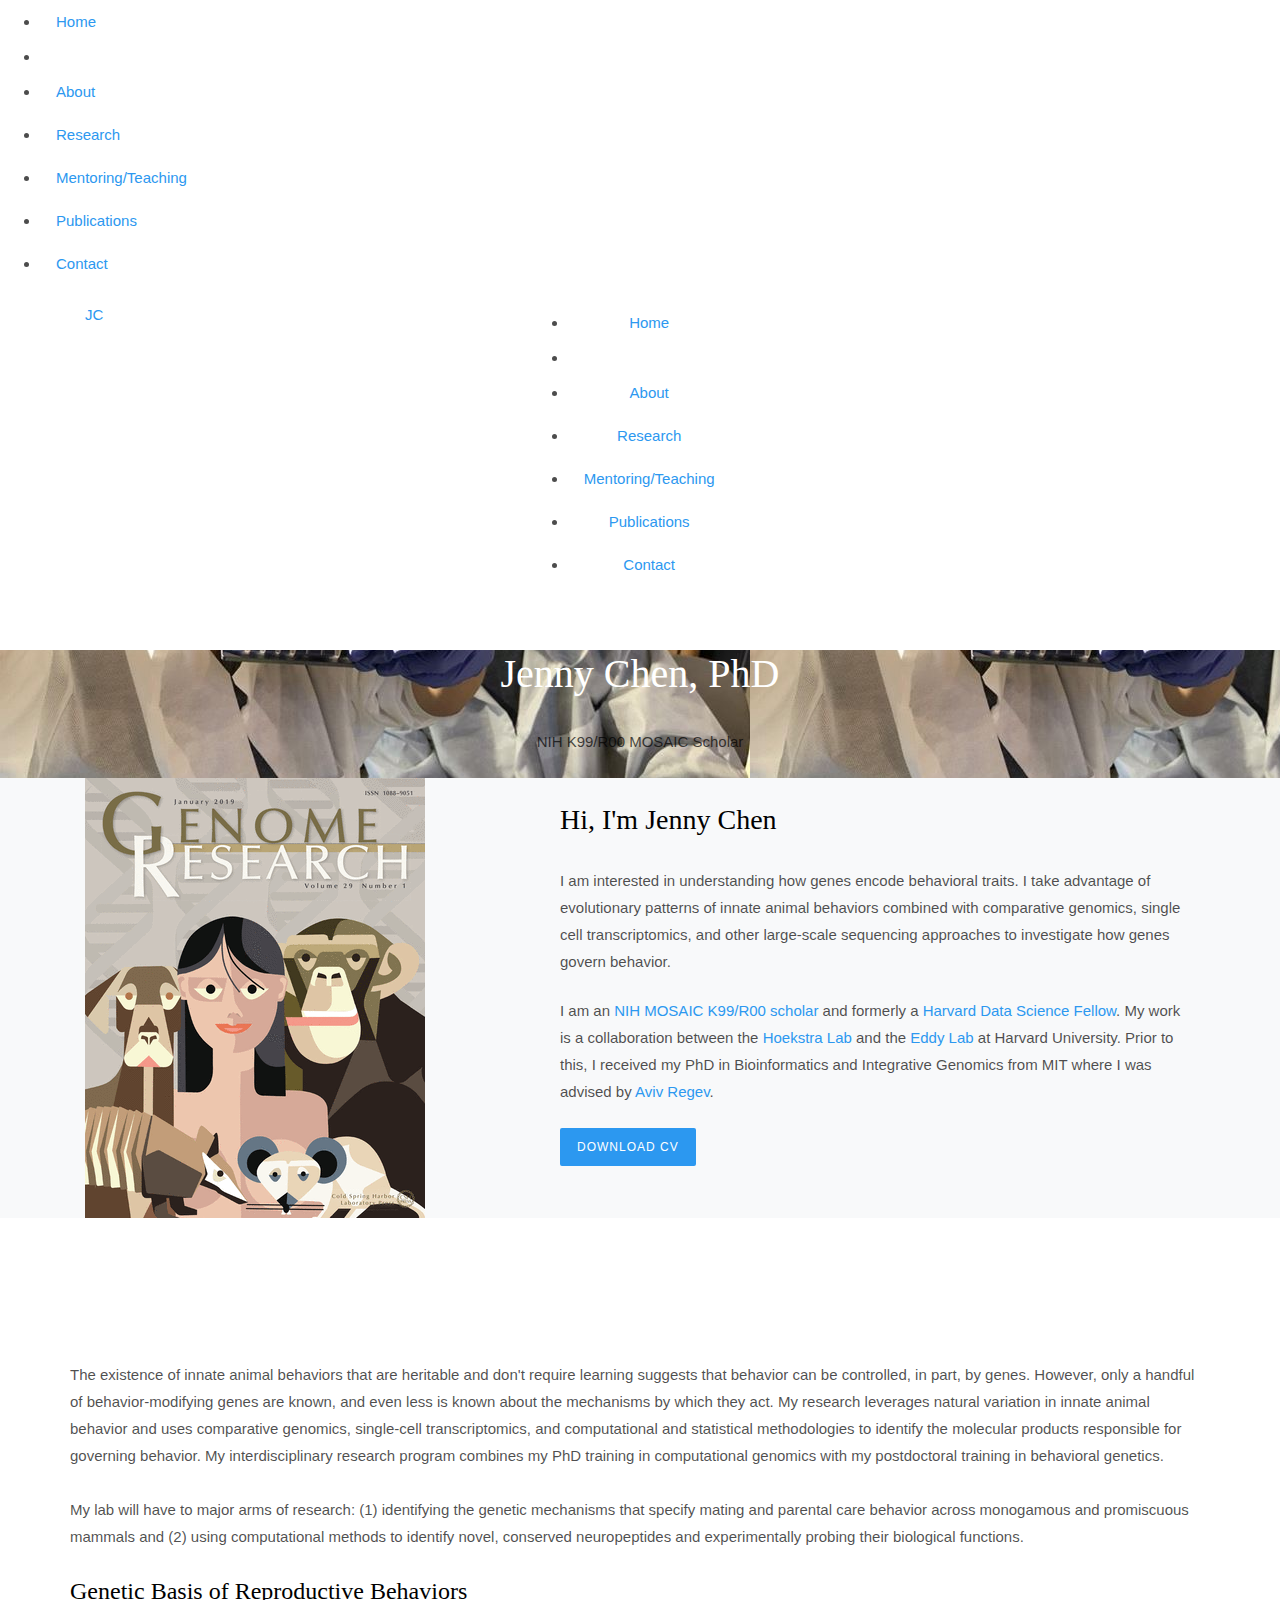
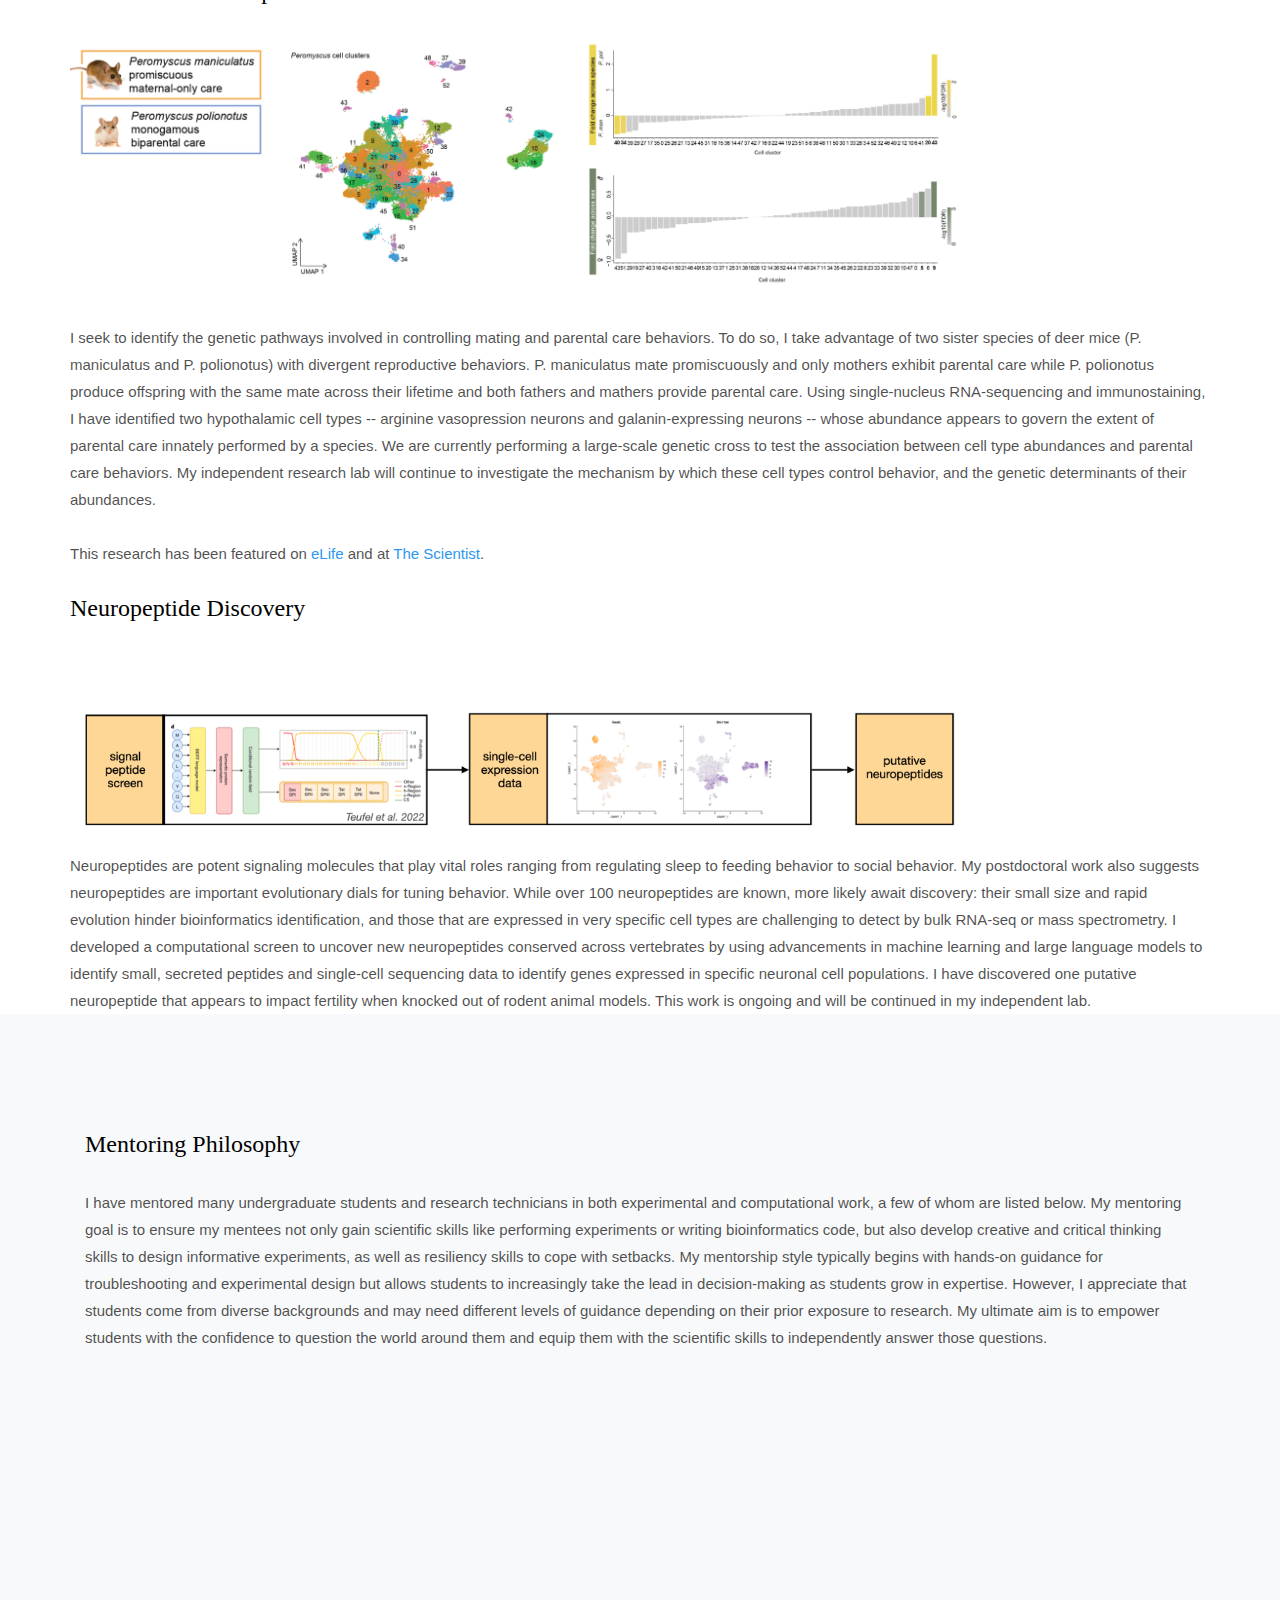
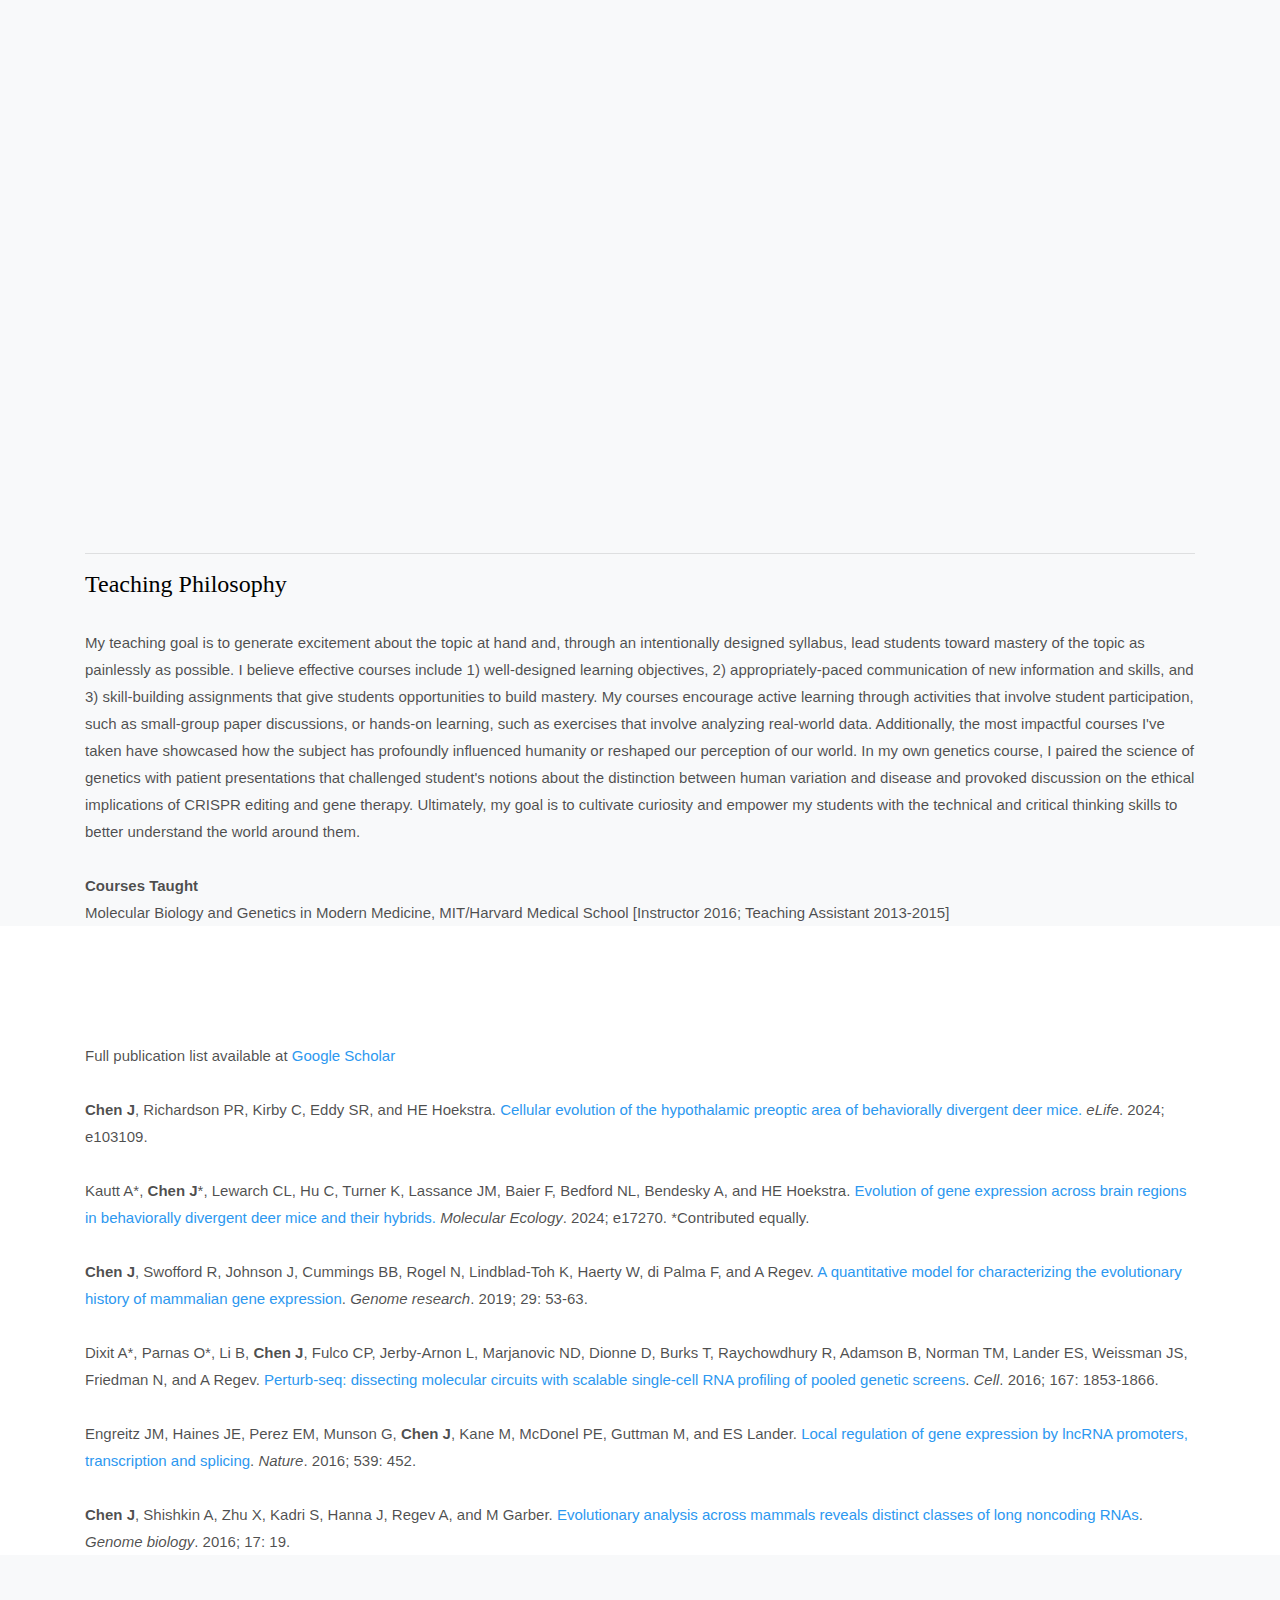
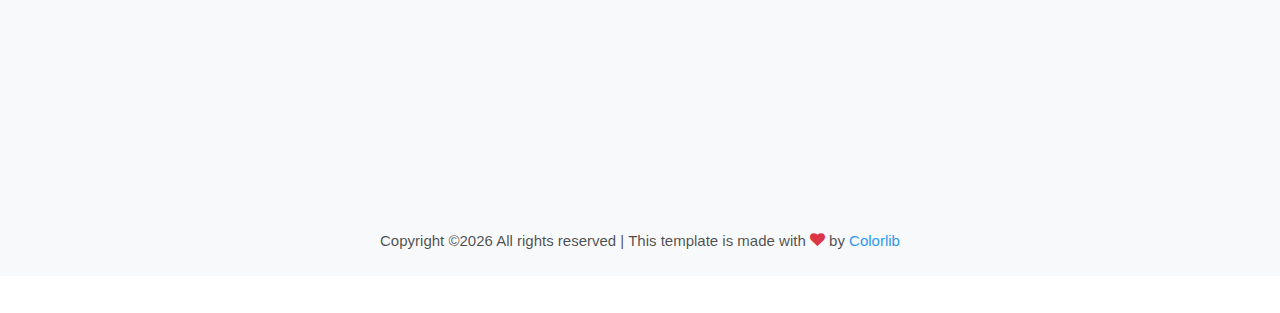
<file: index.html>
<!doctype html>
<html lang="en">

<head>
  <meta charset="utf-8">
  <meta name="viewport" content="width=device-width, initial-scale=1, shrink-to-fit=no">
  
  <meta name="description" content="" />
  <meta name="keywords" content="" />

  <link href="https://fonts.googleapis.com/css2?family=Nunito:wght@400;700&display=swap" rel="stylesheet">

  <link rel="stylesheet" href="css/bootstrap.min.css">
  <link rel="stylesheet" href="css/owl.carousel.min.css">
  <link rel="stylesheet" href="css/owl.theme.default.min.css">
  <link rel="stylesheet" href="css/jquery.fancybox.min.css">
  <link rel="stylesheet" href="fonts/icomoon/style.css">
  <link rel="stylesheet" href="fonts/flaticon/font/flaticon.css">
  <link rel="stylesheet" href="css/aos.css">
  <link rel="stylesheet" href="css/style.css">

  <title>Jenny Chen, PhD</title>
</head>

<body data-spy="scroll" data-target=".site-navbar-target" data-offset="100">

  <div class="site-mobile-menu site-navbar-target">
    <div class="site-mobile-menu-header">
      <div class="site-mobile-menu-close">
        <span class="icofont-close js-menu-toggle"></span>
      </div>
    </div>
    <div class="site-mobile-menu-body"></div>
  </div>

  <nav class="site-nav js-site-navbar mb-5 site-navbar-target">
    <div class="container">



      <div class="site-navigation text-center">

        <a href="index.html" class="d-block text-center float-left logo">JC</a>


        <ul class="js-clone-nav ml-0 pl-0 d-none d-lg-inline-block site-menu mx-auto text-center">
          
          <li class="active"><a href="#home-section" class="nav-link">Home</a></li>
		  <li class="has-children">
          <li><a href="#about-section" class="nav-link">About</a></li>
          <li><a href="#research-section" class="nav-link">Research</a></li>
          <li><a href="#mentoring-section" class="nav-link">Mentoring/Teaching</a></li>
          <li><a href="#pub-section" class="nav-link">Publications</a></li>
		<li><a href="#contact-section" class="nav-link">Contact</a></li>
        </ul>

        <a href="#" class="burger ml-auto float-right site-menu-toggle js-menu-toggle d-inline-block light d-lg-none" data-toggle="collapse" data-target="#main-navbar">
          <span></span>
        </a>

      </div>
    </div>
  </nav>


  <div class="site-blocks-cover overlay" style="background-image: url(images/IMG_7354.JPG);" data-aos="fade" data-stellar-background-ratio="0.5" id="home-section">
    <div class="container">
      <div class="row align-items-center justify-content-center text-center">

        <div class="col-lg-8">
          <h1 class="text-white" data-aos="fade-up" data-aos-delay="0">Jenny Chen, PhD</h1>
          <p data-aos="fade-up" data-aos-delay="100">NIH K99/R00 MOSAIC Scholar</p>
        </div>
      </div>
    </div>
  </div>  
 

  <section class="site-section bg-light" id="about-section">
    <div class="container">
      <div class="row mb-5 align-items-center">
        <div class="col-lg-4" data-aos="fade-up" data-aos-delay="0">
            <img src="images/genome_research.gif" alt="Image placeholder" class="img-fluid">
          
        </div>
        <div class="col-lg-7 ml-auto" data-aos="fade-up" data-aos-delay="100">
          <div class="section-heading">
            <h3>Hi, I'm Jenny Chen</h3>
          </div>
         	<p>I am interested in understanding how genes encode behavioral traits. I take advantage of evolutionary patterns of innate animal behaviors combined with comparative genomics, single cell transcriptomics, and other large-scale sequencing approaches to investigate how genes govern behavior. 	 
			<p>I am an <a href="https://www.nimhd.nih.gov/programs/extramural/training-career-dev/mosaic-program.html" target="_blank">NIH MOSAIC K99/R00 scholar</a> and formerly a <a href="https://datascience.harvard.edu/" target="_blank">Harvard Data Science Fellow</a>. My work is a collaboration between the <a href="https://hoekstra.oeb.harvard.edu/" target = "_blank">Hoekstra Lab</a> and the <a href="http://eddylab.org/" target="_blank">Eddy Lab</a> at Harvard University. Prior to this, I received my PhD in Bioinformatics and Integrative Genomics from MIT where I was advised by <a href="https://www.gene.com/scientists/our-scientists/aviv-regev" target="_blank">Aviv Regev</a>.</p>

          <p>
            <a href="files/Jenny_Chen_CV.pdf" class="btn btn-primary" target="_blank">Download CV</a>
          </p>
        </div>
      </div>

      
    </div>
  </section>


  <section class="untree_co-section" id="research-section">
    <div class="container">
      <div class="row">
        <div class="section-heading text-center col-md-12" data-aos="fade-up" data-aos-delay="0">
          <h2>Research</h2>
        </div>
		<br>
		The existence of innate animal behaviors that are heritable and don't require learning suggests that behavior can be controlled, in part, by genes. However, only a handful of behavior-modifying genes are known, and even less is known about the mechanisms by which they act. My research leverages natural variation in innate animal behavior and uses comparative genomics, single-cell transcriptomics, and computational and statistical methodologies to identify the molecular products responsible for governing behavior. My interdisciplinary research program combines my PhD training in computational genomics with my postdoctoral training in behavioral genetics.
		<br><br>
		My lab will have to major arms of research: (1) identifying the genetic mechanisms that specify mating and parental care behavior across monogamous and promiscuous mammals and (2) using computational methods to identify novel, conserved neuropeptides and experimentally probing their biological functions. 
		<br><br>
		<h4>Genetic Basis of Reproductive Behaviors</h4>
		<br><img src="images/mpoa_fig.png" width=900>
        <br>I seek to identify the genetic pathways involved in controlling mating and parental care behaviors. To do so, I take advantage of two sister species of deer mice (P. maniculatus and P. polionotus) with divergent reproductive behaviors. P. maniculatus mate promiscuously and only mothers exhibit parental care while P. polionotus produce offspring with the same mate across their lifetime and both fathers and mathers provide parental care. Using single-nucleus RNA-sequencing and immunostaining, I have identified two hypothalamic cell types -- arginine vasopression neurons and galanin-expressing neurons -- whose abundance appears to govern the extent of parental care innately performed by a species. We are currently performing a large-scale genetic cross to test the association between cell type abundances and parental care behaviors. My independent research lab will continue to investigate the mechanism by which these cell types control behavior, and the genetic determinants of their abundances.
         <br><br>
		 <p>This research has been featured on <a href="https://elifesciences.org/digests/103109/the-parenting-styles-of-deer-mice" target="_blank">eLife</a> and at <a href="https://www.the-scientist.com/on-a-wild-mouse-chase-to-understand-parenting-love-and-fear-72447" target="_blank">The Scientist</a></p>.
		 <br><br>
		
		<div>
		<h4>Neuropeptide Discovery</h4>
		<br><img src="images/neuropeptide.png" width=900>
       <br>Neuropeptides are potent signaling molecules that play vital roles ranging from regulating sleep to feeding behavior to social behavior. My postdoctoral work also suggests neuropeptides are important evolutionary dials for tuning behavior. While over 100 neuropeptides are known, more likely await discovery: their small size and rapid evolution hinder bioinformatics identification, and those that are expressed in very specific cell types are challenging to detect by bulk RNA-seq or mass spectrometry. I developed a computational screen to uncover new neuropeptides conserved across vertebrates by using advancements in machine learning and large language models to identify small, secreted peptides and single-cell sequencing data to identify genes expressed in specific neuronal cell populations. I have discovered one putative neuropeptide that appears to impact fertility when knocked out of rodent animal models. This work is ongoing and will be continued in my independent lab.
		</div>
		</div>
      </div>
    </div>
  </section>
  <!-- .untrtee_co-section -->
  <div class="site-section bg-light" id="mentoring-section">
    <div class="container">
      <div class="row mb-5">
        <div class="col-md-12" data-aos="fade-up" data-aos-delay="0">
          <div class="section-heading text-center">
            <h2>Mentoring/Teaching</h2>
          </div>
        </div>
      </div>
	  <h4>Mentoring Philosophy</h4>
	  I have mentored many undergraduate students and research technicians in both experimental and computational work, a few of whom are listed below. My mentoring goal is to ensure my mentees not only gain scientific skills like performing experiments or writing bioinformatics code, but also develop creative and critical thinking skills to design informative experiments, as well as resiliency skills to cope with setbacks. My mentorship style typically begins with hands-on guidance for troubleshooting and experimental design but allows students to increasingly take the lead in decision-making as students grow in expertise. However, I appreciate that students come from diverse backgrounds and may need different levels of guidance depending on their prior exposure to research. My ultimate aim is to empower students with the confidence to question the world around them and equip them with the scientific skills to independently answer those questions.
      <br><br>

	  <div class="row">
        <div class="col-md-6" data-aos="fade-up">

          <div class="block-47 d-flex mb-5">
		  	<div class="block-47-image">
	           <img src="images/anngao.jpeg" alt="Image placeholder" class="img-fluid">
			</div>
		    <blockquote class="block-47-quote">
			<strong>Ann Gao</strong> is currently a sophomore at Harvard College majoring in Bioengineering. She has been instrumental in carrying out our genetic cross the test the association between specifical neuronal cell types and parental care behavior. Ann hopes to enter an MD/PhD program after graduation.
			</blockquote>
          </div>
		</div>

        <div class="col-md-6" data-aos="fade-up">
          <div class="block-47 d-flex mb-5">
            <div class="block-47-image">
              <img src="images/phoebe.jpg" alt="Image placeholder" class="img-fluid">
            </div>
            <blockquote class="block-47-quote">
			<strong>Phoebe Richardson</strong> was a key research technician in our investigation of the cellular evolution underlying parental care behavior differences across <em>Peromyscus</em> species. She performed mouse behavior assays and bench work including immunostaining for specific neuronal cell types. She is a co-author on our <a href="#pub-section">latest <em>eLife</em>manuscript</a>. Phoebe is now pursuing a PhD in Molecular Biology at Princeton University.
			</blockquote>
          </div>
        </div>

        <div class="col-md-6" data-aos="fade-up">
          <div class="block-47 d-flex mb-5">
            <div class="block-47-image">
              <img src="images/vicki.png" alt="Image placeholder" class="img-fluid">
            </div>
            <blockquote class="block-47-quote">
			<strong>Vicki Wong</strong> is a junior at Northeastern University majoring in Data Science and Behavioral Neuroscience. Vicki analyzed terabytes of publicly available RNA-sequencing data to infer the functions of putative neuropeptides. She presented her work as a poster at The Allied Genetics Conference (TAGC) 2024 where she was honored with the NSF Rising Scientist Award for Minoritized Scientists.
			</blockquote>
          </div>
        </div>
        
		<div class="col-md-6" data-aos="fade-up">
          <div class="block-47 d-flex mb-5">
            <div class="block-47-image">
              <img src="images/meiling.jpg" alt="Image placeholder" class="img-fluid">
            </div>
            <blockquote class="block-47-quote">
			<strong>Meiling Thompson</strong> graduated from Harvard College in 2022 with a joint degree in Neuroscience and Computer Science. For her senior thesis, she developed a deep learning-based software to automatically segment brain regions from scientific images of coronal brain sections. Her software uncovered major anatomical differences between two species of <em>Peromyscus</em> deer mice that may be responsible for their behavioral differences.
			</blockquote>
          </div>
		</div>
        <div class="col-md-6" data-aos="fade-up">
          <div class="block-47 d-flex mb-5">
            <div class="block-47-image">
              <img src="images/abby.jpg" alt="Image placeholder" class="img-fluid">
            </div>
            <blockquote class="block-47-quote">
			<strong>Abigail Joseph</strong> graduated from Harvard College in 2021 with a degree in Molecular and Cellular Biology. As a sophomore, Abby spearheaded the effort to develop an automated pipeline for segmenting scientific images of the brain. She is currently pursuing an MD/PhD at Harvard Medical School.
			</blockquote>
          </div>
        </div>
        
		<div class="col-md-6" data-aos="fade-up">
          <div class="block-47 d-flex mb-5">
            <div class="block-47-image">
              <img src="images/shylee.png" alt="Image placeholder" class="img-fluid">
            </div>
            <blockquote class="block-47-quote">
			<strong>Shylee Ezroni</strong> participated in the Broad Summer Research Program in 2018 where she analyzed whether conservation of a gene's expression level is predictive of whether that gene is involved in human disease. Her work won the poster award at the National Biomedical Research Conference for Minority Students in 2015.
			</blockquote>
          </div>
		</div>
	  </div>
	  <hr>
	  <h4>Teaching Philosophy</h4>
	  My teaching goal is to generate excitement about the topic at hand and, through an intentionally designed syllabus, lead students toward mastery of the topic as painlessly as possible. I believe effective courses include 1) well-designed learning objectives, 2) appropriately-paced communication of new information and skills, and 3) skill-building assignments that give students opportunities to build mastery. My courses encourage active learning through activities that involve student participation, such as small-group paper discussions, or hands-on learning, such as exercises that involve analyzing real-world data. Additionally, the most impactful courses I've taken have showcased how the subject has profoundly influenced humanity or reshaped our perception of our world. In my own genetics course, I paired the science of genetics with patient presentations that challenged student's notions about the distinction between human variation and disease and provoked discussion on the ethical implications of CRISPR editing and gene therapy. Ultimately, my goal is to cultivate curiosity and empower my students with the technical and critical thinking skills to better understand the world around them.
	  <br><br>
	  <strong>Courses Taught</strong>
	  <br>
	  Molecular Biology and Genetics in Modern Medicine, MIT/Harvard Medical School [Instructor 2016; Teaching Assistant 2013-2015]
    </div>
  </div>



  <div class="untree_co-section" id="pub-section">
    <div class="container">
      <div class="row">
        <div class="section-heading text-center col-md-12 mb-5" data-aos="fade-up" data-aos-delay="0">
          <h2>Selected Publications</h2>
        </div>
	  </div>
    Full publication list available at <a href="https://scholar.google.com/citations?user=QIvEOakAAAAJ&hl=en" target="_blank">Google Scholar</a>
	<br><br>
	<strong>Chen J</strong>, Richardson PR, Kirby C, Eddy SR, and HE Hoekstra. <a href="https://elifesciences.org/reviewed-preprints/103109" target="_blank">Cellular evolution of the hypothalamic preoptic area of behaviorally divergent deer mice.</a> <em>eLife</em>. 2024; e103109.
	<br><br>
	Kautt A*, <strong>Chen J</strong>*, Lewarch CL, Hu C, Turner K, Lassance JM, Baier F, Bedford NL, Bendesky A, and HE Hoekstra. <a href="https://onlinelibrary.wiley.com/doi/10.1111/mec.17270" target="_blank">Evolution of gene expression across brain regions in behaviorally divergent deer mice and their hybrids.</a> <em>Molecular Ecology</em>. 2024; e17270. *Contributed equally.
	<br><br>
	<strong>Chen J</strong>, Swofford R, Johnson J, Cummings BB, Rogel N, Lindblad-Toh K, Haerty W, di Palma F, and A Regev. <a href="https://genome.cshlp.org/content/29/1/53.long" target="_blank">A quantitative model for characterizing the evolutionary history of mammalian gene expression</a>. <em>Genome research</em>. 2019; 29: 53-63.
	<br><br>
	Dixit A*, Parnas O*, Li B, <strong>Chen J</strong>, Fulco CP, Jerby-Arnon L, Marjanovic ND, Dionne D, Burks T, Raychowdhury R, Adamson B, Norman TM, Lander ES, Weissman JS, Friedman N, and A Regev. <a href="https://www.cell.com/cell/fulltext/S0092-8674(16)31610-5" target="_blank">Perturb-seq: dissecting molecular circuits with scalable single-cell RNA profiling of pooled genetic screens</a>. <em>Cell</em>. 2016; 167: 1853-1866.
	<br><br>
	Engreitz JM, Haines JE, Perez EM, Munson G, <strong>Chen J</strong>, Kane M, McDonel PE, Guttman M, and ES Lander. <a href="https://www.nature.com/articles/nature20149" target="_blank">Local regulation of gene expression by lncRNA promoters, transcription and splicing</a>. <em>Nature</em>. 2016; 539: 452.
	<br><br>
	<strong>Chen J</strong>, Shishkin A, Zhu X, Kadri S, Hanna J, Regev A, and M Garber. <a href="https://genomebiology.biomedcentral.com/articles/10.1186/s13059-016-0880-9" target="_blank">Evolutionary analysis across mammals reveals distinct classes of long noncoding RNAs</a>. <em>Genome biology</em>. 2016; 17: 19.
	</div>
  </div> <!-- /.untree_co-seciton -->

  


  <div class="site-section bg-light" id="contact-section">
    <div class="container">
	  <div class="row">
        <div class="section-heading text-center col-md-12 mb-5" data-aos="fade-up" data-aos-delay="0">
          <h2>Contact</h2>
        </div>

        <div class="section-heading text-center col-md-12 mb-5" data-aos="fade-up" data-aos-delay="0">
		<h4>Contact me at jennifer_chen'@'fas.harvard.edu</h4>
        </div>


		<br>
		<br>
    </div> <!-- /.container -->
  </div> <!-- /.untree_co-section bg-light -->
  
  <div class="site-footer">

    <div class="footer-dots"></div> <!-- /.footer-dots -->
    <div class="container">

      <div class="row mt-5">
        <div class="col-12 text-center">
          <p>
            <!-- Link back to Colorlib can't be removed. Template is licensed under CC BY 3.0. -->
                Copyright &copy;<script>document.write(new Date().getFullYear());</script> All rights reserved | This template is made with <i class="icon-heart text-danger" aria-hidden="true"></i> by <a href="https://colorlib.com" target="_blank" >Colorlib</a>
                <!-- Link back to Colorlib can't be removed. Template is licensed under CC BY 3.0. --></p>

        </div>
      </div>
    </div> <!-- /.container -->
  </div> <!-- /.site-footer -->

  <div id="overlayer"></div>
  <div class="loader">
    <div class="spinner-border" role="status">
      <span class="sr-only">Loading...</span>
    </div>
  </div>

  <script src="js/jquery-3.4.1.min.js"></script>
  <script src="js/jquery-migrate-3.0.1.min.js"></script>
  <script src="js/popper.min.js"></script>
  <script src="js/bootstrap.min.js"></script>
  <script src="js/jquery.easing.1.3.js"></script>
  <script src="js/jquery.stellar.min.js"></script>
  <script src="js/jquery.waypoints.min.js"></script>
  <script src="js/isotope.pkgd.min.js"></script>
  <script src="js/jquery.fancybox.min.js"></script>
  <script src="js/aos.js"></script>
  <script src="js/imagesloaded.pkgd.js"></script>
  
  <script src="js/custom.js"></script>
  
</body>

</html>
</file>
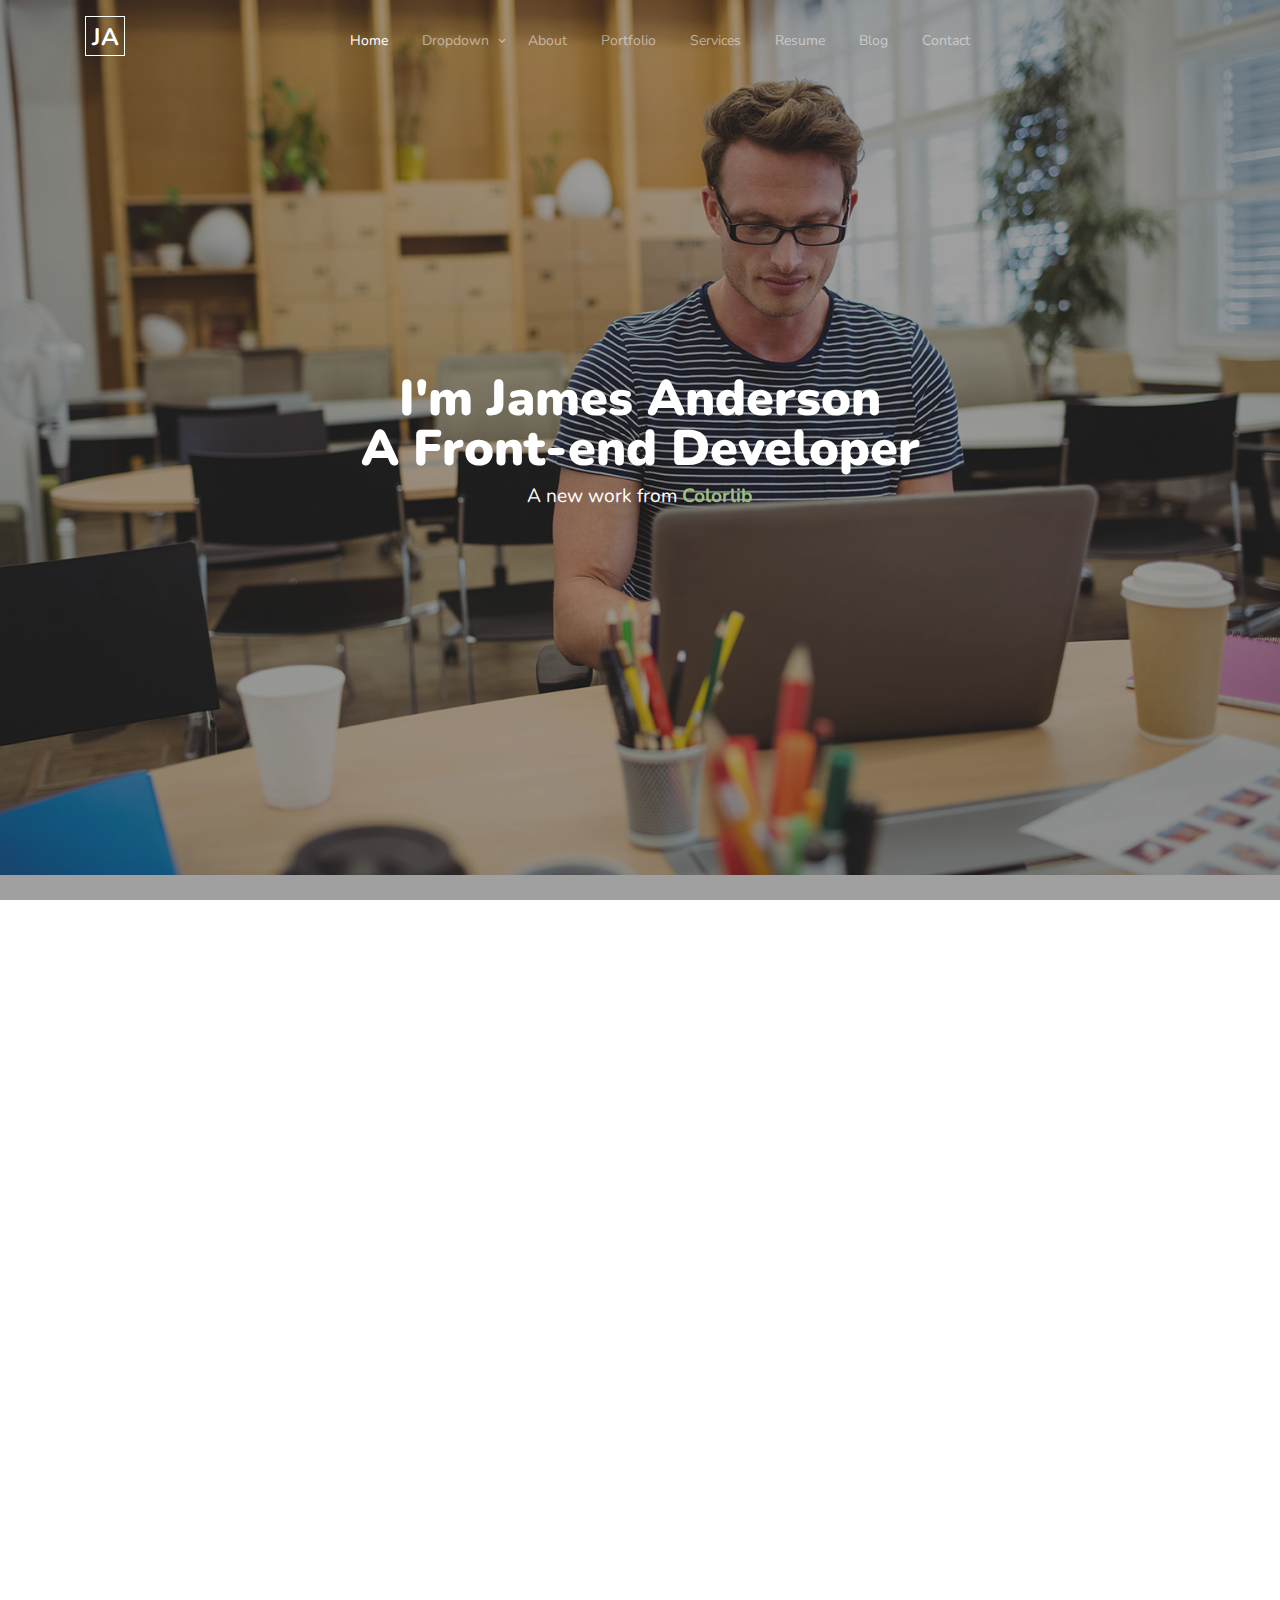
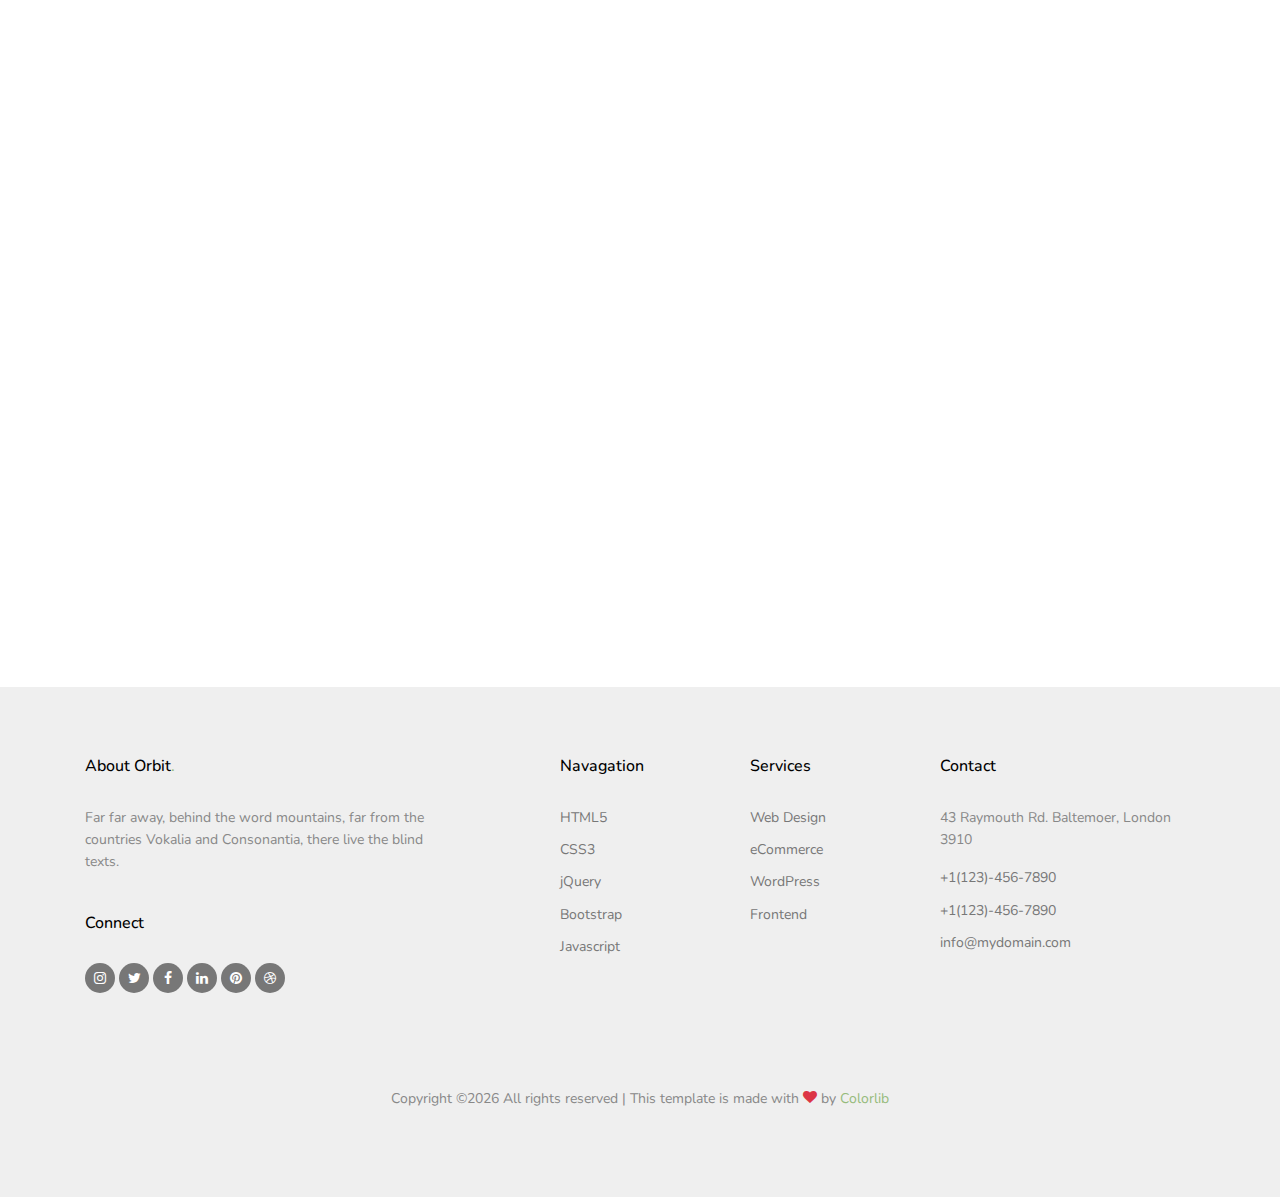
<file: original/index.html>
<!doctype html>
<html lang="en">

<head>
  <meta charset="utf-8">
  <meta name="viewport" content="width=device-width, initial-scale=1, shrink-to-fit=no">
  
  <meta name="description" content="" />
  <meta name="keywords" content="" />

  <link href="https://fonts.googleapis.com/css2?family=Nunito:wght@400;700&display=swap" rel="stylesheet">

  <link rel="stylesheet" href="css/bootstrap.min.css">
  <link rel="stylesheet" href="css/owl.carousel.min.css">
  <link rel="stylesheet" href="css/owl.theme.default.min.css">
  <link rel="stylesheet" href="css/jquery.fancybox.min.css">
  <link rel="stylesheet" href="fonts/icomoon/style.css">
  <link rel="stylesheet" href="fonts/flaticon/font/flaticon.css">
  <link rel="stylesheet" href="css/aos.css">
  <link rel="stylesheet" href="css/style.css">

  <title>Orbit Free HTML Template by Colorlib</title>
</head>

<body data-spy="scroll" data-target=".site-navbar-target" data-offset="100">

  <div class="site-mobile-menu site-navbar-target">
    <div class="site-mobile-menu-header">
      <div class="site-mobile-menu-close">
        <span class="icofont-close js-menu-toggle"></span>
      </div>
    </div>
    <div class="site-mobile-menu-body"></div>
  </div>

  <nav class="site-nav js-site-navbar mb-5 site-navbar-target">
    <div class="container">



      <div class="site-navigation text-center">

        <a href="index.html" class="d-block text-center float-left logo">JA</a>


        <ul class="js-clone-nav ml-0 pl-0 d-none d-lg-inline-block site-menu mx-auto text-center">
          <li class="active"><a href="#home-section" class="nav-link">Home</a></li>
          <li class="has-children">
            <a href="#" class="nav-link">Dropdown</a>
            <ul class="dropdown">
              <li><a href="#testimonials-section" class="nav-link">Testimonials</a></li>
              <li class="has-children">
                <a href="#">Menu Two</a>
                <ul class="dropdown">
                  <li><a href="#" class="nav-link">Sub Menu One</a></li>
                  <li><a href="#" class="nav-link">Sub Menu Two</a></li>
                  <li><a href="#" class="nav-link">Sub Menu Three</a></li>
                </ul>
              </li>
              <li><a href="#" class="nav-link">Menu Three</a></li>
            </ul>
          </li>
          <li><a href="#about-section" class="nav-link">About</a></li>
          <li><a href="#portfolio-section" class="nav-link">Portfolio</a></li>
          <li><a href="#services-section" class="nav-link">Services</a></li>
          <li><a href="#resume-section" class="nav-link">Resume</a></li>
          <li><a href="#blog-section" class="nav-link">Blog</a></li>
          <li><a href="#contact-section" class="nav-link">Contact</a></li>
        </ul>

        <a href="#" class="burger ml-auto float-right site-menu-toggle js-menu-toggle d-inline-block light d-lg-none" data-toggle="collapse" data-target="#main-navbar">
          <span></span>
        </a>

      </div>
    </div>
  </nav>


  <div class="site-blocks-cover overlay" style="background-image: url(images/hero_img.jpg);" data-aos="fade" data-stellar-background-ratio="0.5" id="home-section">
    <div class="container">
      <div class="row align-items-center justify-content-center text-center">

        <div class="col-lg-8">
          <h1 class="text-white" data-aos="fade-up" data-aos-delay="0">I'm James Anderson <br> A Front-end Developer</h1>
          <p data-aos="fade-up" data-aos-delay="100">A new work from <a href="https://Colorlib/.com" class="font-weight-bold" target="_blank">Colorlib</a></p>
        </div>
      </div>
    </div>
  </div>  
  



  <section class="site-section" id="about-section">
    <div class="container">
      <div class="row mb-5 align-items-center">
        <div class="col-lg-7 pr-lg-5 mb-5 mb-lg-0" data-aos="fade-up" data-aos-delay="0">
          <div class="img-wrap">
            <img src="images/image_1_long.jpg" alt="Image placeholder" class="img-fluid">
          </div>
          
        </div>
        <div class="col-lg-5 pl-lg-5" data-aos="fade-up" data-aos-delay="100">
          <div class="section-heading">
            <h2>My Bio</h2>
          </div>
          
          <p>Far far away, behind <span class="highlight">the word mountains</span>, far from the countries Vokalia and Consonantia, there live the blind texts. Separated they live in Bookmarksgrove right at the coast of the Semantics, a large language ocean.</p>

          <p>A small river named Duden flows by their place and supplies it with the necessary regelialia. It is a paradisematic country, in which roasted parts of sentences fly into your mouth.</p>


          <div class="my-5">
            <div class="skill">
              <h3>Design</h3>
              <div class="progress">
                <div class="progress-bar" role="progressbar" style="width: 85%" aria-valuenow="85" aria-valuemin="0" aria-valuemax="100">
                  <span>85%</span>
                </div>
              </div>
            </div>

            <div class="skill">
              <h3>HTML5</h3>
              <div class="progress">
                <div class="progress-bar" role="progressbar" style="width: 98%" aria-valuenow="98" aria-valuemin="0" aria-valuemax="100">
                  <span>98%</span>
                </div>
              </div>
            </div>

            <div class="skill">
              <h3>CSS3</h3>
              <div class="progress">
                <div class="progress-bar" role="progressbar" style="width: 97%" aria-valuenow="97" aria-valuemin="0" aria-valuemax="100">
                  <span>97%</span>
                </div>
              </div>
            </div>

            <div class="skill">
              <h3>WordPress</h3>
              <div class="progress">
                <div class="progress-bar" role="progressbar" style="width: 88%" aria-valuenow="88" aria-valuemin="0" aria-valuemax="100">
                  <span>88%</span>
                </div>
              </div>
            </div>

            <div class="skill">
              <h3>Bootstrap</h3>
              <div class="progress">
                <div class="progress-bar" role="progressbar" style="width: 92%" aria-valuenow="92" aria-valuemin="0" aria-valuemax="100">
                  <span>92%</span>
                </div>
              </div>
            </div>
          </div>

          <p>
            <a href="#contact-section" class="btn btn-primary smoothscroll">Hire Me</a>
            <a href="#" class="btn btn-secondary">Download CV</a>
          </p>
        </div>
      </div>

      
    </div>
  </section>


  <section class="untree_co-section" id="portfolio-section">
    <div class="container">
      <div class="row">
        <div class="section-heading text-center col-md-12" data-aos="fade-up" data-aos-delay="0">
          <h2>My Portfolio</h2>
        </div>
      </div>
      <div class="filters" data-aos="fade-up" data-aos-delay="100">
        <ul>
          <li class="active" data-filter="*">All</li>
          <li data-filter=".packaging">Packaging</li>
          <li data-filter=".mockup">Mockup</li>
          <li data-filter=".typography">Typography</li>
          <li data-filter=".photography">Photography</li>
        </ul>
      </div>

      <div class="filters-content mb-5" data-aos="fade-up" data-aos-delay="200">
        <div class="row grid">
          <div class="single-portfolio col-sm-4 all mockup">
            <a href="images/work_5.jpg" data-fancybox="gal">
              <img src="images/work_5.jpg" alt="Image" class="img-fluid">
              <div class="contents">
                <h3>Card Vol. 3</h3>
                <div class="cat">Mockup</div>
              </div>
            </a>
          </div>
          <div class="single-portfolio col-sm-4 all typography">
            <a href="images/work_1.jpg" data-fancybox="gal">
              <img src="images/work_1.jpg" alt="Image" class="img-fluid">
              <div class="contents">
                <h3>House Design</h3>
                <div class="cat">Typography</div>
              </div>
            </a>

          </div>                            
          <div class="single-portfolio col-sm-4 all mockup">
            <a href="images/work_2.jpg" data-fancybox="gal">
              <img src="images/work_2.jpg" alt="Image" class="img-fluid">
              <div class="contents">
                <h3>WoW</h3>
                <div class="cat">Mockup</div>
              </div>
            </a>
          </div>
          <div class="single-portfolio col-sm-4 all packaging">
            <a href="images/work_3.jpg" data-fancybox="gal">
              <img src="images/work_3.jpg" alt="Image" class="img-fluid">
              <div class="contents">
                <h3>Seat</h3>
                <div class="cat">Packaging</div>
              </div>
            </a>
          </div>
          <div class="single-portfolio col-sm-4 all typography">
            <a href="images/work_4.jpg" data-fancybox="gal">
              <img src="images/work_4.jpg" alt="Image" class="img-fluid">
              <div class="contents">
                <h3>Seat</h3>
                <div class="cat">Packaging</div>
              </div>
            </a>
          </div>
          <div class="single-portfolio col-sm-4 all photography">
            <a href="images/work_6.jpg" data-fancybox="gal">
              <img src="images/work_6.jpg" alt="Image" class="img-fluid">
              <div class="contents">
                <h3>House Design</h3>
                <div class="cat">Photography</div>
              </div>
            </a>
          </div>
          <div class="single-portfolio col-sm-4 all photography">
            <a href="images/work_7.jpg" data-fancybox="gal">
              <img src="images/work_7.jpg" alt="Image" class="img-fluid">
              <div class="contents">
                <h3>House Design</h3>
                <div class="cat">Photography</div>
              </div>
            </a>
            
          </div>
        </div>
      </div>
    </div>
  </section>
  <!-- .untrtee_co-section -->

  <div class="untree_co-section" id="services-section">
    <div class="container">
      <div class="row">
        <div class="section-heading text-center col-md-12 mb-5" data-aos="fade-up" data-aos-delay="0">
          <h2>Services</h2>
        </div>
      </div>
      <div class="row">

        <div class="col-md-6 col-lg-4 text-center mb-5" data-aos="fade-up" data-aos-delay="100">
          <div class="site-service-item" data-animate-effect="fadeIn">
            <span class="icon">
              <svg width="1em" height="1em" viewBox="0 0 16 16" class="bi bi-display" fill="currentColor" xmlns="http://www.w3.org/2000/svg">
                <path d="M5.75 13.5c.167-.333.25-.833.25-1.5h4c0 .667.083 1.167.25 1.5H11a.5.5 0 0 1 0 1H5a.5.5 0 0 1 0-1h.75z"/>
                <path fill-rule="evenodd" d="M13.991 3H2c-.325 0-.502.078-.602.145a.758.758 0 0 0-.254.302A1.46 1.46 0 0 0 1 4.01V10c0 .325.078.502.145.602.07.105.17.188.302.254a1.464 1.464 0 0 0 .538.143L2.01 11H14c.325 0 .502-.078.602-.145a.758.758 0 0 0 .254-.302 1.464 1.464 0 0 0 .143-.538L15 9.99V4c0-.325-.078-.502-.145-.602a.757.757 0 0 0-.302-.254A1.46 1.46 0 0 0 13.99 3zM14 2H2C0 2 0 4 0 4v6c0 2 2 2 2 2h12c2 0 2-2 2-2V4c0-2-2-2-2-2z"/>
              </svg>
            </span>
            <h3 class="mb-4">Development</h3>
            <p>Far far away, behind the word mountains, far from the countries Vokalia and Consonantia, there live the blind texts.</p>
            
          </div>
        </div>
        <div class="col-md-6 col-lg-4 text-center mb-5" data-aos="fade-up" data-aos-delay="200">
          <div class="site-service-item" data-animate-effect="fadeIn">
            <span class="icon">
              <svg width="1em" height="1em" viewBox="0 0 16 16" class="bi bi-binoculars" fill="currentColor" xmlns="http://www.w3.org/2000/svg">
                <path fill-rule="evenodd" d="M3 2.5A1.5 1.5 0 0 1 4.5 1h1A1.5 1.5 0 0 1 7 2.5V5h2V2.5A1.5 1.5 0 0 1 10.5 1h1A1.5 1.5 0 0 1 13 2.5v2.382a.5.5 0 0 0 .276.447l.895.447A1.5 1.5 0 0 1 15 7.118V14.5a1.5 1.5 0 0 1-1.5 1.5h-3A1.5 1.5 0 0 1 9 14.5v-3a.5.5 0 0 1 .146-.354l.854-.853V9.5a.5.5 0 0 0-.5-.5h-3a.5.5 0 0 0-.5.5v.793l.854.853A.5.5 0 0 1 7 11.5v3A1.5 1.5 0 0 1 5.5 16h-3A1.5 1.5 0 0 1 1 14.5V7.118a1.5 1.5 0 0 1 .83-1.342l.894-.447A.5.5 0 0 0 3 4.882V2.5zM4.5 2a.5.5 0 0 0-.5.5V3h2v-.5a.5.5 0 0 0-.5-.5h-1zM6 4H4v.882a1.5 1.5 0 0 1-.83 1.342l-.894.447A.5.5 0 0 0 2 7.118V13h4v-1.293l-.854-.853A.5.5 0 0 1 5 10.5v-1A1.5 1.5 0 0 1 6.5 8h3A1.5 1.5 0 0 1 11 9.5v1a.5.5 0 0 1-.146.354l-.854.853V13h4V7.118a.5.5 0 0 0-.276-.447l-.895-.447A1.5 1.5 0 0 1 12 4.882V4h-2v1.5a.5.5 0 0 1-.5.5h-3a.5.5 0 0 1-.5-.5V4zm4-1h2v-.5a.5.5 0 0 0-.5-.5h-1a.5.5 0 0 0-.5.5V3zm4 11h-4v.5a.5.5 0 0 0 .5.5h3a.5.5 0 0 0 .5-.5V14zm-8 0H2v.5a.5.5 0 0 0 .5.5h3a.5.5 0 0 0 .5-.5V14z"/>
              </svg>
            </span>
            <h3 class="mb-4">Design</h3>
            <p>Far far away, behind the word mountains, far from the countries Vokalia and Consonantia, there live the blind texts.</p>
            
          </div>
        </div>
        <div class="col-md-6 col-lg-4 text-center mb-5" data-aos="fade-up" data-aos-delay="300">
          <div class="site-service-item" data-animate-effect="fadeIn">
            <span class="icon">
              <svg width="1em" height="1em" viewBox="0 0 16 16" class="bi bi-basket3" fill="currentColor" xmlns="http://www.w3.org/2000/svg">
                <path fill-rule="evenodd" d="M10.243 1.071a.5.5 0 0 1 .686.172l3 5a.5.5 0 1 1-.858.514l-3-5a.5.5 0 0 1 .172-.686zm-4.486 0a.5.5 0 0 0-.686.172l-3 5a.5.5 0 1 0 .858.514l3-5a.5.5 0 0 0-.172-.686z"/>
                <path d="M0 6.5A.5.5 0 0 1 .5 6h15a.5.5 0 0 1 .5.5v1a.5.5 0 0 1-.5.5H.5a.5.5 0 0 1-.5-.5v-1zM.81 9c0 .035.004.07.011.105l1.201 5.604A1 1 0 0 0 3 15.5h10a1 1 0 0 0 .978-.79l1.2-5.605A.495.495 0 0 0 15.19 9h-1.011L13 14.5H3L1.821 9H.81z"/>
              </svg>
            </span>
            <h3 class="mb-4">eCommerce</h3>
            <p>Far far away, behind the word mountains, far from the countries Vokalia and Consonantia, there live the blind texts.</p>
            
          </div>
        </div>

      </div>
    </div>
  </div> <!-- /.untree_co-seciton -->


  <div class="untree_co-section" id="resume-section">
    <div class="container">
      <div class="row">
        <div class="section-heading text-center col-md-12 mb-5" data-aos="fade-up" data-aos-delay="0">
          <h2>Resume</h2>
        </div>
      </div>
      <div class="row">
        <div class="col-lg-4" data-aos="fade-up" data-aos-delay="100">
          <img src="images/image_1_long.jpg" alt="Image" class="img-fluid">
        </div>
        <div class="col-lg-7 ml-auto" data-aos="fade-up" data-aos-delay="200">
          <h3 class="mb-5">Work Experience</h3>
          <div class="resume-item d-flex work">
            <div>
              <h4>Senior Front End Developer</h4>
              <div class="d-flex">
                <div class="d-flex resume-meta">
                  <span class="mr-3">
                    <span class="icon">
                      <svg width="1em" height="1em" viewBox="0 0 16 16" class="bi bi-building" fill="currentColor" xmlns="http://www.w3.org/2000/svg">
                        <path fill-rule="evenodd" d="M14.763.075A.5.5 0 0 1 15 .5v15a.5.5 0 0 1-.5.5h-3a.5.5 0 0 1-.5-.5V14h-1v1.5a.5.5 0 0 1-.5.5h-9a.5.5 0 0 1-.5-.5V10a.5.5 0 0 1 .342-.474L6 7.64V4.5a.5.5 0 0 1 .276-.447l8-4a.5.5 0 0 1 .487.022zM6 8.694L1 10.36V15h5V8.694zM7 15h2v-1.5a.5.5 0 0 1 .5-.5h2a.5.5 0 0 1 .5.5V15h2V1.309l-7 3.5V15z"/>
                        <path d="M2 11h1v1H2v-1zm2 0h1v1H4v-1zm-2 2h1v1H2v-1zm2 0h1v1H4v-1zm4-4h1v1H8V9zm2 0h1v1h-1V9zm-2 2h1v1H8v-1zm2 0h1v1h-1v-1zm2-2h1v1h-1V9zm0 2h1v1h-1v-1zM8 7h1v1H8V7zm2 0h1v1h-1V7zm2 0h1v1h-1V7zM8 5h1v1H8V5zm2 0h1v1h-1V5zm2 0h1v1h-1V5zm0-2h1v1h-1V3z"/>
                      </svg>
                    </span>
                    <span>Facebook, Inc.</span>
                  </span>

                  <span class="icon">
                    <svg width="1em" height="1em" viewBox="0 0 16 16" class="bi bi-geo-alt" fill="currentColor" xmlns="http://www.w3.org/2000/svg">
                      <path fill-rule="evenodd" d="M8 16s6-5.686 6-10A6 6 0 0 0 2 6c0 4.314 6 10 6 10zm0-7a3 3 0 1 0 0-6 3 3 0 0 0 0 6z"/>
                    </svg>
                  </span>
                  <span>San Francisco</span>
                </div>
                <div></div>
              </div>
            </div>
            <div class="ml-auto resume-meta">
              <div class="clearfix">
                <span class="period d-block float-right"><span>Fulltime</span></span>
              </div>
              
              <span class="icon">
                <svg width="1em" height="1em" viewBox="0 0 16 16" class="bi bi-calendar-event" fill="currentColor" xmlns="http://www.w3.org/2000/svg">
                  <path fill-rule="evenodd" d="M1 4v10a1 1 0 0 0 1 1h12a1 1 0 0 0 1-1V4H1zm1-3a2 2 0 0 0-2 2v11a2 2 0 0 0 2 2h12a2 2 0 0 0 2-2V3a2 2 0 0 0-2-2H2z"/>
                  <path fill-rule="evenodd" d="M3.5 0a.5.5 0 0 1 .5.5V1a.5.5 0 0 1-1 0V.5a.5.5 0 0 1 .5-.5zm9 0a.5.5 0 0 1 .5.5V1a.5.5 0 0 1-1 0V.5a.5.5 0 0 1 .5-.5z"/>
                  <rect width="2" height="2" x="11" y="6" rx=".5"/>
                </svg>
              </span>
              <span>November 2019 - Present </span>

            </div>
          </div> <!-- /.resume-item -->
          
          <div class="resume-item d-flex work">
            <div>
              <h4>Front-end Engineer</h4>
              <div class="d-flex">
                <div class="d-flex resume-meta">
                  <span class="mr-3">
                    <span class="icon">
                      <svg width="1em" height="1em" viewBox="0 0 16 16" class="bi bi-building" fill="currentColor" xmlns="http://www.w3.org/2000/svg">
                        <path fill-rule="evenodd" d="M14.763.075A.5.5 0 0 1 15 .5v15a.5.5 0 0 1-.5.5h-3a.5.5 0 0 1-.5-.5V14h-1v1.5a.5.5 0 0 1-.5.5h-9a.5.5 0 0 1-.5-.5V10a.5.5 0 0 1 .342-.474L6 7.64V4.5a.5.5 0 0 1 .276-.447l8-4a.5.5 0 0 1 .487.022zM6 8.694L1 10.36V15h5V8.694zM7 15h2v-1.5a.5.5 0 0 1 .5-.5h2a.5.5 0 0 1 .5.5V15h2V1.309l-7 3.5V15z"/>
                        <path d="M2 11h1v1H2v-1zm2 0h1v1H4v-1zm-2 2h1v1H2v-1zm2 0h1v1H4v-1zm4-4h1v1H8V9zm2 0h1v1h-1V9zm-2 2h1v1H8v-1zm2 0h1v1h-1v-1zm2-2h1v1h-1V9zm0 2h1v1h-1v-1zM8 7h1v1H8V7zm2 0h1v1h-1V7zm2 0h1v1h-1V7zM8 5h1v1H8V5zm2 0h1v1h-1V5zm2 0h1v1h-1V5zm0-2h1v1h-1V3z"/>
                      </svg>
                    </span>
                    <span>Google, Inc.</span>
                  </span>

                  <span class="icon">
                    <svg width="1em" height="1em" viewBox="0 0 16 16" class="bi bi-geo-alt" fill="currentColor" xmlns="http://www.w3.org/2000/svg">
                      <path fill-rule="evenodd" d="M8 16s6-5.686 6-10A6 6 0 0 0 2 6c0 4.314 6 10 6 10zm0-7a3 3 0 1 0 0-6 3 3 0 0 0 0 6z"/>
                    </svg>
                  </span>
                  <span>San Francisco</span>
                </div>
                <div></div>
              </div>
            </div>
            <div class="ml-auto resume-meta">
              <div class="clearfix">
                <span class="period d-block float-right"><span>Part time</span></span>
              </div>  
              
              <span class="icon">
                <svg width="1em" height="1em" viewBox="0 0 16 16" class="bi bi-calendar-event" fill="currentColor" xmlns="http://www.w3.org/2000/svg">
                  <path fill-rule="evenodd" d="M1 4v10a1 1 0 0 0 1 1h12a1 1 0 0 0 1-1V4H1zm1-3a2 2 0 0 0-2 2v11a2 2 0 0 0 2 2h12a2 2 0 0 0 2-2V3a2 2 0 0 0-2-2H2z"/>
                  <path fill-rule="evenodd" d="M3.5 0a.5.5 0 0 1 .5.5V1a.5.5 0 0 1-1 0V.5a.5.5 0 0 1 .5-.5zm9 0a.5.5 0 0 1 .5.5V1a.5.5 0 0 1-1 0V.5a.5.5 0 0 1 .5-.5z"/>
                  <rect width="2" height="2" x="11" y="6" rx=".5"/>
                </svg>
              </span>
              <span>March 2015 - November 2019 </span>

            </div>
          </div> <!-- /.resume-item -->

          <div class="resume-item d-flex work">
            <div>
              <h4>Web Designer</h4>
              <div class="d-flex">
                <div class="d-flex resume-meta">
                  <span class="mr-3">
                    <span class="icon">
                      <svg width="1em" height="1em" viewBox="0 0 16 16" class="bi bi-building" fill="currentColor" xmlns="http://www.w3.org/2000/svg">
                        <path fill-rule="evenodd" d="M14.763.075A.5.5 0 0 1 15 .5v15a.5.5 0 0 1-.5.5h-3a.5.5 0 0 1-.5-.5V14h-1v1.5a.5.5 0 0 1-.5.5h-9a.5.5 0 0 1-.5-.5V10a.5.5 0 0 1 .342-.474L6 7.64V4.5a.5.5 0 0 1 .276-.447l8-4a.5.5 0 0 1 .487.022zM6 8.694L1 10.36V15h5V8.694zM7 15h2v-1.5a.5.5 0 0 1 .5-.5h2a.5.5 0 0 1 .5.5V15h2V1.309l-7 3.5V15z"/>
                        <path d="M2 11h1v1H2v-1zm2 0h1v1H4v-1zm-2 2h1v1H2v-1zm2 0h1v1H4v-1zm4-4h1v1H8V9zm2 0h1v1h-1V9zm-2 2h1v1H8v-1zm2 0h1v1h-1v-1zm2-2h1v1h-1V9zm0 2h1v1h-1v-1zM8 7h1v1H8V7zm2 0h1v1h-1V7zm2 0h1v1h-1V7zM8 5h1v1H8V5zm2 0h1v1h-1V5zm2 0h1v1h-1V5zm0-2h1v1h-1V3z"/>
                      </svg>
                    </span>
                    <span>Github, Inc.</span>
                  </span>

                  <span class="icon">
                    <svg width="1em" height="1em" viewBox="0 0 16 16" class="bi bi-geo-alt" fill="currentColor" xmlns="http://www.w3.org/2000/svg">
                      <path fill-rule="evenodd" d="M8 16s6-5.686 6-10A6 6 0 0 0 2 6c0 4.314 6 10 6 10zm0-7a3 3 0 1 0 0-6 3 3 0 0 0 0 6z"/>
                    </svg>
                  </span>
                  <span>San Francisco</span>
                </div>
                <div></div>
              </div>
            </div>
            <div class="ml-auto resume-meta">
              <div class="clearfix">
                <span class="period d-block float-right"><span>Fulltime</span></span>
              </div>
              
              <span class="icon">
                <svg width="1em" height="1em" viewBox="0 0 16 16" class="bi bi-calendar-event" fill="currentColor" xmlns="http://www.w3.org/2000/svg">
                  <path fill-rule="evenodd" d="M1 4v10a1 1 0 0 0 1 1h12a1 1 0 0 0 1-1V4H1zm1-3a2 2 0 0 0-2 2v11a2 2 0 0 0 2 2h12a2 2 0 0 0 2-2V3a2 2 0 0 0-2-2H2z"/>
                  <path fill-rule="evenodd" d="M3.5 0a.5.5 0 0 1 .5.5V1a.5.5 0 0 1-1 0V.5a.5.5 0 0 1 .5-.5zm9 0a.5.5 0 0 1 .5.5V1a.5.5 0 0 1-1 0V.5a.5.5 0 0 1 .5-.5z"/>
                  <rect width="2" height="2" x="11" y="6" rx=".5"/>
                </svg>
              </span>
              <span>January 2010 - March 2015 </span>

            </div>
          </div> <!-- /.resume-item -->


          <div class="resume-item d-flex work">
            <div>
              <h4>Lead Front-end Engineer</h4>
              <div class="d-flex">
                <div class="d-flex resume-meta">
                  <span class="mr-3">
                    <span class="icon">
                      <svg width="1em" height="1em" viewBox="0 0 16 16" class="bi bi-building" fill="currentColor" xmlns="http://www.w3.org/2000/svg">
                        <path fill-rule="evenodd" d="M14.763.075A.5.5 0 0 1 15 .5v15a.5.5 0 0 1-.5.5h-3a.5.5 0 0 1-.5-.5V14h-1v1.5a.5.5 0 0 1-.5.5h-9a.5.5 0 0 1-.5-.5V10a.5.5 0 0 1 .342-.474L6 7.64V4.5a.5.5 0 0 1 .276-.447l8-4a.5.5 0 0 1 .487.022zM6 8.694L1 10.36V15h5V8.694zM7 15h2v-1.5a.5.5 0 0 1 .5-.5h2a.5.5 0 0 1 .5.5V15h2V1.309l-7 3.5V15z"/>
                        <path d="M2 11h1v1H2v-1zm2 0h1v1H4v-1zm-2 2h1v1H2v-1zm2 0h1v1H4v-1zm4-4h1v1H8V9zm2 0h1v1h-1V9zm-2 2h1v1H8v-1zm2 0h1v1h-1v-1zm2-2h1v1h-1V9zm0 2h1v1h-1v-1zM8 7h1v1H8V7zm2 0h1v1h-1V7zm2 0h1v1h-1V7zM8 5h1v1H8V5zm2 0h1v1h-1V5zm2 0h1v1h-1V5zm0-2h1v1h-1V3z"/>
                      </svg>
                    </span>
                    <span>Slack, Inc.</span>
                  </span>

                  <span class="icon">
                    <svg width="1em" height="1em" viewBox="0 0 16 16" class="bi bi-geo-alt" fill="currentColor" xmlns="http://www.w3.org/2000/svg">
                      <path fill-rule="evenodd" d="M8 16s6-5.686 6-10A6 6 0 0 0 2 6c0 4.314 6 10 6 10zm0-7a3 3 0 1 0 0-6 3 3 0 0 0 0 6z"/>
                    </svg>
                  </span>
                  <span>San Francisco</span>
                </div>
                <div></div>
              </div>
            </div>
            <div class="ml-auto resume-meta">
              <div class="clearfix">
                <span class="period d-block float-right"><span>Fulltime</span></span>
              </div>
              
              <span class="icon">
                <svg width="1em" height="1em" viewBox="0 0 16 16" class="bi bi-calendar-event" fill="currentColor" xmlns="http://www.w3.org/2000/svg">
                  <path fill-rule="evenodd" d="M1 4v10a1 1 0 0 0 1 1h12a1 1 0 0 0 1-1V4H1zm1-3a2 2 0 0 0-2 2v11a2 2 0 0 0 2 2h12a2 2 0 0 0 2-2V3a2 2 0 0 0-2-2H2z"/>
                  <path fill-rule="evenodd" d="M3.5 0a.5.5 0 0 1 .5.5V1a.5.5 0 0 1-1 0V.5a.5.5 0 0 1 .5-.5zm9 0a.5.5 0 0 1 .5.5V1a.5.5 0 0 1-1 0V.5a.5.5 0 0 1 .5-.5z"/>
                  <rect width="2" height="2" x="11" y="6" rx=".5"/>
                </svg>
              </span>
              <span>January 2010 </span>

            </div>
          </div> <!-- /.resume-item -->




          <h3 class="mt-5 mb-3">Education</h3>
          <div class="resume-item d-flex work">
            <div>
              <h4>Master in Software Engineering</h4>
              <div class="d-flex">
                <div class="d-flex resume-meta">
                  <span class="mr-3">
                    <span class="icon">
                      <svg width="1em" height="1em" viewBox="0 0 16 16" class="bi bi-calendar-event" fill="currentColor" xmlns="http://www.w3.org/2000/svg">
                        <path fill-rule="evenodd" d="M1 4v10a1 1 0 0 0 1 1h12a1 1 0 0 0 1-1V4H1zm1-3a2 2 0 0 0-2 2v11a2 2 0 0 0 2 2h12a2 2 0 0 0 2-2V3a2 2 0 0 0-2-2H2z"/>
                        <path fill-rule="evenodd" d="M3.5 0a.5.5 0 0 1 .5.5V1a.5.5 0 0 1-1 0V.5a.5.5 0 0 1 .5-.5zm9 0a.5.5 0 0 1 .5.5V1a.5.5 0 0 1-1 0V.5a.5.5 0 0 1 .5-.5z"/>
                        <rect width="2" height="2" x="11" y="6" rx=".5"/>
                      </svg>
                    </span>
                    <span>Harvard University</span>
                  </span>

                  
                </div>
                <div></div>
              </div>
            </div>
            <div class="ml-auto resume-meta">

              <span class="icon">
                <svg width="1em" height="1em" viewBox="0 0 16 16" class="bi bi-calendar-event" fill="currentColor" xmlns="http://www.w3.org/2000/svg">
                  <path fill-rule="evenodd" d="M1 4v10a1 1 0 0 0 1 1h12a1 1 0 0 0 1-1V4H1zm1-3a2 2 0 0 0-2 2v11a2 2 0 0 0 2 2h12a2 2 0 0 0 2-2V3a2 2 0 0 0-2-2H2z"/>
                  <path fill-rule="evenodd" d="M3.5 0a.5.5 0 0 1 .5.5V1a.5.5 0 0 1-1 0V.5a.5.5 0 0 1 .5-.5zm9 0a.5.5 0 0 1 .5.5V1a.5.5 0 0 1-1 0V.5a.5.5 0 0 1 .5-.5z"/>
                  <rect width="2" height="2" x="11" y="6" rx=".5"/>
                </svg>
              </span>
              <span>Columbia University</span>

            </div>
          </div> <!-- /.resume-item -->
          
          <div class="resume-item d-flex work">
            <div>
              <h4>Batchelor in Software Engineering</h4>
              <div class="d-flex">
                <div class="d-flex resume-meta">
                  <span class="mr-3">
                    <span class="icon">
                      <svg width="1em" height="1em" viewBox="0 0 16 16" class="bi bi-award" fill="currentColor" xmlns="http://www.w3.org/2000/svg">
                        <path fill-rule="evenodd" d="M9.669.864L8 0 6.331.864l-1.858.282-.842 1.68-1.337 1.32L2.6 6l-.306 1.854 1.337 1.32.842 1.68 1.858.282L8 12l1.669-.864 1.858-.282.842-1.68 1.337-1.32L13.4 6l.306-1.854-1.337-1.32-.842-1.68L9.669.864zm1.196 1.193l-1.51-.229L8 1.126l-1.355.702-1.51.229-.684 1.365-1.086 1.072L3.614 6l-.25 1.506 1.087 1.072.684 1.365 1.51.229L8 10.874l1.356-.702 1.509-.229.684-1.365 1.086-1.072L12.387 6l.248-1.506-1.086-1.072-.684-1.365z"/>
                        <path d="M4 11.794V16l4-1 4 1v-4.206l-2.018.306L8 13.126 6.018 12.1 4 11.794z"/>
                      </svg>
                    </span>
                    <span>Columbia University</span>
                  </span>

                  
                </div>
                <div></div>
              </div>
            </div>
            <div class="ml-auto resume-meta">


              <span class="icon">
                <svg width="1em" height="1em" viewBox="0 0 16 16" class="bi bi-calendar-event" fill="currentColor" xmlns="http://www.w3.org/2000/svg">
                  <path fill-rule="evenodd" d="M1 4v10a1 1 0 0 0 1 1h12a1 1 0 0 0 1-1V4H1zm1-3a2 2 0 0 0-2 2v11a2 2 0 0 0 2 2h12a2 2 0 0 0 2-2V3a2 2 0 0 0-2-2H2z"/>
                  <path fill-rule="evenodd" d="M3.5 0a.5.5 0 0 1 .5.5V1a.5.5 0 0 1-1 0V.5a.5.5 0 0 1 .5-.5zm9 0a.5.5 0 0 1 .5.5V1a.5.5 0 0 1-1 0V.5a.5.5 0 0 1 .5-.5z"/>
                  <rect width="2" height="2" x="11" y="6" rx=".5"/>
                </svg>
              </span>
              <span>March 2015 - November 2019 </span>

            </div>
          </div> <!-- /.resume-item -->

          
        </div>
      </div>
    </div>
  </div> <!-- /.untree_co-seciton -->

  
  <div class="site-section bg-light" id="testimonials-section">
    <div class="container">
      <div class="row mb-5">
        <div class="col-md-12" data-aos="fade-up" data-aos-delay="0">
          <div class="section-heading text-center">
            <h2>Happy Clients</h2>
          </div>
        </div>
      </div>
      <div class="row">
        <div class="col-md-6" data-aos="fade-up" data-aos-delay="100">

          <div class="block-47 d-flex mb-5">
            <div class="block-47-image">
              <img src="images/person_1.jpg" alt="Image placeholder" class="img-fluid">
            </div>
            <blockquote class="block-47-quote">
              <p>&ldquo;Far far away, behind the word mountains, far from the countries Vokalia and Consonantia, there live the blind texts. Separated they live in Bookmarksgrove right at the coast of the Semantics, a large language ocean. test test test test test test test test test test test test test test test test test test test test test test test test test test test test test test test test test test test test test test test test test test test test test test test test &rdquo;</p>
              <cite class="block-47-quote-author">&mdash; Jeremy Winston, CEO <a href="#">XYZ Inc.</a></cite>
            </blockquote>
          </div>

        </div>
        <div class="col-md-6" data-aos="fade-up" data-aos-delay="200">

          <div class="block-47 d-flex mb-5">
            <div class="block-47-image">
              <img src="images/person_2.jpg" alt="Image placeholder" class="img-fluid">
            </div>
            <blockquote class="block-47-quote">
              <p>&ldquo;Far far away, behind the word mountains, far from the countries Vokalia and Consonantia, there live the blind texts. Separated they live in Bookmarksgrove right at the coast of the Semantics, a large language ocean.&rdquo;</p>
              <cite class="block-47-quote-author">&mdash; Richard Atkinson, CEO <a href="#">XYZ Inc.</a></cite>
            </blockquote>
          </div>

        </div>

        <div class="col-md-6" data-aos="fade-up" data-aos-delay="100">

          <div class="block-47 d-flex mb-5">
            <div class="block-47-image">
              <img src="images/person_3.jpg" alt="Image placeholder" class="img-fluid">
            </div>
            <blockquote class="block-47-quote">
              <p>&ldquo;Far far away, behind the word mountains, far from the countries Vokalia and Consonantia, there live the blind texts. Separated they live in Bookmarksgrove right at the coast of the Semantics, a large language ocean.&rdquo;</p>
              <cite class="block-47-quote-author">&mdash; Jeremy Winston, CEO <a href="#">XYZ Inc.</a></cite>
            </blockquote>
          </div>

        </div>
        <div class="col-md-6" data-aos="fade-up" data-aos-delay="200">

          <div class="block-47 d-flex mb-5">
            <div class="block-47-image">
              <img src="images/person_4.jpg" alt="Image placeholder" class="img-fluid">
            </div>
            <blockquote class="block-47-quote">
              <p>&ldquo;Far far away, behind the word mountains, far from the countries Vokalia and Consonantia, there live the blind texts. Separated they live in Bookmarksgrove right at the coast of the Semantics, a large language ocean.&rdquo;</p>
              <cite class="block-47-quote-author">&mdash; Richard Atkinson, CEO <a href="#">XYZ Inc.</a></cite>
            </blockquote>
          </div>

        </div>

      </div>
    </div>
  </div>


  <div class="site-section" id="blog-section">
    <div class="container">
      <div class="row">
        <div class="col-md-12 mb-5" data-aos="fade-up" data-aos-delay="0">
          <div class="section-heading text-center">
            <h2>Read on Medium</h2>
          </div>
        </div>
      </div>

      <div class="row justify-content-center">
        <div class="col-md-9">
          <ul class="list-unstyled blog-entries">
            <li data-aos="fade-up" data-aos-delay="100">
              <a href="#" class="d-block d-md-flex justify-content-between align-items-center">
                <div>
                  <span class="d-block date">Jun 28, 2020</span>
                  <h3>Front-end Developer Demands today</h3>
                </div>
                <span class="read">
                  2 mins read
                </span>
              </a>
            </li>
            <li data-aos="fade-up" data-aos-delay="200">
              <a href="#" class="d-block d-md-flex justify-content-between align-items-center">
                <div>
                  <span class="d-block date">Jun 28, 2020</span>
                  <h3>I Used React JS</h3>
                </div>
                <span class="read">
                  2 mins read
                </span>
              </a>
            </li>
            <li data-aos="fade-up" data-aos-delay="300">
              <a href="#" class="d-block d-md-flex justify-content-between align-items-center">
                <div>
                  <span class="d-block date">Jun 28, 2020</span>
                  <h3>Why Front-end Developer So Important</h3>
                </div>
                <span class="read">
                  2 mins read
                </span>
              </a>
            </li>

          </ul>
        </div>
      </div>
    </div>
  </div>

  <div class="untree_co-section" id="contact-section">
    <div class="container">

      <div class="row">
        <div class="col-md-12 mb-5" data-aos="fade-up" data-aos-delay="0">
          <div class="section-heading text-center">
            <h2>Contact Me</h2>
          </div>
        </div>
      </div>

      <div class="row">

        <div class="col-lg-7">


          <form class="contact-form" data-aos="fade-up" data-aos-delay="100">
            <div class="row">
              <div class="col-6">
                <div class="form-group">
                  <label class="" for="fname">First name</label>
                  <input type="text" class="form-control" id="fname">
                </div>
              </div>
              <div class="col-6">
                <div class="form-group">
                  <label class="" for="lname">Last name</label>
                  <input type="text" class="form-control" id="lname">
                </div>
              </div>
            </div>
            <div class="form-group">
              <label class="" for="email">Email address</label>
              <input type="email" class="form-control" id="email">
            </div>

            <div class="form-group">
              <label class="" for="message">Message</label>
              <textarea name="" class="form-control" id="message" cols="30" rows="5"></textarea>
            </div>

            <button type="submit" class="btn btn-primary">Send Message</button>
          </form>
        </div> <!-- /.col-lg-7 -->
        <div class="col-lg-4 ml-auto"  data-aos="fade-up" data-aos-delay="200">
          <h3 class="h5 mb-4">Contact Info</h3>
          <address class="text-black d-flex"><span class="mt-1 icon-room mr-2"></span><span>43 Raymouth Rd. Baltemoer, London 3910</span></address>
          <ul class="list-unstyled ul-links mb-4">
            <li class="mb-3"><a href="tel://11234567890" class="d-flex"><span class="mt-1 icon-phone mr-2"></span><span>+1(123)-456-7890</span></a></li>

            <li class="mb-3"><a href="tel://11234567890" class="d-flex"><span class="mt-1 icon-phone mr-2"></span><span>+1(123)-456-7890</span></a></li>

            <li class="mb-3"><a href="mailto:info@mydomain.com" class="d-flex"><span class="mt-1 icon-envelope mr-2"></span><span>info@mydomain.com</span></a></li>

            <li class="mb-3"><a href="https://Colorlib/" target="_blank" class="d-flex"><span class="mt-1 icon-globe mr-2"></span><span>https://Colorlib/</span></a></li>
          </ul>
        </div> <!-- /.col-lg-4 -->
      </div> <!-- /.row -->
    </div> <!-- /.container -->
  </div> <!-- /.untree_co-section bg-light -->
  
  <div class="site-footer">

    <div class="footer-dots"></div> <!-- /.footer-dots -->
    <div class="container">

      <div class="row">
        <div class="col-lg-4">
          <div class="widget">
            <h3>About Orbit<span class="text-primary">.</span> </h3>
            <p>Far far away, behind the word mountains, far from the countries Vokalia and Consonantia, there live the blind texts.</p>
          </div> <!-- /.widget -->
          <div class="widget">
            <h3>Connect</h3>
            <ul class="list-unstyled social">
              <li><a href="#"><span class="icon-instagram"></span></a></li>
              <li><a href="#"><span class="icon-twitter"></span></a></li>
              <li><a href="#"><span class="icon-facebook"></span></a></li>
              <li><a href="#"><span class="icon-linkedin"></span></a></li>
              <li><a href="#"><span class="icon-pinterest"></span></a></li>
              <li><a href="#"><span class="icon-dribbble"></span></a></li>
            </ul>
          </div> <!-- /.widget -->
        </div> <!-- /.col-lg-3 -->

        <div class="col-lg-2 ml-auto">
          <div class="widget">
            <h3>Navagation</h3>
            <ul class="list-unstyled float-left links">
              <li><a href="#">HTML5</a></li>
              <li><a href="#">CSS3</a></li>
              <li><a href="#">jQuery</a></li>
              <li><a href="#">Bootstrap</a></li>
              <li><a href="#">Javascript</a></li>
            </ul>
          </div> <!-- /.widget -->
        </div> <!-- /.col-lg-3 -->

        <div class="col-lg-2">
          <div class="widget">
            <h3>Services</h3>
            <ul class="list-unstyled float-left links">
              <li><a href="#">Web Design</a></li>
              <li><a href="#">eCommerce</a></li>
              <li><a href="#">WordPress</a></li>
              <li><a href="#">Frontend</a></li>
            </ul>
          </div> <!-- /.widget -->
        </div> <!-- /.col-lg-3 -->


        <div class="col-lg-3">
          <div class="widget">
            <h3>Contact</h3>
            <address>43 Raymouth Rd. Baltemoer, London 3910</address>
            <ul class="list-unstyled links mb-4">
              <li><a href="tel://11234567890">+1(123)-456-7890</a></li>
              <li><a href="tel://11234567890">+1(123)-456-7890</a></li>
              <li><a href="mailto:info@mydomain.com">info@mydomain.com</a></li>
            </ul>
          </div> <!-- /.widget -->
        </div> <!-- /.col-lg-3 -->

      </div> <!-- /.row -->

      <div class="row mt-5">
        <div class="col-12 text-center">
          <p>
            <!-- Link back to Colorlib can't be removed. Template is licensed under CC BY 3.0. -->
                Copyright &copy;<script>document.write(new Date().getFullYear());</script> All rights reserved | This template is made with <i class="icon-heart text-danger" aria-hidden="true"></i> by <a href="https://colorlib.com" target="_blank" >Colorlib</a>
                <!-- Link back to Colorlib can't be removed. Template is licensed under CC BY 3.0. --></p>

        </div>
      </div>
    </div> <!-- /.container -->
  </div> <!-- /.site-footer -->

  <div id="overlayer"></div>
  <div class="loader">
    <div class="spinner-border" role="status">
      <span class="sr-only">Loading...</span>
    </div>
  </div>

  <script src="js/jquery-3.4.1.min.js"></script>
  <script src="js/jquery-migrate-3.0.1.min.js"></script>
  <script src="js/popper.min.js"></script>
  <script src="js/bootstrap.min.js"></script>
  <script src="js/jquery.easing.1.3.js"></script>
  <script src="js/jquery.stellar.min.js"></script>
  <script src="js/jquery.waypoints.min.js"></script>
  <script src="js/isotope.pkgd.min.js"></script>
  <script src="js/jquery.fancybox.min.js"></script>
  <script src="js/aos.js"></script>
  <script src="js/imagesloaded.pkgd.js"></script>
  
  <script src="js/custom.js"></script>
  
</body>

</html>
</file>
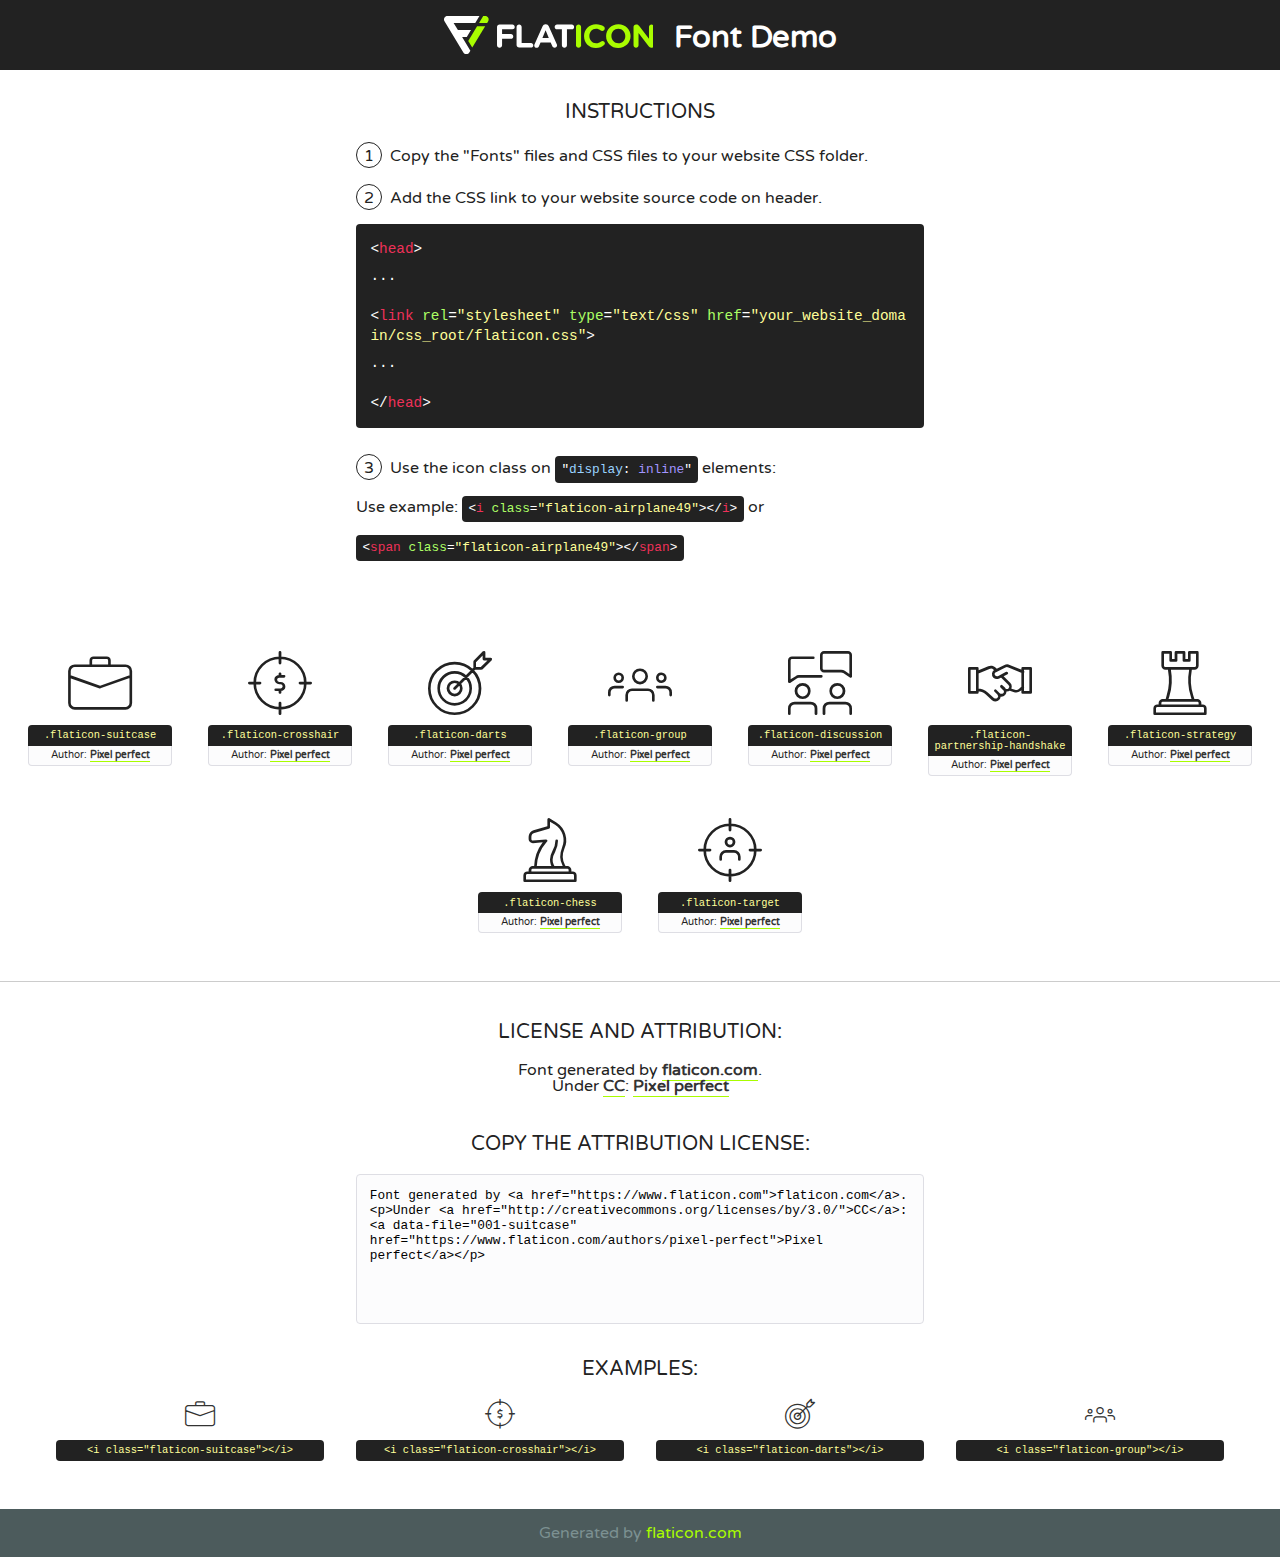
<file: fonts/flaticon/font/flaticon.html>
<!DOCTYPE html>
<!--
  Flaticon icon font: Flaticon
  Creation date: 10/06/2020 01:23
-->
<html>
<!DOCTYPE html>
<html>

<head>
    <title>Flaticon WebFont</title>
    <link href="http://fonts.googleapis.com/css?family=Varela+Round" rel="stylesheet" type="text/css" />
    <link rel="stylesheet" type="text/css" href="flaticon.css">
    <meta charset="UTF-8">
    <style>
    html, body, div, span, applet, object, iframe,
    h1, h2, h3, h4, h5, h6, p, blockquote, pre,
    a, abbr, acronym, address, big, cite, code,
    del, dfn, em, img, ins, kbd, q, s, samp,
    small, strike, strong, sub, sup, tt, var,
    b, u, i, center,
    dl, dt, dd, ol, ul, li,
    fieldset, form, label, legend,
    table, caption, tbody, tfoot, thead, tr, th, td,
    article, aside, canvas, details, embed, 
    figure, figcaption, footer, header, hgroup, 
    menu, nav, output, ruby, section, summary,
    time, mark, audio, video {
        margin: 0;
        padding: 0;
        border: 0;
        font-size: 100%;
        font: inherit;
        vertical-align: baseline;
    }
    /* HTML5 display-role reset for older browsers */
    article, aside, details, figcaption, figure, 
    footer, header, hgroup, menu, nav, section {
        display: block;
    }
    body {
        line-height: 1;
    }
    ol, ul {
        list-style: none;
    }
    blockquote, q {
        quotes: none;
    }
    blockquote:before, blockquote:after,
    q:before, q:after {
        content: '';
        content: none;
    }
    table {
        border-collapse: collapse;
        border-spacing: 0;
    }
    body {
        font-family: 'Varela Round', Helvetica, Arial, sans-serif;
        font-size: 16px;
        color: #222;
    }
    a {
        color: #333;
        border-bottom: 1px solid #a9fd00;
        font-weight: bold;
        text-decoration: none;
    }
    * {
        -moz-box-sizing: border-box;
        -webkit-box-sizing: border-box;
        box-sizing: border-box;
        margin: 0;
        padding: 0;
    }
    [class^="flaticon-"]:before, [class*=" flaticon-"]:before, [class^="flaticon-"]:after, [class*=" flaticon-"]:after {
        font-family: Flaticon;
        font-size: 30px;
        font-style: normal;
        margin-left: 20px;
        color: #333;
    }
    .wrapper {
        max-width: 600px;
        margin: auto;
        padding: 0 1em;
    }
    .title {
        font-size: 1.25em;
        text-align: center;
        margin-bottom: 1em;
        text-transform: uppercase;
    }
    header {
        text-align: center;
        background-color: #222;
        color: #fff;
        padding: 1em;
    }
    header .logo {
        width: 210px;
        height: 38px;
        display: inline-block;
        vertical-align: middle;
        margin-right: 1em;
        border: none;
    }
    header strong {
        font-size: 1.95em;
        font-weight: bold;
        vertical-align: middle;
        margin-top: 5px;
        display: inline-block;
    }
    .demo {
        margin: 2em auto;
        line-height: 1.25em;
    }
    .demo ul li {
        margin-bottom: 1em;
    }
    .demo ul li .num {
        color: #222;
        border-radius: 20px;
        display: inline-block;
        width: 26px;
        padding: 3px;
        height: 26px;
        text-align: center;
        margin-right: 0.5em;
        border: 1px solid #222;
    }
    .demo ul li code {
        background-color: #222;
        border-radius: 4px;
        padding: 0.25em 0.5em;
        display: inline-block;
        color: #fff;
        font-family: Consolas,Monaco,Lucida Console,Liberation Mono,DejaVu Sans Mono,Bitstream Vera Sans Mono,Courier New, monospace;
        font-weight: lighter;
        margin-top: 1em;
        font-size: 0.8em;
        word-break: break-all;
    }
    .demo ul li code.big {
        padding: 1em;
        font-size: 0.9em;
    }
    .demo ul li code .red {
        color: #EF3159;
    }
    .demo ul li code .green {
        color: #ACFF65;
    }
    .demo ul li code .yellow {
        color: #FFFF99;
    }
    .demo ul li code .blue {
        color: #99D3FF;
    }
    .demo ul li code .purple {
        color: #A295FF;
    }
    .demo ul li code .dots {
        margin-top: 0.5em;
        display: block;
    }
    #glyphs {
        border-bottom: 1px solid #ccc;
        padding: 2em 0;
        text-align: center;
    }
    .glyph {
        display: inline-block;
        width: 9em;
        margin: 1em;
        text-align: center;
        vertical-align: top;
        background: #FFF;
    }
    .glyph .glyph-icon {
        padding: 10px;
        display: block;
        font-family:"Flaticon";
        font-size: 64px;
        line-height: 1;
    }
    .glyph .glyph-icon:before {
        font-size: 64px;
        color: #222;
        margin-left: 0;
    }
    .class-name {
        font-size: 0.65em;
        background-color: #222;
        color: #fff;
        border-radius: 4px 4px 0 0;
        padding: 0.5em;
        color: #FFFF99;
        font-family: Consolas,Monaco,Lucida Console,Liberation Mono,DejaVu Sans Mono,Bitstream Vera Sans Mono,Courier New, monospace;
    }
    .author-name {
        font-size: 0.6em;
        background-color: #fcfcfd;
        border: 1px solid #DEDEE4;
        border-top: 0;
        border-radius: 0 0 4px 4px;
        padding: 0.5em;
    }
    .class-name:last-child {
        font-size: 10px;
        color:#888;
    }
    .class-name:last-child a {
        font-size: 10px;
        color:#555;
    }
    .class-name:last-child a:hover {
        color:#a9fd00;
    }
    .glyph > input {
        display: block;
        width: 100px;
        margin: 5px auto;
        text-align: center;
        font-size: 12px;
        cursor: text;
    }
    .glyph > input.icon-input {
        font-family:"Flaticon";
        font-size: 16px;
        margin-bottom: 10px;
    }
    .attribution .title {
        margin-top: 2em;
    }
    .attribution textarea {
        background-color: #fcfcfd;
        padding: 1em;
        border: none;
        box-shadow: none;
        border: 1px solid #DEDEE4;
        border-radius: 4px;
        resize: none;
        width: 100%;
        height: 150px;
        font-size: 0.8em;
        font-family: Consolas,Monaco,Lucida Console,Liberation Mono,DejaVu Sans Mono,Bitstream Vera Sans Mono,Courier New, monospace;
        -webkit-appearance: none;
    }
    .iconsuse {
        margin: 2em auto;
        text-align: center;
        max-width: 1200px;
    }
    .iconsuse:after {
        content: '';
        display: table;
        clear: both;
    }
    .iconsuse .image {
        float: left;
        width: 25%;
        padding: 0 1em;
    }
    .iconsuse .image p {
        margin-bottom: 1em;
    }
    .iconsuse .image span {
        display: block;
        font-size: 0.65em;
        background-color: #222;
        color: #fff;
        border-radius: 4px;
        padding: 0.5em;
        color: #FFFF99;
        margin-top: 1em;
        font-family: Consolas,Monaco,Lucida Console,Liberation Mono,DejaVu Sans Mono,Bitstream Vera Sans Mono,Courier New, monospace;
    }
    #footer {
        text-align: center;
        background-color: #4C5B5C;
        color: #7c9192;
        padding: 1em;
    }
    #footer a {
        border: none;
        color: #a9fd00;
        font-weight: normal;
    }
    @media (max-width: 960px) {
        .iconsuse .image {
            width: 50%;
        }
    }
    @media (max-width: 560px) {
        .iconsuse .image {
            width: 100%;
        }
    }
    </style>
</head>

<body class="characters-off">

    <header>
        <a href="https://www.flaticon.com" target="_blank" class="logo">
            <svg version="1.1" xmlns="http://www.w3.org/2000/svg" xmlns:xlink="http://www.w3.org/1999/xlink" xmlns:a="http://ns.adobe.com/AdobeSVGViewerExtensions/3.0/" viewBox="0 0 560.875 102.036" enable-background="new 0 0 560.875 102.036" xml:space="preserve">
                <defs>
                </defs>
                <g>
                    <g class="letters">
                        <path fill="#ffffff" d="M141.596,29.675c0-3.777,2.985-6.767,6.764-6.767h34.438c3.426,0,6.15,2.728,6.15,6.15
                        c0,3.43-2.724,6.149-6.15,6.149h-27.674v13.091h23.719c3.429,0,6.151,2.724,6.151,6.15c0,3.43-2.723,6.149-6.151,6.149h-23.719
                        v17.574c0,3.773-2.986,6.761-6.764,6.761c-3.779,0-6.764-2.989-6.764-6.761V29.675z"></path>
                        <path fill="#ffffff" d="M193.844,29.149c0-3.781,2.985-6.767,6.764-6.767c3.776,0,6.763,2.985,6.763,6.767v42.957h25.039
                        c3.426,0,6.149,2.726,6.149,6.153c0,3.425-2.723,6.15-6.149,6.15h-31.802c-3.779,0-6.764-2.986-6.764-6.768V29.149z"></path>
                        <path fill="#ffffff" d="M241.891,75.71l21.438-48.407c1.492-3.341,4.215-5.357,7.906-5.357h0.792
                        c3.686,0,6.323,2.017,7.815,5.357l21.439,48.407c0.436,0.967,0.701,1.845,0.701,2.723c0,3.602-2.809,6.501-6.414,6.501
                        c-3.161,0-5.269-1.845-6.499-4.655l-4.132-9.661h-27.059l-4.301,10.102c-1.144,2.631-3.426,4.214-6.237,4.214
                        c-3.517,0-6.24-2.81-6.24-6.325C241.1,77.64,241.451,76.677,241.891,75.71z M279.932,58.666l-8.521-20.297l-8.526,20.297H279.932
                        z"></path>
                        <path fill="#ffffff" d="M314.864,35.387H301.86c-3.429,0-6.239-2.813-6.239-6.238c0-3.429,2.811-6.24,6.239-6.24h39.533
                        c3.426,0,6.237,2.811,6.237,6.24c0,3.425-2.811,6.238-6.237,6.238h-13.001v42.785c0,3.773-2.99,6.761-6.764,6.761
                        c-3.779,0-6.764-2.989-6.764-6.761V35.387z"></path>
                        <path fill="#A9FD00" d="M352.615,29.149c0-3.781,2.985-6.767,6.767-6.767c3.774,0,6.761,2.985,6.761,6.767v49.024
                        c0,3.773-2.987,6.761-6.761,6.761c-3.781,0-6.767-2.989-6.767-6.761V29.149z"></path>
                        <path fill="#A9FD00" d="M374.132,53.836v-0.179c0-17.481,13.178-31.801,32.065-31.801c9.22,0,15.459,2.458,20.557,6.238
                        c1.402,1.054,2.637,2.985,2.637,5.357c0,3.692-2.985,6.59-6.681,6.59c-1.845,0-3.071-0.702-4.044-1.319
                        c-3.776-2.813-7.729-4.393-12.562-4.393c-10.364,0-17.831,8.611-17.831,19.154v0.173c0,10.542,7.291,19.329,17.831,19.329
                        c5.715,0,9.492-1.756,13.359-4.834c1.049-0.874,2.458-1.491,4.039-1.491c3.429,0,6.325,2.813,6.325,6.236
                        c0,2.106-1.056,3.78-2.282,4.834c-5.539,4.834-12.036,7.733-21.878,7.733C387.572,85.464,374.132,71.493,374.132,53.836z"></path>
                        <path fill="#A9FD00" d="M433.009,53.836v-0.179c0-17.481,13.79-31.801,32.766-31.801c18.981,0,32.592,14.143,32.592,31.628v0.173
                        c0,17.483-13.785,31.807-32.769,31.807C446.625,85.464,433.009,71.32,433.009,53.836z M484.224,53.836v-0.179
                        c0-10.539-7.725-19.326-18.626-19.326c-10.893,0-18.449,8.611-18.449,19.154v0.173c0,10.542,7.73,19.329,18.626,19.329
                        C476.676,72.986,484.224,64.378,484.224,53.836z"></path>
                        <path fill="#A9FD00" d="M506.233,29.321c0-3.774,2.99-6.763,6.767-6.763h1.401c3.252,0,5.183,1.583,7.029,3.953l26.093,34.265
                        V29.059c0-3.692,2.99-6.677,6.681-6.677c3.683,0,6.671,2.985,6.671,6.677v48.934c0,3.78-2.987,6.765-6.764,6.765h-0.436
                        c-3.257,0-5.188-1.581-7.034-3.953l-27.056-35.492v32.944c0,3.687-2.985,6.676-6.678,6.676c-3.683,0-6.673-2.989-6.673-6.676
                        V29.321z"></path>
                    </g>
                    <g class="insignia">
                        <path fill="#ffffff" d="M48.372,56.137h12.517l11.156-18.537H37.186L25.688,18.539h57.825L94.668,0H9.271
                        C5.925,0,2.842,1.801,1.198,4.716c-1.644,2.907-1.593,6.482,0.134,9.343l50.38,83.501c1.678,2.781,4.689,4.476,7.938,4.476
                        c3.246,0,6.257-1.695,7.935-4.476l2.898-4.804L48.372,56.137z"></path>
                        <g class="i">
                            <path fill="#A9FD00" d="M93.575,18.539h0.031v0.004l21.652,0.004l2.705-4.488c1.727-2.861,1.778-6.436,0.133-9.343
                            C116.454,1.801,113.371,0,110.026,0h-5.294L93.575,18.539z"></path>
                            <polygon fill="#A9FD00" points="88.291,27.356 64.725,66.486 75.519,84.404 109.942,27.356"></polygon>
                        </g>
                    </g>
                </g>
            </svg>
        </a>
        <strong>Font Demo</strong>
    </header>


    <section class="demo wrapper">

        <p class="title">Instructions</p>

        <ul>
            <li>
                <span class="num">1</span>Copy the "Fonts" files and CSS files to your website CSS folder.
            </li>
            <li>
                <span class="num">2</span>Add the CSS link to your website source code on header.
                <code class="big">
                    &lt;<span class="red">head</span>&gt;
                    <br/><span class="dots">...</span>
                    <br/>&lt;<span class="red">link</span> <span class="green">rel</span>=<span class="yellow">"stylesheet"</span> <span class="green">type</span>=<span class="yellow">"text/css"</span> <span class="green">href</span>=<span class="yellow">"your_website_domain/css_root/flaticon.css"</span>&gt;
                    <br/><span class="dots">...</span>
                    <br/>&lt;/<span class="red">head</span>&gt;
                </code>
            </li>

            <li>
                <p>
                    <span class="num">3</span>Use the icon class on <code>"<span class="blue">display</span>:<span class="purple"> inline</span>"</code> elements:
                    <br />
                    Use example: <code>&lt;<span class="red">i</span> <span class="green">class</span>=<span class="yellow">&quot;flaticon-airplane49&quot;</span>&gt;&lt;/<span class="red">i</span>&gt;</code> or <code>&lt;<span class="red">span</span> <span class="green">class</span>=<span class="yellow">&quot;flaticon-airplane49&quot;</span>&gt;&lt;/<span class="red">span</span>&gt;</code>
            </li>
        </ul>

    </section>




   <section id="glyphs">          
    
      
        <div class="glyph"><div class="glyph-icon flaticon-suitcase"></div>
            <div class="class-name">.flaticon-suitcase</div>
            <div class="author-name">Author: <a data-file="001-suitcase" href="https://www.flaticon.com/authors/pixel-perfect">Pixel perfect</a> </div> 
        </div>        
        
        <div class="glyph"><div class="glyph-icon flaticon-crosshair"></div>
            <div class="class-name">.flaticon-crosshair</div>
            <div class="author-name">Author: <a data-file="002-crosshair" href="https://www.flaticon.com/authors/pixel-perfect">Pixel perfect</a> </div> 
        </div>        
        
        <div class="glyph"><div class="glyph-icon flaticon-darts"></div>
            <div class="class-name">.flaticon-darts</div>
            <div class="author-name">Author: <a data-file="003-darts" href="https://www.flaticon.com/authors/pixel-perfect">Pixel perfect</a> </div> 
        </div>        
        
        <div class="glyph"><div class="glyph-icon flaticon-group"></div>
            <div class="class-name">.flaticon-group</div>
            <div class="author-name">Author: <a data-file="004-group" href="https://www.flaticon.com/authors/pixel-perfect">Pixel perfect</a> </div> 
        </div>        
        
        <div class="glyph"><div class="glyph-icon flaticon-discussion"></div>
            <div class="class-name">.flaticon-discussion</div>
            <div class="author-name">Author: <a data-file="005-discussion" href="https://www.flaticon.com/authors/pixel-perfect">Pixel perfect</a> </div> 
        </div>        
        
        <div class="glyph"><div class="glyph-icon flaticon-partnership-handshake"></div>
            <div class="class-name">.flaticon-partnership-handshake</div>
            <div class="author-name">Author: <a data-file="006-partnership-handshake" href="https://www.flaticon.com/authors/pixel-perfect">Pixel perfect</a> </div> 
        </div>        
        
        <div class="glyph"><div class="glyph-icon flaticon-strategy"></div>
            <div class="class-name">.flaticon-strategy</div>
            <div class="author-name">Author: <a data-file="007-strategy" href="https://www.flaticon.com/authors/pixel-perfect">Pixel perfect</a> </div> 
        </div>        
        
        <div class="glyph"><div class="glyph-icon flaticon-chess"></div>
            <div class="class-name">.flaticon-chess</div>
            <div class="author-name">Author: <a data-file="008-chess" href="https://www.flaticon.com/authors/pixel-perfect">Pixel perfect</a> </div> 
        </div>        
        
        <div class="glyph"><div class="glyph-icon flaticon-target"></div>
            <div class="class-name">.flaticon-target</div>
            <div class="author-name">Author: <a data-file="009-target" href="https://www.flaticon.com/authors/pixel-perfect">Pixel perfect</a> </div> 
        </div>        
        

    </section>



    <section class="attribution wrapper"   style="text-align:center;">

      <div class="title">License and attribution:</div><div class="attrDiv">Font generated by <a href="https://www.flaticon.com">flaticon.com</a>. <div><p>Under <a href="http://creativecommons.org/licenses/by/3.0/">CC</a>: <a data-file="001-suitcase" href="https://www.flaticon.com/authors/pixel-perfect">Pixel perfect</a></p>  </div>
      </div>
      <div class="title">Copy the Attribution License:</div>

    <textarea onclick="this.focus();this.select();">Font generated by &lt;a href=&quot;https://www.flaticon.com&quot;&gt;flaticon.com&lt;/a&gt;. <p>Under <a href="http://creativecommons.org/licenses/by/3.0/">CC</a>: <a data-file="001-suitcase" href="https://www.flaticon.com/authors/pixel-perfect">Pixel perfect</a></p>  
     </textarea>

    </section>

    <section class="iconsuse">

          <div class="title">Examples:</div>            
             
            <div class="image">
                <p>
                    <i class="glyph-icon flaticon-suitcase"></i> 
                    <span>&lt;i class=&quot;flaticon-suitcase&quot;&gt;&lt;/i&gt;</span>
                </p>
            </div>
            
            <div class="image">
                <p>
                    <i class="glyph-icon flaticon-crosshair"></i> 
                    <span>&lt;i class=&quot;flaticon-crosshair&quot;&gt;&lt;/i&gt;</span>
                </p>
            </div>
            
            <div class="image">
                <p>
                    <i class="glyph-icon flaticon-darts"></i> 
                    <span>&lt;i class=&quot;flaticon-darts&quot;&gt;&lt;/i&gt;</span>
                </p>
            </div>
            
            <div class="image">
                <p>
                    <i class="glyph-icon flaticon-group"></i> 
                    <span>&lt;i class=&quot;flaticon-group&quot;&gt;&lt;/i&gt;</span>
                </p>
            </div>
                       
        </div>
                            
    </section>

<div id="footer">
    <div>Generated by <a href="https://www.flaticon.com">flaticon.com</a>
    </div>
</div>



</body>
</html>
</file>
<file: fonts/icomoon/style.css>
@font-face {
  font-family: 'icomoon';
  src:  url('fonts/icomoon.eot?10si43');
  src:  url('fonts/icomoon.eot?10si43#iefix') format('embedded-opentype'),
    url('fonts/icomoon.ttf?10si43') format('truetype'),
    url('fonts/icomoon.woff?10si43') format('woff'),
    url('fonts/icomoon.svg?10si43#icomoon') format('svg');
  font-weight: normal;
  font-style: normal;
}

[class^="icon-"], [class*=" icon-"] {
  /* use !important to prevent issues with browser extensions that change fonts */
  font-family: 'icomoon' !important;
  speak: none;
  font-style: normal;
  font-weight: normal;
  font-variant: normal;
  text-transform: none;
  line-height: 1;

  /* Better Font Rendering =========== */
  -webkit-font-smoothing: antialiased;
  -moz-osx-font-smoothing: grayscale;
}

.icon-asterisk:before {
  content: "\f069";
}
.icon-plus:before {
  content: "\f067";
}
.icon-question:before {
  content: "\f128";
}
.icon-minus:before {
  content: "\f068";
}
.icon-glass:before {
  content: "\f000";
}
.icon-music:before {
  content: "\f001";
}
.icon-search:before {
  content: "\f002";
}
.icon-envelope-o:before {
  content: "\f003";
}
.icon-heart:before {
  content: "\f004";
}
.icon-star:before {
  content: "\f005";
}
.icon-star-o:before {
  content: "\f006";
}
.icon-user:before {
  content: "\f007";
}
.icon-film:before {
  content: "\f008";
}
.icon-th-large:before {
  content: "\f009";
}
.icon-th:before {
  content: "\f00a";
}
.icon-th-list:before {
  content: "\f00b";
}
.icon-check:before {
  content: "\f00c";
}
.icon-close:before {
  content: "\f00d";
}
.icon-remove:before {
  content: "\f00d";
}
.icon-times:before {
  content: "\f00d";
}
.icon-search-plus:before {
  content: "\f00e";
}
.icon-search-minus:before {
  content: "\f010";
}
.icon-power-off:before {
  content: "\f011";
}
.icon-signal:before {
  content: "\f012";
}
.icon-cog:before {
  content: "\f013";
}
.icon-gear:before {
  content: "\f013";
}
.icon-trash-o:before {
  content: "\f014";
}
.icon-home:before {
  content: "\f015";
}
.icon-file-o:before {
  content: "\f016";
}
.icon-clock-o:before {
  content: "\f017";
}
.icon-road:before {
  content: "\f018";
}
.icon-download:before {
  content: "\f019";
}
.icon-arrow-circle-o-down:before {
  content: "\f01a";
}
.icon-arrow-circle-o-up:before {
  content: "\f01b";
}
.icon-inbox:before {
  content: "\f01c";
}
.icon-play-circle-o:before {
  content: "\f01d";
}
.icon-repeat:before {
  content: "\f01e";
}
.icon-rotate-right:before {
  content: "\f01e";
}
.icon-refresh:before {
  content: "\f021";
}
.icon-list-alt:before {
  content: "\f022";
}
.icon-lock:before {
  content: "\f023";
}
.icon-flag:before {
  content: "\f024";
}
.icon-headphones:before {
  content: "\f025";
}
.icon-volume-off:before {
  content: "\f026";
}
.icon-volume-down:before {
  content: "\f027";
}
.icon-volume-up:before {
  content: "\f028";
}
.icon-qrcode:before {
  content: "\f029";
}
.icon-barcode:before {
  content: "\f02a";
}
.icon-tag:before {
  content: "\f02b";
}
.icon-tags:before {
  content: "\f02c";
}
.icon-book:before {
  content: "\f02d";
}
.icon-bookmark:before {
  content: "\f02e";
}
.icon-print:before {
  content: "\f02f";
}
.icon-camera:before {
  content: "\f030";
}
.icon-font:before {
  content: "\f031";
}
.icon-bold:before {
  content: "\f032";
}
.icon-italic:before {
  content: "\f033";
}
.icon-text-height:before {
  content: "\f034";
}
.icon-text-width:before {
  content: "\f035";
}
.icon-align-left:before {
  content: "\f036";
}
.icon-align-center:before {
  content: "\f037";
}
.icon-align-right:before {
  content: "\f038";
}
.icon-align-justify:before {
  content: "\f039";
}
.icon-list:before {
  content: "\f03a";
}
.icon-dedent:before {
  content: "\f03b";
}
.icon-outdent:before {
  content: "\f03b";
}
.icon-indent:before {
  content: "\f03c";
}
.icon-video-camera:before {
  content: "\f03d";
}
.icon-image:before {
  content: "\f03e";
}
.icon-photo:before {
  content: "\f03e";
}
.icon-picture-o:before {
  content: "\f03e";
}
.icon-pencil:before {
  content: "\f040";
}
.icon-map-marker:before {
  content: "\f041";
}
.icon-adjust:before {
  content: "\f042";
}
.icon-tint:before {
  content: "\f043";
}
.icon-edit:before {
  content: "\f044";
}
.icon-pencil-square-o:before {
  content: "\f044";
}
.icon-share-square-o:before {
  content: "\f045";
}
.icon-check-square-o:before {
  content: "\f046";
}
.icon-arrows:before {
  content: "\f047";
}
.icon-step-backward:before {
  content: "\f048";
}
.icon-fast-backward:before {
  content: "\f049";
}
.icon-backward:before {
  content: "\f04a";
}
.icon-play:before {
  content: "\f04b";
}
.icon-pause:before {
  content: "\f04c";
}
.icon-stop:before {
  content: "\f04d";
}
.icon-forward:before {
  content: "\f04e";
}
.icon-fast-forward:before {
  content: "\f050";
}
.icon-step-forward:before {
  content: "\f051";
}
.icon-eject:before {
  content: "\f052";
}
.icon-chevron-left:before {
  content: "\f053";
}
.icon-chevron-right:before {
  content: "\f054";
}
.icon-plus-circle:before {
  content: "\f055";
}
.icon-minus-circle:before {
  content: "\f056";
}
.icon-times-circle:before {
  content: "\f057";
}
.icon-check-circle:before {
  content: "\f058";
}
.icon-question-circle:before {
  content: "\f059";
}
.icon-info-circle:before {
  content: "\f05a";
}
.icon-crosshairs:before {
  content: "\f05b";
}
.icon-times-circle-o:before {
  content: "\f05c";
}
.icon-check-circle-o:before {
  content: "\f05d";
}
.icon-ban:before {
  content: "\f05e";
}
.icon-arrow-left:before {
  content: "\f060";
}
.icon-arrow-right:before {
  content: "\f061";
}
.icon-arrow-up:before {
  content: "\f062";
}
.icon-arrow-down:before {
  content: "\f063";
}
.icon-mail-forward:before {
  content: "\f064";
}
.icon-share:before {
  content: "\f064";
}
.icon-expand:before {
  content: "\f065";
}
.icon-compress:before {
  content: "\f066";
}
.icon-exclamation-circle:before {
  content: "\f06a";
}
.icon-gift:before {
  content: "\f06b";
}
.icon-leaf:before {
  content: "\f06c";
}
.icon-fire:before {
  content: "\f06d";
}
.icon-eye:before {
  content: "\f06e";
}
.icon-eye-slash:before {
  content: "\f070";
}
.icon-exclamation-triangle:before {
  content: "\f071";
}
.icon-warning:before {
  content: "\f071";
}
.icon-plane:before {
  content: "\f072";
}
.icon-calendar:before {
  content: "\f073";
}
.icon-random:before {
  content: "\f074";
}
.icon-comment:before {
  content: "\f075";
}
.icon-magnet:before {
  content: "\f076";
}
.icon-chevron-up:before {
  content: "\f077";
}
.icon-chevron-down:before {
  content: "\f078";
}
.icon-retweet:before {
  content: "\f079";
}
.icon-shopping-cart:before {
  content: "\f07a";
}
.icon-folder:before {
  content: "\f07b";
}
.icon-folder-open:before {
  content: "\f07c";
}
.icon-arrows-v:before {
  content: "\f07d";
}
.icon-arrows-h:before {
  content: "\f07e";
}
.icon-bar-chart:before {
  content: "\f080";
}
.icon-bar-chart-o:before {
  content: "\f080";
}
.icon-twitter-square:before {
  content: "\f081";
}
.icon-facebook-square:before {
  content: "\f082";
}
.icon-camera-retro:before {
  content: "\f083";
}
.icon-key:before {
  content: "\f084";
}
.icon-cogs:before {
  content: "\f085";
}
.icon-gears:before {
  content: "\f085";
}
.icon-comments:before {
  content: "\f086";
}
.icon-thumbs-o-up:before {
  content: "\f087";
}
.icon-thumbs-o-down:before {
  content: "\f088";
}
.icon-star-half:before {
  content: "\f089";
}
.icon-heart-o:before {
  content: "\f08a";
}
.icon-sign-out:before {
  content: "\f08b";
}
.icon-linkedin-square:before {
  content: "\f08c";
}
.icon-thumb-tack:before {
  content: "\f08d";
}
.icon-external-link:before {
  content: "\f08e";
}
.icon-sign-in:before {
  content: "\f090";
}
.icon-trophy:before {
  content: "\f091";
}
.icon-github-square:before {
  content: "\f092";
}
.icon-upload:before {
  content: "\f093";
}
.icon-lemon-o:before {
  content: "\f094";
}
.icon-phone:before {
  content: "\f095";
}
.icon-square-o:before {
  content: "\f096";
}
.icon-bookmark-o:before {
  content: "\f097";
}
.icon-phone-square:before {
  content: "\f098";
}
.icon-twitter:before {
  content: "\f099";
}
.icon-facebook:before {
  content: "\f09a";
}
.icon-facebook-f:before {
  content: "\f09a";
}
.icon-github:before {
  content: "\f09b";
}
.icon-unlock:before {
  content: "\f09c";
}
.icon-credit-card:before {
  content: "\f09d";
}
.icon-feed:before {
  content: "\f09e";
}
.icon-rss:before {
  content: "\f09e";
}
.icon-hdd-o:before {
  content: "\f0a0";
}
.icon-bullhorn:before {
  content: "\f0a1";
}
.icon-bell-o:before {
  content: "\f0a2";
}
.icon-certificate:before {
  content: "\f0a3";
}
.icon-hand-o-right:before {
  content: "\f0a4";
}
.icon-hand-o-left:before {
  content: "\f0a5";
}
.icon-hand-o-up:before {
  content: "\f0a6";
}
.icon-hand-o-down:before {
  content: "\f0a7";
}
.icon-arrow-circle-left:before {
  content: "\f0a8";
}
.icon-arrow-circle-right:before {
  content: "\f0a9";
}
.icon-arrow-circle-up:before {
  content: "\f0aa";
}
.icon-arrow-circle-down:before {
  content: "\f0ab";
}
.icon-globe:before {
  content: "\f0ac";
}
.icon-wrench:before {
  content: "\f0ad";
}
.icon-tasks:before {
  content: "\f0ae";
}
.icon-filter:before {
  content: "\f0b0";
}
.icon-briefcase:before {
  content: "\f0b1";
}
.icon-arrows-alt:before {
  content: "\f0b2";
}
.icon-group:before {
  content: "\f0c0";
}
.icon-users:before {
  content: "\f0c0";
}
.icon-chain:before {
  content: "\f0c1";
}
.icon-link:before {
  content: "\f0c1";
}
.icon-cloud:before {
  content: "\f0c2";
}
.icon-flask:before {
  content: "\f0c3";
}
.icon-cut:before {
  content: "\f0c4";
}
.icon-scissors:before {
  content: "\f0c4";
}
.icon-copy:before {
  content: "\f0c5";
}
.icon-files-o:before {
  content: "\f0c5";
}
.icon-paperclip:before {
  content: "\f0c6";
}
.icon-floppy-o:before {
  content: "\f0c7";
}
.icon-save:before {
  content: "\f0c7";
}
.icon-square:before {
  content: "\f0c8";
}
.icon-bars:before {
  content: "\f0c9";
}
.icon-navicon:before {
  content: "\f0c9";
}
.icon-reorder:before {
  content: "\f0c9";
}
.icon-list-ul:before {
  content: "\f0ca";
}
.icon-list-ol:before {
  content: "\f0cb";
}
.icon-strikethrough:before {
  content: "\f0cc";
}
.icon-underline:before {
  content: "\f0cd";
}
.icon-table:before {
  content: "\f0ce";
}
.icon-magic:before {
  content: "\f0d0";
}
.icon-truck:before {
  content: "\f0d1";
}
.icon-pinterest:before {
  content: "\f0d2";
}
.icon-pinterest-square:before {
  content: "\f0d3";
}
.icon-google-plus-square:before {
  content: "\f0d4";
}
.icon-google-plus:before {
  content: "\f0d5";
}
.icon-money:before {
  content: "\f0d6";
}
.icon-caret-down:before {
  content: "\f0d7";
}
.icon-caret-up:before {
  content: "\f0d8";
}
.icon-caret-left:before {
  content: "\f0d9";
}
.icon-caret-right:before {
  content: "\f0da";
}
.icon-columns:before {
  content: "\f0db";
}
.icon-sort:before {
  content: "\f0dc";
}
.icon-unsorted:before {
  content: "\f0dc";
}
.icon-sort-desc:before {
  content: "\f0dd";
}
.icon-sort-down:before {
  content: "\f0dd";
}
.icon-sort-asc:before {
  content: "\f0de";
}
.icon-sort-up:before {
  content: "\f0de";
}
.icon-envelope:before {
  content: "\f0e0";
}
.icon-linkedin:before {
  content: "\f0e1";
}
.icon-rotate-left:before {
  content: "\f0e2";
}
.icon-undo:before {
  content: "\f0e2";
}
.icon-gavel:before {
  content: "\f0e3";
}
.icon-legal:before {
  content: "\f0e3";
}
.icon-dashboard:before {
  content: "\f0e4";
}
.icon-tachometer:before {
  content: "\f0e4";
}
.icon-comment-o:before {
  content: "\f0e5";
}
.icon-comments-o:before {
  content: "\f0e6";
}
.icon-bolt:before {
  content: "\f0e7";
}
.icon-flash:before {
  content: "\f0e7";
}
.icon-sitemap:before {
  content: "\f0e8";
}
.icon-umbrella:before {
  content: "\f0e9";
}
.icon-clipboard:before {
  content: "\f0ea";
}
.icon-paste:before {
  content: "\f0ea";
}
.icon-lightbulb-o:before {
  content: "\f0eb";
}
.icon-exchange:before {
  content: "\f0ec";
}
.icon-cloud-download:before {
  content: "\f0ed";
}
.icon-cloud-upload:before {
  content: "\f0ee";
}
.icon-user-md:before {
  content: "\f0f0";
}
.icon-stethoscope:before {
  content: "\f0f1";
}
.icon-suitcase:before {
  content: "\f0f2";
}
.icon-bell:before {
  content: "\f0f3";
}
.icon-coffee:before {
  content: "\f0f4";
}
.icon-cutlery:before {
  content: "\f0f5";
}
.icon-file-text-o:before {
  content: "\f0f6";
}
.icon-building-o:before {
  content: "\f0f7";
}
.icon-hospital-o:before {
  content: "\f0f8";
}
.icon-ambulance:before {
  content: "\f0f9";
}
.icon-medkit:before {
  content: "\f0fa";
}
.icon-fighter-jet:before {
  content: "\f0fb";
}
.icon-beer:before {
  content: "\f0fc";
}
.icon-h-square:before {
  content: "\f0fd";
}
.icon-plus-square:before {
  content: "\f0fe";
}
.icon-angle-double-left:before {
  content: "\f100";
}
.icon-angle-double-right:before {
  content: "\f101";
}
.icon-angle-double-up:before {
  content: "\f102";
}
.icon-angle-double-down:before {
  content: "\f103";
}
.icon-angle-left:before {
  content: "\f104";
}
.icon-angle-right:before {
  content: "\f105";
}
.icon-angle-up:before {
  content: "\f106";
}
.icon-angle-down:before {
  content: "\f107";
}
.icon-desktop:before {
  content: "\f108";
}
.icon-laptop:before {
  content: "\f109";
}
.icon-tablet:before {
  content: "\f10a";
}
.icon-mobile:before {
  content: "\f10b";
}
.icon-mobile-phone:before {
  content: "\f10b";
}
.icon-circle-o:before {
  content: "\f10c";
}
.icon-quote-left:before {
  content: "\f10d";
}
.icon-quote-right:before {
  content: "\f10e";
}
.icon-spinner:before {
  content: "\f110";
}
.icon-circle:before {
  content: "\f111";
}
.icon-mail-reply:before {
  content: "\f112";
}
.icon-reply:before {
  content: "\f112";
}
.icon-github-alt:before {
  content: "\f113";
}
.icon-folder-o:before {
  content: "\f114";
}
.icon-folder-open-o:before {
  content: "\f115";
}
.icon-smile-o:before {
  content: "\f118";
}
.icon-frown-o:before {
  content: "\f119";
}
.icon-meh-o:before {
  content: "\f11a";
}
.icon-gamepad:before {
  content: "\f11b";
}
.icon-keyboard-o:before {
  content: "\f11c";
}
.icon-flag-o:before {
  content: "\f11d";
}
.icon-flag-checkered:before {
  content: "\f11e";
}
.icon-terminal:before {
  content: "\f120";
}
.icon-code:before {
  content: "\f121";
}
.icon-mail-reply-all:before {
  content: "\f122";
}
.icon-reply-all:before {
  content: "\f122";
}
.icon-star-half-empty:before {
  content: "\f123";
}
.icon-star-half-full:before {
  content: "\f123";
}
.icon-star-half-o:before {
  content: "\f123";
}
.icon-location-arrow:before {
  content: "\f124";
}
.icon-crop:before {
  content: "\f125";
}
.icon-code-fork:before {
  content: "\f126";
}
.icon-chain-broken:before {
  content: "\f127";
}
.icon-unlink:before {
  content: "\f127";
}
.icon-info:before {
  content: "\f129";
}
.icon-exclamation:before {
  content: "\f12a";
}
.icon-superscript:before {
  content: "\f12b";
}
.icon-subscript:before {
  content: "\f12c";
}
.icon-eraser:before {
  content: "\f12d";
}
.icon-puzzle-piece:before {
  content: "\f12e";
}
.icon-microphone:before {
  content: "\f130";
}
.icon-microphone-slash:before {
  content: "\f131";
}
.icon-shield:before {
  content: "\f132";
}
.icon-calendar-o:before {
  content: "\f133";
}
.icon-fire-extinguisher:before {
  content: "\f134";
}
.icon-rocket:before {
  content: "\f135";
}
.icon-maxcdn:before {
  content: "\f136";
}
.icon-chevron-circle-left:before {
  content: "\f137";
}
.icon-chevron-circle-right:before {
  content: "\f138";
}
.icon-chevron-circle-up:before {
  content: "\f139";
}
.icon-chevron-circle-down:before {
  content: "\f13a";
}
.icon-html5:before {
  content: "\f13b";
}
.icon-css3:before {
  content: "\f13c";
}
.icon-anchor:before {
  content: "\f13d";
}
.icon-unlock-alt:before {
  content: "\f13e";
}
.icon-bullseye:before {
  content: "\f140";
}
.icon-ellipsis-h:before {
  content: "\f141";
}
.icon-ellipsis-v:before {
  content: "\f142";
}
.icon-rss-square:before {
  content: "\f143";
}
.icon-play-circle:before {
  content: "\f144";
}
.icon-ticket:before {
  content: "\f145";
}
.icon-minus-square:before {
  content: "\f146";
}
.icon-minus-square-o:before {
  content: "\f147";
}
.icon-level-up:before {
  content: "\f148";
}
.icon-level-down:before {
  content: "\f149";
}
.icon-check-square:before {
  content: "\f14a";
}
.icon-pencil-square:before {
  content: "\f14b";
}
.icon-external-link-square:before {
  content: "\f14c";
}
.icon-share-square:before {
  content: "\f14d";
}
.icon-compass:before {
  content: "\f14e";
}
.icon-caret-square-o-down:before {
  content: "\f150";
}
.icon-toggle-down:before {
  content: "\f150";
}
.icon-caret-square-o-up:before {
  content: "\f151";
}
.icon-toggle-up:before {
  content: "\f151";
}
.icon-caret-square-o-right:before {
  content: "\f152";
}
.icon-toggle-right:before {
  content: "\f152";
}
.icon-eur:before {
  content: "\f153";
}
.icon-euro:before {
  content: "\f153";
}
.icon-gbp:before {
  content: "\f154";
}
.icon-dollar:before {
  content: "\f155";
}
.icon-usd:before {
  content: "\f155";
}
.icon-inr:before {
  content: "\f156";
}
.icon-rupee:before {
  content: "\f156";
}
.icon-cny:before {
  content: "\f157";
}
.icon-jpy:before {
  content: "\f157";
}
.icon-rmb:before {
  content: "\f157";
}
.icon-yen:before {
  content: "\f157";
}
.icon-rouble:before {
  content: "\f158";
}
.icon-rub:before {
  content: "\f158";
}
.icon-ruble:before {
  content: "\f158";
}
.icon-krw:before {
  content: "\f159";
}
.icon-won:before {
  content: "\f159";
}
.icon-bitcoin:before {
  content: "\f15a";
}
.icon-btc:before {
  content: "\f15a";
}
.icon-file:before {
  content: "\f15b";
}
.icon-file-text:before {
  content: "\f15c";
}
.icon-sort-alpha-asc:before {
  content: "\f15d";
}
.icon-sort-alpha-desc:before {
  content: "\f15e";
}
.icon-sort-amount-asc:before {
  content: "\f160";
}
.icon-sort-amount-desc:before {
  content: "\f161";
}
.icon-sort-numeric-asc:before {
  content: "\f162";
}
.icon-sort-numeric-desc:before {
  content: "\f163";
}
.icon-thumbs-up:before {
  content: "\f164";
}
.icon-thumbs-down:before {
  content: "\f165";
}
.icon-youtube-square:before {
  content: "\f166";
}
.icon-youtube:before {
  content: "\f167";
}
.icon-xing:before {
  content: "\f168";
}
.icon-xing-square:before {
  content: "\f169";
}
.icon-youtube-play:before {
  content: "\f16a";
}
.icon-dropbox:before {
  content: "\f16b";
}
.icon-stack-overflow:before {
  content: "\f16c";
}
.icon-instagram:before {
  content: "\f16d";
}
.icon-flickr:before {
  content: "\f16e";
}
.icon-adn:before {
  content: "\f170";
}
.icon-bitbucket:before {
  content: "\f171";
}
.icon-bitbucket-square:before {
  content: "\f172";
}
.icon-tumblr:before {
  content: "\f173";
}
.icon-tumblr-square:before {
  content: "\f174";
}
.icon-long-arrow-down:before {
  content: "\f175";
}
.icon-long-arrow-up:before {
  content: "\f176";
}
.icon-long-arrow-left:before {
  content: "\f177";
}
.icon-long-arrow-right:before {
  content: "\f178";
}
.icon-apple:before {
  content: "\f179";
}
.icon-windows:before {
  content: "\f17a";
}
.icon-android:before {
  content: "\f17b";
}
.icon-linux:before {
  content: "\f17c";
}
.icon-dribbble:before {
  content: "\f17d";
}
.icon-skype:before {
  content: "\f17e";
}
.icon-foursquare:before {
  content: "\f180";
}
.icon-trello:before {
  content: "\f181";
}
.icon-female:before {
  content: "\f182";
}
.icon-male:before {
  content: "\f183";
}
.icon-gittip:before {
  content: "\f184";
}
.icon-gratipay:before {
  content: "\f184";
}
.icon-sun-o:before {
  content: "\f185";
}
.icon-moon-o:before {
  content: "\f186";
}
.icon-archive:before {
  content: "\f187";
}
.icon-bug:before {
  content: "\f188";
}
.icon-vk:before {
  content: "\f189";
}
.icon-weibo:before {
  content: "\f18a";
}
.icon-renren:before {
  content: "\f18b";
}
.icon-pagelines:before {
  content: "\f18c";
}
.icon-stack-exchange:before {
  content: "\f18d";
}
.icon-arrow-circle-o-right:before {
  content: "\f18e";
}
.icon-arrow-circle-o-left:before {
  content: "\f190";
}
.icon-caret-square-o-left:before {
  content: "\f191";
}
.icon-toggle-left:before {
  content: "\f191";
}
.icon-dot-circle-o:before {
  content: "\f192";
}
.icon-wheelchair:before {
  content: "\f193";
}
.icon-vimeo-square:before {
  content: "\f194";
}
.icon-try:before {
  content: "\f195";
}
.icon-turkish-lira:before {
  content: "\f195";
}
.icon-plus-square-o:before {
  content: "\f196";
}
.icon-space-shuttle:before {
  content: "\f197";
}
.icon-slack:before {
  content: "\f198";
}
.icon-envelope-square:before {
  content: "\f199";
}
.icon-wordpress:before {
  content: "\f19a";
}
.icon-openid:before {
  content: "\f19b";
}
.icon-bank:before {
  content: "\f19c";
}
.icon-institution:before {
  content: "\f19c";
}
.icon-university:before {
  content: "\f19c";
}
.icon-graduation-cap:before {
  content: "\f19d";
}
.icon-mortar-board:before {
  content: "\f19d";
}
.icon-yahoo:before {
  content: "\f19e";
}
.icon-google:before {
  content: "\f1a0";
}
.icon-reddit:before {
  content: "\f1a1";
}
.icon-reddit-square:before {
  content: "\f1a2";
}
.icon-stumbleupon-circle:before {
  content: "\f1a3";
}
.icon-stumbleupon:before {
  content: "\f1a4";
}
.icon-delicious:before {
  content: "\f1a5";
}
.icon-digg:before {
  content: "\f1a6";
}
.icon-pied-piper-pp:before {
  content: "\f1a7";
}
.icon-pied-piper-alt:before {
  content: "\f1a8";
}
.icon-drupal:before {
  content: "\f1a9";
}
.icon-joomla:before {
  content: "\f1aa";
}
.icon-language:before {
  content: "\f1ab";
}
.icon-fax:before {
  content: "\f1ac";
}
.icon-building:before {
  content: "\f1ad";
}
.icon-child:before {
  content: "\f1ae";
}
.icon-paw:before {
  content: "\f1b0";
}
.icon-spoon:before {
  content: "\f1b1";
}
.icon-cube:before {
  content: "\f1b2";
}
.icon-cubes:before {
  content: "\f1b3";
}
.icon-behance:before {
  content: "\f1b4";
}
.icon-behance-square:before {
  content: "\f1b5";
}
.icon-steam:before {
  content: "\f1b6";
}
.icon-steam-square:before {
  content: "\f1b7";
}
.icon-recycle:before {
  content: "\f1b8";
}
.icon-automobile:before {
  content: "\f1b9";
}
.icon-car:before {
  content: "\f1b9";
}
.icon-cab:before {
  content: "\f1ba";
}
.icon-taxi:before {
  content: "\f1ba";
}
.icon-tree:before {
  content: "\f1bb";
}
.icon-spotify:before {
  content: "\f1bc";
}
.icon-deviantart:before {
  content: "\f1bd";
}
.icon-soundcloud:before {
  content: "\f1be";
}
.icon-database:before {
  content: "\f1c0";
}
.icon-file-pdf-o:before {
  content: "\f1c1";
}
.icon-file-word-o:before {
  content: "\f1c2";
}
.icon-file-excel-o:before {
  content: "\f1c3";
}
.icon-file-powerpoint-o:before {
  content: "\f1c4";
}
.icon-file-image-o:before {
  content: "\f1c5";
}
.icon-file-photo-o:before {
  content: "\f1c5";
}
.icon-file-picture-o:before {
  content: "\f1c5";
}
.icon-file-archive-o:before {
  content: "\f1c6";
}
.icon-file-zip-o:before {
  content: "\f1c6";
}
.icon-file-audio-o:before {
  content: "\f1c7";
}
.icon-file-sound-o:before {
  content: "\f1c7";
}
.icon-file-movie-o:before {
  content: "\f1c8";
}
.icon-file-video-o:before {
  content: "\f1c8";
}
.icon-file-code-o:before {
  content: "\f1c9";
}
.icon-vine:before {
  content: "\f1ca";
}
.icon-codepen:before {
  content: "\f1cb";
}
.icon-jsfiddle:before {
  content: "\f1cc";
}
.icon-life-bouy:before {
  content: "\f1cd";
}
.icon-life-buoy:before {
  content: "\f1cd";
}
.icon-life-ring:before {
  content: "\f1cd";
}
.icon-life-saver:before {
  content: "\f1cd";
}
.icon-support:before {
  content: "\f1cd";
}
.icon-circle-o-notch:before {
  content: "\f1ce";
}
.icon-ra:before {
  content: "\f1d0";
}
.icon-rebel:before {
  content: "\f1d0";
}
.icon-resistance:before {
  content: "\f1d0";
}
.icon-empire:before {
  content: "\f1d1";
}
.icon-ge:before {
  content: "\f1d1";
}
.icon-git-square:before {
  content: "\f1d2";
}
.icon-git:before {
  content: "\f1d3";
}
.icon-hacker-news:before {
  content: "\f1d4";
}
.icon-y-combinator-square:before {
  content: "\f1d4";
}
.icon-yc-square:before {
  content: "\f1d4";
}
.icon-tencent-weibo:before {
  content: "\f1d5";
}
.icon-qq:before {
  content: "\f1d6";
}
.icon-wechat:before {
  content: "\f1d7";
}
.icon-weixin:before {
  content: "\f1d7";
}
.icon-paper-plane:before {
  content: "\f1d8";
}
.icon-send:before {
  content: "\f1d8";
}
.icon-paper-plane-o:before {
  content: "\f1d9";
}
.icon-send-o:before {
  content: "\f1d9";
}
.icon-history:before {
  content: "\f1da";
}
.icon-circle-thin:before {
  content: "\f1db";
}
.icon-header:before {
  content: "\f1dc";
}
.icon-paragraph:before {
  content: "\f1dd";
}
.icon-sliders:before {
  content: "\f1de";
}
.icon-share-alt:before {
  content: "\f1e0";
}
.icon-share-alt-square:before {
  content: "\f1e1";
}
.icon-bomb:before {
  content: "\f1e2";
}
.icon-futbol-o:before {
  content: "\f1e3";
}
.icon-soccer-ball-o:before {
  content: "\f1e3";
}
.icon-tty:before {
  content: "\f1e4";
}
.icon-binoculars:before {
  content: "\f1e5";
}
.icon-plug:before {
  content: "\f1e6";
}
.icon-slideshare:before {
  content: "\f1e7";
}
.icon-twitch:before {
  content: "\f1e8";
}
.icon-yelp:before {
  content: "\f1e9";
}
.icon-newspaper-o:before {
  content: "\f1ea";
}
.icon-wifi:before {
  content: "\f1eb";
}
.icon-calculator:before {
  content: "\f1ec";
}
.icon-paypal:before {
  content: "\f1ed";
}
.icon-google-wallet:before {
  content: "\f1ee";
}
.icon-cc-visa:before {
  content: "\f1f0";
}
.icon-cc-mastercard:before {
  content: "\f1f1";
}
.icon-cc-discover:before {
  content: "\f1f2";
}
.icon-cc-amex:before {
  content: "\f1f3";
}
.icon-cc-paypal:before {
  content: "\f1f4";
}
.icon-cc-stripe:before {
  content: "\f1f5";
}
.icon-bell-slash:before {
  content: "\f1f6";
}
.icon-bell-slash-o:before {
  content: "\f1f7";
}
.icon-trash:before {
  content: "\f1f8";
}
.icon-copyright:before {
  content: "\f1f9";
}
.icon-at:before {
  content: "\f1fa";
}
.icon-eyedropper:before {
  content: "\f1fb";
}
.icon-paint-brush:before {
  content: "\f1fc";
}
.icon-birthday-cake:before {
  content: "\f1fd";
}
.icon-area-chart:before {
  content: "\f1fe";
}
.icon-pie-chart:before {
  content: "\f200";
}
.icon-line-chart:before {
  content: "\f201";
}
.icon-lastfm:before {
  content: "\f202";
}
.icon-lastfm-square:before {
  content: "\f203";
}
.icon-toggle-off:before {
  content: "\f204";
}
.icon-toggle-on:before {
  content: "\f205";
}
.icon-bicycle:before {
  content: "\f206";
}
.icon-bus:before {
  content: "\f207";
}
.icon-ioxhost:before {
  content: "\f208";
}
.icon-angellist:before {
  content: "\f209";
}
.icon-cc:before {
  content: "\f20a";
}
.icon-ils:before {
  content: "\f20b";
}
.icon-shekel:before {
  content: "\f20b";
}
.icon-sheqel:before {
  content: "\f20b";
}
.icon-meanpath:before {
  content: "\f20c";
}
.icon-buysellads:before {
  content: "\f20d";
}
.icon-connectdevelop:before {
  content: "\f20e";
}
.icon-dashcube:before {
  content: "\f210";
}
.icon-forumbee:before {
  content: "\f211";
}
.icon-leanpub:before {
  content: "\f212";
}
.icon-sellsy:before {
  content: "\f213";
}
.icon-shirtsinbulk:before {
  content: "\f214";
}
.icon-simplybuilt:before {
  content: "\f215";
}
.icon-skyatlas:before {
  content: "\f216";
}
.icon-cart-plus:before {
  content: "\f217";
}
.icon-cart-arrow-down:before {
  content: "\f218";
}
.icon-diamond:before {
  content: "\f219";
}
.icon-ship:before {
  content: "\f21a";
}
.icon-user-secret:before {
  content: "\f21b";
}
.icon-motorcycle:before {
  content: "\f21c";
}
.icon-street-view:before {
  content: "\f21d";
}
.icon-heartbeat:before {
  content: "\f21e";
}
.icon-venus:before {
  content: "\f221";
}
.icon-mars:before {
  content: "\f222";
}
.icon-mercury:before {
  content: "\f223";
}
.icon-intersex:before {
  content: "\f224";
}
.icon-transgender:before {
  content: "\f224";
}
.icon-transgender-alt:before {
  content: "\f225";
}
.icon-venus-double:before {
  content: "\f226";
}
.icon-mars-double:before {
  content: "\f227";
}
.icon-venus-mars:before {
  content: "\f228";
}
.icon-mars-stroke:before {
  content: "\f229";
}
.icon-mars-stroke-v:before {
  content: "\f22a";
}
.icon-mars-stroke-h:before {
  content: "\f22b";
}
.icon-neuter:before {
  content: "\f22c";
}
.icon-genderless:before {
  content: "\f22d";
}
.icon-facebook-official:before {
  content: "\f230";
}
.icon-pinterest-p:before {
  content: "\f231";
}
.icon-whatsapp:before {
  content: "\f232";
}
.icon-server:before {
  content: "\f233";
}
.icon-user-plus:before {
  content: "\f234";
}
.icon-user-times:before {
  content: "\f235";
}
.icon-bed:before {
  content: "\f236";
}
.icon-hotel:before {
  content: "\f236";
}
.icon-viacoin:before {
  content: "\f237";
}
.icon-train:before {
  content: "\f238";
}
.icon-subway:before {
  content: "\f239";
}
.icon-medium:before {
  content: "\f23a";
}
.icon-y-combinator:before {
  content: "\f23b";
}
.icon-yc:before {
  content: "\f23b";
}
.icon-optin-monster:before {
  content: "\f23c";
}
.icon-opencart:before {
  content: "\f23d";
}
.icon-expeditedssl:before {
  content: "\f23e";
}
.icon-battery:before {
  content: "\f240";
}
.icon-battery-4:before {
  content: "\f240";
}
.icon-battery-full:before {
  content: "\f240";
}
.icon-battery-3:before {
  content: "\f241";
}
.icon-battery-three-quarters:before {
  content: "\f241";
}
.icon-battery-2:before {
  content: "\f242";
}
.icon-battery-half:before {
  content: "\f242";
}
.icon-battery-1:before {
  content: "\f243";
}
.icon-battery-quarter:before {
  content: "\f243";
}
.icon-battery-0:before {
  content: "\f244";
}
.icon-battery-empty:before {
  content: "\f244";
}
.icon-mouse-pointer:before {
  content: "\f245";
}
.icon-i-cursor:before {
  content: "\f246";
}
.icon-object-group:before {
  content: "\f247";
}
.icon-object-ungroup:before {
  content: "\f248";
}
.icon-sticky-note:before {
  content: "\f249";
}
.icon-sticky-note-o:before {
  content: "\f24a";
}
.icon-cc-jcb:before {
  content: "\f24b";
}
.icon-cc-diners-club:before {
  content: "\f24c";
}
.icon-clone:before {
  content: "\f24d";
}
.icon-balance-scale:before {
  content: "\f24e";
}
.icon-hourglass-o:before {
  content: "\f250";
}
.icon-hourglass-1:before {
  content: "\f251";
}
.icon-hourglass-start:before {
  content: "\f251";
}
.icon-hourglass-2:before {
  content: "\f252";
}
.icon-hourglass-half:before {
  content: "\f252";
}
.icon-hourglass-3:before {
  content: "\f253";
}
.icon-hourglass-end:before {
  content: "\f253";
}
.icon-hourglass:before {
  content: "\f254";
}
.icon-hand-grab-o:before {
  content: "\f255";
}
.icon-hand-rock-o:before {
  content: "\f255";
}
.icon-hand-paper-o:before {
  content: "\f256";
}
.icon-hand-stop-o:before {
  content: "\f256";
}
.icon-hand-scissors-o:before {
  content: "\f257";
}
.icon-hand-lizard-o:before {
  content: "\f258";
}
.icon-hand-spock-o:before {
  content: "\f259";
}
.icon-hand-pointer-o:before {
  content: "\f25a";
}
.icon-hand-peace-o:before {
  content: "\f25b";
}
.icon-trademark:before {
  content: "\f25c";
}
.icon-registered:before {
  content: "\f25d";
}
.icon-creative-commons:before {
  content: "\f25e";
}
.icon-gg:before {
  content: "\f260";
}
.icon-gg-circle:before {
  content: "\f261";
}
.icon-tripadvisor:before {
  content: "\f262";
}
.icon-odnoklassniki:before {
  content: "\f263";
}
.icon-odnoklassniki-square:before {
  content: "\f264";
}
.icon-get-pocket:before {
  content: "\f265";
}
.icon-wikipedia-w:before {
  content: "\f266";
}
.icon-safari:before {
  content: "\f267";
}
.icon-chrome:before {
  content: "\f268";
}
.icon-firefox:before {
  content: "\f269";
}
.icon-opera:before {
  content: "\f26a";
}
.icon-internet-explorer:before {
  content: "\f26b";
}
.icon-television:before {
  content: "\f26c";
}
.icon-tv:before {
  content: "\f26c";
}
.icon-contao:before {
  content: "\f26d";
}
.icon-500px:before {
  content: "\f26e";
}
.icon-amazon:before {
  content: "\f270";
}
.icon-calendar-plus-o:before {
  content: "\f271";
}
.icon-calendar-minus-o:before {
  content: "\f272";
}
.icon-calendar-times-o:before {
  content: "\f273";
}
.icon-calendar-check-o:before {
  content: "\f274";
}
.icon-industry:before {
  content: "\f275";
}
.icon-map-pin:before {
  content: "\f276";
}
.icon-map-signs:before {
  content: "\f277";
}
.icon-map-o:before {
  content: "\f278";
}
.icon-map:before {
  content: "\f279";
}
.icon-commenting:before {
  content: "\f27a";
}
.icon-commenting-o:before {
  content: "\f27b";
}
.icon-houzz:before {
  content: "\f27c";
}
.icon-vimeo:before {
  content: "\f27d";
}
.icon-black-tie:before {
  content: "\f27e";
}
.icon-fonticons:before {
  content: "\f280";
}
.icon-reddit-alien:before {
  content: "\f281";
}
.icon-edge:before {
  content: "\f282";
}
.icon-credit-card-alt:before {
  content: "\f283";
}
.icon-codiepie:before {
  content: "\f284";
}
.icon-modx:before {
  content: "\f285";
}
.icon-fort-awesome:before {
  content: "\f286";
}
.icon-usb:before {
  content: "\f287";
}
.icon-product-hunt:before {
  content: "\f288";
}
.icon-mixcloud:before {
  content: "\f289";
}
.icon-scribd:before {
  content: "\f28a";
}
.icon-pause-circle:before {
  content: "\f28b";
}
.icon-pause-circle-o:before {
  content: "\f28c";
}
.icon-stop-circle:before {
  content: "\f28d";
}
.icon-stop-circle-o:before {
  content: "\f28e";
}
.icon-shopping-bag:before {
  content: "\f290";
}
.icon-shopping-basket:before {
  content: "\f291";
}
.icon-hashtag:before {
  content: "\f292";
}
.icon-bluetooth:before {
  content: "\f293";
}
.icon-bluetooth-b:before {
  content: "\f294";
}
.icon-percent:before {
  content: "\f295";
}
.icon-gitlab:before {
  content: "\f296";
}
.icon-wpbeginner:before {
  content: "\f297";
}
.icon-wpforms:before {
  content: "\f298";
}
.icon-envira:before {
  content: "\f299";
}
.icon-universal-access:before {
  content: "\f29a";
}
.icon-wheelchair-alt:before {
  content: "\f29b";
}
.icon-question-circle-o:before {
  content: "\f29c";
}
.icon-blind:before {
  content: "\f29d";
}
.icon-audio-description:before {
  content: "\f29e";
}
.icon-volume-control-phone:before {
  content: "\f2a0";
}
.icon-braille:before {
  content: "\f2a1";
}
.icon-assistive-listening-systems:before {
  content: "\f2a2";
}
.icon-american-sign-language-interpreting:before {
  content: "\f2a3";
}
.icon-asl-interpreting:before {
  content: "\f2a3";
}
.icon-deaf:before {
  content: "\f2a4";
}
.icon-deafness:before {
  content: "\f2a4";
}
.icon-hard-of-hearing:before {
  content: "\f2a4";
}
.icon-glide:before {
  content: "\f2a5";
}
.icon-glide-g:before {
  content: "\f2a6";
}
.icon-sign-language:before {
  content: "\f2a7";
}
.icon-signing:before {
  content: "\f2a7";
}
.icon-low-vision:before {
  content: "\f2a8";
}
.icon-viadeo:before {
  content: "\f2a9";
}
.icon-viadeo-square:before {
  content: "\f2aa";
}
.icon-snapchat:before {
  content: "\f2ab";
}
.icon-snapchat-ghost:before {
  content: "\f2ac";
}
.icon-snapchat-square:before {
  content: "\f2ad";
}
.icon-pied-piper:before {
  content: "\f2ae";
}
.icon-first-order:before {
  content: "\f2b0";
}
.icon-yoast:before {
  content: "\f2b1";
}
.icon-themeisle:before {
  content: "\f2b2";
}
.icon-google-plus-circle:before {
  content: "\f2b3";
}
.icon-google-plus-official:before {
  content: "\f2b3";
}
.icon-fa:before {
  content: "\f2b4";
}
.icon-font-awesome:before {
  content: "\f2b4";
}
.icon-handshake-o:before {
  content: "\f2b5";
}
.icon-envelope-open:before {
  content: "\f2b6";
}
.icon-envelope-open-o:before {
  content: "\f2b7";
}
.icon-linode:before {
  content: "\f2b8";
}
.icon-address-book:before {
  content: "\f2b9";
}
.icon-address-book-o:before {
  content: "\f2ba";
}
.icon-address-card:before {
  content: "\f2bb";
}
.icon-vcard:before {
  content: "\f2bb";
}
.icon-address-card-o:before {
  content: "\f2bc";
}
.icon-vcard-o:before {
  content: "\f2bc";
}
.icon-user-circle:before {
  content: "\f2bd";
}
.icon-user-circle-o:before {
  content: "\f2be";
}
.icon-user-o:before {
  content: "\f2c0";
}
.icon-id-badge:before {
  content: "\f2c1";
}
.icon-drivers-license:before {
  content: "\f2c2";
}
.icon-id-card:before {
  content: "\f2c2";
}
.icon-drivers-license-o:before {
  content: "\f2c3";
}
.icon-id-card-o:before {
  content: "\f2c3";
}
.icon-quora:before {
  content: "\f2c4";
}
.icon-free-code-camp:before {
  content: "\f2c5";
}
.icon-telegram:before {
  content: "\f2c6";
}
.icon-thermometer:before {
  content: "\f2c7";
}
.icon-thermometer-4:before {
  content: "\f2c7";
}
.icon-thermometer-full:before {
  content: "\f2c7";
}
.icon-thermometer-3:before {
  content: "\f2c8";
}
.icon-thermometer-three-quarters:before {
  content: "\f2c8";
}
.icon-thermometer-2:before {
  content: "\f2c9";
}
.icon-thermometer-half:before {
  content: "\f2c9";
}
.icon-thermometer-1:before {
  content: "\f2ca";
}
.icon-thermometer-quarter:before {
  content: "\f2ca";
}
.icon-thermometer-0:before {
  content: "\f2cb";
}
.icon-thermometer-empty:before {
  content: "\f2cb";
}
.icon-shower:before {
  content: "\f2cc";
}
.icon-bath:before {
  content: "\f2cd";
}
.icon-bathtub:before {
  content: "\f2cd";
}
.icon-s15:before {
  content: "\f2cd";
}
.icon-podcast:before {
  content: "\f2ce";
}
.icon-window-maximize:before {
  content: "\f2d0";
}
.icon-window-minimize:before {
  content: "\f2d1";
}
.icon-window-restore:before {
  content: "\f2d2";
}
.icon-times-rectangle:before {
  content: "\f2d3";
}
.icon-window-close:before {
  content: "\f2d3";
}
.icon-times-rectangle-o:before {
  content: "\f2d4";
}
.icon-window-close-o:before {
  content: "\f2d4";
}
.icon-bandcamp:before {
  content: "\f2d5";
}
.icon-grav:before {
  content: "\f2d6";
}
.icon-etsy:before {
  content: "\f2d7";
}
.icon-imdb:before {
  content: "\f2d8";
}
.icon-ravelry:before {
  content: "\f2d9";
}
.icon-eercast:before {
  content: "\f2da";
}
.icon-microchip:before {
  content: "\f2db";
}
.icon-snowflake-o:before {
  content: "\f2dc";
}
.icon-superpowers:before {
  content: "\f2dd";
}
.icon-wpexplorer:before {
  content: "\f2de";
}
.icon-meetup:before {
  content: "\f2e0";
}
.icon-3d_rotation:before {
  content: "\e84d";
}
.icon-ac_unit:before {
  content: "\eb3b";
}
.icon-alarm:before {
  content: "\e855";
}
.icon-access_alarms:before {
  content: "\e191";
}
.icon-schedule:before {
  content: "\e8b5";
}
.icon-accessibility:before {
  content: "\e84e";
}
.icon-accessible:before {
  content: "\e914";
}
.icon-account_balance:before {
  content: "\e84f";
}
.icon-account_balance_wallet:before {
  content: "\e850";
}
.icon-account_box:before {
  content: "\e851";
}
.icon-account_circle:before {
  content: "\e853";
}
.icon-adb:before {
  content: "\e60e";
}
.icon-add:before {
  content: "\e145";
}
.icon-add_a_photo:before {
  content: "\e439";
}
.icon-alarm_add:before {
  content: "\e856";
}
.icon-add_alert:before {
  content: "\e003";
}
.icon-add_box:before {
  content: "\e146";
}
.icon-add_circle:before {
  content: "\e147";
}
.icon-control_point:before {
  content: "\e3ba";
}
.icon-add_location:before {
  content: "\e567";
}
.icon-add_shopping_cart:before {
  content: "\e854";
}
.icon-queue:before {
  content: "\e03c";
}
.icon-add_to_queue:before {
  content: "\e05c";
}
.icon-adjust2:before {
  content: "\e39e";
}
.icon-airline_seat_flat:before {
  content: "\e630";
}
.icon-airline_seat_flat_angled:before {
  content: "\e631";
}
.icon-airline_seat_individual_suite:before {
  content: "\e632";
}
.icon-airline_seat_legroom_extra:before {
  content: "\e633";
}
.icon-airline_seat_legroom_normal:before {
  content: "\e634";
}
.icon-airline_seat_legroom_reduced:before {
  content: "\e635";
}
.icon-airline_seat_recline_extra:before {
  content: "\e636";
}
.icon-airline_seat_recline_normal:before {
  content: "\e637";
}
.icon-flight:before {
  content: "\e539";
}
.icon-airplanemode_inactive:before {
  content: "\e194";
}
.icon-airplay:before {
  content: "\e055";
}
.icon-airport_shuttle:before {
  content: "\eb3c";
}
.icon-alarm_off:before {
  content: "\e857";
}
.icon-alarm_on:before {
  content: "\e858";
}
.icon-album:before {
  content: "\e019";
}
.icon-all_inclusive:before {
  content: "\eb3d";
}
.icon-all_out:before {
  content: "\e90b";
}
.icon-android2:before {
  content: "\e859";
}
.icon-announcement:before {
  content: "\e85a";
}
.icon-apps:before {
  content: "\e5c3";
}
.icon-archive2:before {
  content: "\e149";
}
.icon-arrow_back:before {
  content: "\e5c4";
}
.icon-arrow_downward:before {
  content: "\e5db";
}
.icon-arrow_drop_down:before {
  content: "\e5c5";
}
.icon-arrow_drop_down_circle:before {
  content: "\e5c6";
}
.icon-arrow_drop_up:before {
  content: "\e5c7";
}
.icon-arrow_forward:before {
  content: "\e5c8";
}
.icon-arrow_upward:before {
  content: "\e5d8";
}
.icon-art_track:before {
  content: "\e060";
}
.icon-aspect_ratio:before {
  content: "\e85b";
}
.icon-poll:before {
  content: "\e801";
}
.icon-assignment:before {
  content: "\e85d";
}
.icon-assignment_ind:before {
  content: "\e85e";
}
.icon-assignment_late:before {
  content: "\e85f";
}
.icon-assignment_return:before {
  content: "\e860";
}
.icon-assignment_returned:before {
  content: "\e861";
}
.icon-assignment_turned_in:before {
  content: "\e862";
}
.icon-assistant:before {
  content: "\e39f";
}
.icon-flag2:before {
  content: "\e153";
}
.icon-attach_file:before {
  content: "\e226";
}
.icon-attach_money:before {
  content: "\e227";
}
.icon-attachment:before {
  content: "\e2bc";
}
.icon-audiotrack:before {
  content: "\e3a1";
}
.icon-autorenew:before {
  content: "\e863";
}
.icon-av_timer:before {
  content: "\e01b";
}
.icon-backspace:before {
  content: "\e14a";
}
.icon-cloud_upload:before {
  content: "\e2c3";
}
.icon-battery_alert:before {
  content: "\e19c";
}
.icon-battery_charging_full:before {
  content: "\e1a3";
}
.icon-battery_std:before {
  content: "\e1a5";
}
.icon-battery_unknown:before {
  content: "\e1a6";
}
.icon-beach_access:before {
  content: "\eb3e";
}
.icon-beenhere:before {
  content: "\e52d";
}
.icon-block:before {
  content: "\e14b";
}
.icon-bluetooth2:before {
  content: "\e1a7";
}
.icon-bluetooth_searching:before {
  content: "\e1aa";
}
.icon-bluetooth_connected:before {
  content: "\e1a8";
}
.icon-bluetooth_disabled:before {
  content: "\e1a9";
}
.icon-blur_circular:before {
  content: "\e3a2";
}
.icon-blur_linear:before {
  content: "\e3a3";
}
.icon-blur_off:before {
  content: "\e3a4";
}
.icon-blur_on:before {
  content: "\e3a5";
}
.icon-class:before {
  content: "\e86e";
}
.icon-turned_in:before {
  content: "\e8e6";
}
.icon-turned_in_not:before {
  content: "\e8e7";
}
.icon-border_all:before {
  content: "\e228";
}
.icon-border_bottom:before {
  content: "\e229";
}
.icon-border_clear:before {
  content: "\e22a";
}
.icon-border_color:before {
  content: "\e22b";
}
.icon-border_horizontal:before {
  content: "\e22c";
}
.icon-border_inner:before {
  content: "\e22d";
}
.icon-border_left:before {
  content: "\e22e";
}
.icon-border_outer:before {
  content: "\e22f";
}
.icon-border_right:before {
  content: "\e230";
}
.icon-border_style:before {
  content: "\e231";
}
.icon-border_top:before {
  content: "\e232";
}
.icon-border_vertical:before {
  content: "\e233";
}
.icon-branding_watermark:before {
  content: "\e06b";
}
.icon-brightness_1:before {
  content: "\e3a6";
}
.icon-brightness_2:before {
  content: "\e3a7";
}
.icon-brightness_3:before {
  content: "\e3a8";
}
.icon-brightness_4:before {
  content: "\e3a9";
}
.icon-brightness_low:before {
  content: "\e1ad";
}
.icon-brightness_medium:before {
  content: "\e1ae";
}
.icon-brightness_high:before {
  content: "\e1ac";
}
.icon-brightness_auto:before {
  content: "\e1ab";
}
.icon-broken_image:before {
  content: "\e3ad";
}
.icon-brush:before {
  content: "\e3ae";
}
.icon-bubble_chart:before {
  content: "\e6dd";
}
.icon-bug_report:before {
  content: "\e868";
}
.icon-build:before {
  content: "\e869";
}
.icon-burst_mode:before {
  content: "\e43c";
}
.icon-domain:before {
  content: "\e7ee";
}
.icon-business_center:before {
  content: "\eb3f";
}
.icon-cached:before {
  content: "\e86a";
}
.icon-cake:before {
  content: "\e7e9";
}
.icon-phone2:before {
  content: "\e0cd";
}
.icon-call_end:before {
  content: "\e0b1";
}
.icon-call_made:before {
  content: "\e0b2";
}
.icon-merge_type:before {
  content: "\e252";
}
.icon-call_missed:before {
  content: "\e0b4";
}
.icon-call_missed_outgoing:before {
  content: "\e0e4";
}
.icon-call_received:before {
  content: "\e0b5";
}
.icon-call_split:before {
  content: "\e0b6";
}
.icon-call_to_action:before {
  content: "\e06c";
}
.icon-camera2:before {
  content: "\e3af";
}
.icon-photo_camera:before {
  content: "\e412";
}
.icon-camera_enhance:before {
  content: "\e8fc";
}
.icon-camera_front:before {
  content: "\e3b1";
}
.icon-camera_rear:before {
  content: "\e3b2";
}
.icon-camera_roll:before {
  content: "\e3b3";
}
.icon-cancel:before {
  content: "\e5c9";
}
.icon-redeem:before {
  content: "\e8b1";
}
.icon-card_membership:before {
  content: "\e8f7";
}
.icon-card_travel:before {
  content: "\e8f8";
}
.icon-casino:before {
  content: "\eb40";
}
.icon-cast:before {
  content: "\e307";
}
.icon-cast_connected:before {
  content: "\e308";
}
.icon-center_focus_strong:before {
  content: "\e3b4";
}
.icon-center_focus_weak:before {
  content: "\e3b5";
}
.icon-change_history:before {
  content: "\e86b";
}
.icon-chat:before {
  content: "\e0b7";
}
.icon-chat_bubble:before {
  content: "\e0ca";
}
.icon-chat_bubble_outline:before {
  content: "\e0cb";
}
.icon-check2:before {
  content: "\e5ca";
}
.icon-check_box:before {
  content: "\e834";
}
.icon-check_box_outline_blank:before {
  content: "\e835";
}
.icon-check_circle:before {
  content: "\e86c";
}
.icon-navigate_before:before {
  content: "\e408";
}
.icon-navigate_next:before {
  content: "\e409";
}
.icon-child_care:before {
  content: "\eb41";
}
.icon-child_friendly:before {
  content: "\eb42";
}
.icon-chrome_reader_mode:before {
  content: "\e86d";
}
.icon-close2:before {
  content: "\e5cd";
}
.icon-clear_all:before {
  content: "\e0b8";
}
.icon-closed_caption:before {
  content: "\e01c";
}
.icon-wb_cloudy:before {
  content: "\e42d";
}
.icon-cloud_circle:before {
  content: "\e2be";
}
.icon-cloud_done:before {
  content: "\e2bf";
}
.icon-cloud_download:before {
  content: "\e2c0";
}
.icon-cloud_off:before {
  content: "\e2c1";
}
.icon-cloud_queue:before {
  content: "\e2c2";
}
.icon-code2:before {
  content: "\e86f";
}
.icon-photo_library:before {
  content: "\e413";
}
.icon-collections_bookmark:before {
  content: "\e431";
}
.icon-palette:before {
  content: "\e40a";
}
.icon-colorize:before {
  content: "\e3b8";
}
.icon-comment2:before {
  content: "\e0b9";
}
.icon-compare:before {
  content: "\e3b9";
}
.icon-compare_arrows:before {
  content: "\e915";
}
.icon-laptop2:before {
  content: "\e31e";
}
.icon-confirmation_number:before {
  content: "\e638";
}
.icon-contact_mail:before {
  content: "\e0d0";
}
.icon-contact_phone:before {
  content: "\e0cf";
}
.icon-contacts:before {
  content: "\e0ba";
}
.icon-content_copy:before {
  content: "\e14d";
}
.icon-content_cut:before {
  content: "\e14e";
}
.icon-content_paste:before {
  content: "\e14f";
}
.icon-control_point_duplicate:before {
  content: "\e3bb";
}
.icon-copyright2:before {
  content: "\e90c";
}
.icon-mode_edit:before {
  content: "\e254";
}
.icon-create_new_folder:before {
  content: "\e2cc";
}
.icon-payment:before {
  content: "\e8a1";
}
.icon-crop2:before {
  content: "\e3be";
}
.icon-crop_16_9:before {
  content: "\e3bc";
}
.icon-crop_3_2:before {
  content: "\e3bd";
}
.icon-crop_landscape:before {
  content: "\e3c3";
}
.icon-crop_7_5:before {
  content: "\e3c0";
}
.icon-crop_din:before {
  content: "\e3c1";
}
.icon-crop_free:before {
  content: "\e3c2";
}
.icon-crop_original:before {
  content: "\e3c4";
}
.icon-crop_portrait:before {
  content: "\e3c5";
}
.icon-crop_rotate:before {
  content: "\e437";
}
.icon-crop_square:before {
  content: "\e3c6";
}
.icon-dashboard2:before {
  content: "\e871";
}
.icon-data_usage:before {
  content: "\e1af";
}
.icon-date_range:before {
  content: "\e916";
}
.icon-dehaze:before {
  content: "\e3c7";
}
.icon-delete:before {
  content: "\e872";
}
.icon-delete_forever:before {
  content: "\e92b";
}
.icon-delete_sweep:before {
  content: "\e16c";
}
.icon-description:before {
  content: "\e873";
}
.icon-desktop_mac:before {
  content: "\e30b";
}
.icon-desktop_windows:before {
  content: "\e30c";
}
.icon-details:before {
  content: "\e3c8";
}
.icon-developer_board:before {
  content: "\e30d";
}
.icon-developer_mode:before {
  content: "\e1b0";
}
.icon-device_hub:before {
  content: "\e335";
}
.icon-phonelink:before {
  content: "\e326";
}
.icon-devices_other:before {
  content: "\e337";
}
.icon-dialer_sip:before {
  content: "\e0bb";
}
.icon-dialpad:before {
  content: "\e0bc";
}
.icon-directions:before {
  content: "\e52e";
}
.icon-directions_bike:before {
  content: "\e52f";
}
.icon-directions_boat:before {
  content: "\e532";
}
.icon-directions_bus:before {
  content: "\e530";
}
.icon-directions_car:before {
  content: "\e531";
}
.icon-directions_railway:before {
  content: "\e534";
}
.icon-directions_run:before {
  content: "\e566";
}
.icon-directions_transit:before {
  content: "\e535";
}
.icon-directions_walk:before {
  content: "\e536";
}
.icon-disc_full:before {
  content: "\e610";
}
.icon-dns:before {
  content: "\e875";
}
.icon-not_interested:before {
  content: "\e033";
}
.icon-do_not_disturb_alt:before {
  content: "\e611";
}
.icon-do_not_disturb_off:before {
  content: "\e643";
}
.icon-remove_circle:before {
  content: "\e15c";
}
.icon-dock:before {
  content: "\e30e";
}
.icon-done:before {
  content: "\e876";
}
.icon-done_all:before {
  content: "\e877";
}
.icon-donut_large:before {
  content: "\e917";
}
.icon-donut_small:before {
  content: "\e918";
}
.icon-drafts:before {
  content: "\e151";
}
.icon-drag_handle:before {
  content: "\e25d";
}
.icon-time_to_leave:before {
  content: "\e62c";
}
.icon-dvr:before {
  content: "\e1b2";
}
.icon-edit_location:before {
  content: "\e568";
}
.icon-eject2:before {
  content: "\e8fb";
}
.icon-markunread:before {
  content: "\e159";
}
.icon-enhanced_encryption:before {
  content: "\e63f";
}
.icon-equalizer:before {
  content: "\e01d";
}
.icon-error:before {
  content: "\e000";
}
.icon-error_outline:before {
  content: "\e001";
}
.icon-euro_symbol:before {
  content: "\e926";
}
.icon-ev_station:before {
  content: "\e56d";
}
.icon-insert_invitation:before {
  content: "\e24f";
}
.icon-event_available:before {
  content: "\e614";
}
.icon-event_busy:before {
  content: "\e615";
}
.icon-event_note:before {
  content: "\e616";
}
.icon-event_seat:before {
  content: "\e903";
}
.icon-exit_to_app:before {
  content: "\e879";
}
.icon-expand_less:before {
  content: "\e5ce";
}
.icon-expand_more:before {
  content: "\e5cf";
}
.icon-explicit:before {
  content: "\e01e";
}
.icon-explore:before {
  content: "\e87a";
}
.icon-exposure:before {
  content: "\e3ca";
}
.icon-exposure_neg_1:before {
  content: "\e3cb";
}
.icon-exposure_neg_2:before {
  content: "\e3cc";
}
.icon-exposure_plus_1:before {
  content: "\e3cd";
}
.icon-exposure_plus_2:before {
  content: "\e3ce";
}
.icon-exposure_zero:before {
  content: "\e3cf";
}
.icon-extension:before {
  content: "\e87b";
}
.icon-face:before {
  content: "\e87c";
}
.icon-fast_forward:before {
  content: "\e01f";
}
.icon-fast_rewind:before {
  content: "\e020";
}
.icon-favorite:before {
  content: "\e87d";
}
.icon-favorite_border:before {
  content: "\e87e";
}
.icon-featured_play_list:before {
  content: "\e06d";
}
.icon-featured_video:before {
  content: "\e06e";
}
.icon-sms_failed:before {
  content: "\e626";
}
.icon-fiber_dvr:before {
  content: "\e05d";
}
.icon-fiber_manual_record:before {
  content: "\e061";
}
.icon-fiber_new:before {
  content: "\e05e";
}
.icon-fiber_pin:before {
  content: "\e06a";
}
.icon-fiber_smart_record:before {
  content: "\e062";
}
.icon-get_app:before {
  content: "\e884";
}
.icon-file_upload:before {
  content: "\e2c6";
}
.icon-filter2:before {
  content: "\e3d3";
}
.icon-filter_1:before {
  content: "\e3d0";
}
.icon-filter_2:before {
  content: "\e3d1";
}
.icon-filter_3:before {
  content: "\e3d2";
}
.icon-filter_4:before {
  content: "\e3d4";
}
.icon-filter_5:before {
  content: "\e3d5";
}
.icon-filter_6:before {
  content: "\e3d6";
}
.icon-filter_7:before {
  content: "\e3d7";
}
.icon-filter_8:before {
  content: "\e3d8";
}
.icon-filter_9:before {
  content: "\e3d9";
}
.icon-filter_9_plus:before {
  content: "\e3da";
}
.icon-filter_b_and_w:before {
  content: "\e3db";
}
.icon-filter_center_focus:before {
  content: "\e3dc";
}
.icon-filter_drama:before {
  content: "\e3dd";
}
.icon-filter_frames:before {
  content: "\e3de";
}
.icon-terrain:before {
  content: "\e564";
}
.icon-filter_list:before {
  content: "\e152";
}
.icon-filter_none:before {
  content: "\e3e0";
}
.icon-filter_tilt_shift:before {
  content: "\e3e2";
}
.icon-filter_vintage:before {
  content: "\e3e3";
}
.icon-find_in_page:before {
  content: "\e880";
}
.icon-find_replace:before {
  content: "\e881";
}
.icon-fingerprint:before {
  content: "\e90d";
}
.icon-first_page:before {
  content: "\e5dc";
}
.icon-fitness_center:before {
  content: "\eb43";
}
.icon-flare:before {
  content: "\e3e4";
}
.icon-flash_auto:before {
  content: "\e3e5";
}
.icon-flash_off:before {
  content: "\e3e6";
}
.icon-flash_on:before {
  content: "\e3e7";
}
.icon-flight_land:before {
  content: "\e904";
}
.icon-flight_takeoff:before {
  content: "\e905";
}
.icon-flip:before {
  content: "\e3e8";
}
.icon-flip_to_back:before {
  content: "\e882";
}
.icon-flip_to_front:before {
  content: "\e883";
}
.icon-folder2:before {
  content: "\e2c7";
}
.icon-folder_open:before {
  content: "\e2c8";
}
.icon-folder_shared:before {
  content: "\e2c9";
}
.icon-folder_special:before {
  content: "\e617";
}
.icon-font_download:before {
  content: "\e167";
}
.icon-format_align_center:before {
  content: "\e234";
}
.icon-format_align_justify:before {
  content: "\e235";
}
.icon-format_align_left:before {
  content: "\e236";
}
.icon-format_align_right:before {
  content: "\e237";
}
.icon-format_bold:before {
  content: "\e238";
}
.icon-format_clear:before {
  content: "\e239";
}
.icon-format_color_fill:before {
  content: "\e23a";
}
.icon-format_color_reset:before {
  content: "\e23b";
}
.icon-format_color_text:before {
  content: "\e23c";
}
.icon-format_indent_decrease:before {
  content: "\e23d";
}
.icon-format_indent_increase:before {
  content: "\e23e";
}
.icon-format_italic:before {
  content: "\e23f";
}
.icon-format_line_spacing:before {
  content: "\e240";
}
.icon-format_list_bulleted:before {
  content: "\e241";
}
.icon-format_list_numbered:before {
  content: "\e242";
}
.icon-format_paint:before {
  content: "\e243";
}
.icon-format_quote:before {
  content: "\e244";
}
.icon-format_shapes:before {
  content: "\e25e";
}
.icon-format_size:before {
  content: "\e245";
}
.icon-format_strikethrough:before {
  content: "\e246";
}
.icon-format_textdirection_l_to_r:before {
  content: "\e247";
}
.icon-format_textdirection_r_to_l:before {
  content: "\e248";
}
.icon-format_underlined:before {
  content: "\e249";
}
.icon-question_answer:before {
  content: "\e8af";
}
.icon-forward2:before {
  content: "\e154";
}
.icon-forward_10:before {
  content: "\e056";
}
.icon-forward_30:before {
  content: "\e057";
}
.icon-forward_5:before {
  content: "\e058";
}
.icon-free_breakfast:before {
  content: "\eb44";
}
.icon-fullscreen:before {
  content: "\e5d0";
}
.icon-fullscreen_exit:before {
  content: "\e5d1";
}
.icon-functions:before {
  content: "\e24a";
}
.icon-g_translate:before {
  content: "\e927";
}
.icon-games:before {
  content: "\e021";
}
.icon-gavel2:before {
  content: "\e90e";
}
.icon-gesture:before {
  content: "\e155";
}
.icon-gif:before {
  content: "\e908";
}
.icon-goat:before {
  content: "\e900";
}
.icon-golf_course:before {
  content: "\eb45";
}
.icon-my_location:before {
  content: "\e55c";
}
.icon-location_searching:before {
  content: "\e1b7";
}
.icon-location_disabled:before {
  content: "\e1b6";
}
.icon-star2:before {
  content: "\e838";
}
.icon-gradient:before {
  content: "\e3e9";
}
.icon-grain:before {
  content: "\e3ea";
}
.icon-graphic_eq:before {
  content: "\e1b8";
}
.icon-grid_off:before {
  content: "\e3eb";
}
.icon-grid_on:before {
  content: "\e3ec";
}
.icon-people:before {
  content: "\e7fb";
}
.icon-group_add:before {
  content: "\e7f0";
}
.icon-group_work:before {
  content: "\e886";
}
.icon-hd:before {
  content: "\e052";
}
.icon-hdr_off:before {
  content: "\e3ed";
}
.icon-hdr_on:before {
  content: "\e3ee";
}
.icon-hdr_strong:before {
  content: "\e3f1";
}
.icon-hdr_weak:before {
  content: "\e3f2";
}
.icon-headset:before {
  content: "\e310";
}
.icon-headset_mic:before {
  content: "\e311";
}
.icon-healing:before {
  content: "\e3f3";
}
.icon-hearing:before {
  content: "\e023";
}
.icon-help:before {
  content: "\e887";
}
.icon-help_outline:before {
  content: "\e8fd";
}
.icon-high_quality:before {
  content: "\e024";
}
.icon-highlight:before {
  content: "\e25f";
}
.icon-highlight_off:before {
  content: "\e888";
}
.icon-restore:before {
  content: "\e8b3";
}
.icon-home2:before {
  content: "\e88a";
}
.icon-hot_tub:before {
  content: "\eb46";
}
.icon-local_hotel:before {
  content: "\e549";
}
.icon-hourglass_empty:before {
  content: "\e88b";
}
.icon-hourglass_full:before {
  content: "\e88c";
}
.icon-http:before {
  content: "\e902";
}
.icon-lock2:before {
  content: "\e897";
}
.icon-photo2:before {
  content: "\e410";
}
.icon-image_aspect_ratio:before {
  content: "\e3f5";
}
.icon-import_contacts:before {
  content: "\e0e0";
}
.icon-import_export:before {
  content: "\e0c3";
}
.icon-important_devices:before {
  content: "\e912";
}
.icon-inbox2:before {
  content: "\e156";
}
.icon-indeterminate_check_box:before {
  content: "\e909";
}
.icon-info2:before {
  content: "\e88e";
}
.icon-info_outline:before {
  content: "\e88f";
}
.icon-input:before {
  content: "\e890";
}
.icon-insert_comment:before {
  content: "\e24c";
}
.icon-insert_drive_file:before {
  content: "\e24d";
}
.icon-tag_faces:before {
  content: "\e420";
}
.icon-link2:before {
  content: "\e157";
}
.icon-invert_colors:before {
  content: "\e891";
}
.icon-invert_colors_off:before {
  content: "\e0c4";
}
.icon-iso:before {
  content: "\e3f6";
}
.icon-keyboard:before {
  content: "\e312";
}
.icon-keyboard_arrow_down:before {
  content: "\e313";
}
.icon-keyboard_arrow_left:before {
  content: "\e314";
}
.icon-keyboard_arrow_right:before {
  content: "\e315";
}
.icon-keyboard_arrow_up:before {
  content: "\e316";
}
.icon-keyboard_backspace:before {
  content: "\e317";
}
.icon-keyboard_capslock:before {
  content: "\e318";
}
.icon-keyboard_hide:before {
  content: "\e31a";
}
.icon-keyboard_return:before {
  content: "\e31b";
}
.icon-keyboard_tab:before {
  content: "\e31c";
}
.icon-keyboard_voice:before {
  content: "\e31d";
}
.icon-kitchen:before {
  content: "\eb47";
}
.icon-label:before {
  content: "\e892";
}
.icon-label_outline:before {
  content: "\e893";
}
.icon-language2:before {
  content: "\e894";
}
.icon-laptop_chromebook:before {
  content: "\e31f";
}
.icon-laptop_mac:before {
  content: "\e320";
}
.icon-laptop_windows:before {
  content: "\e321";
}
.icon-last_page:before {
  content: "\e5dd";
}
.icon-open_in_new:before {
  content: "\e89e";
}
.icon-layers:before {
  content: "\e53b";
}
.icon-layers_clear:before {
  content: "\e53c";
}
.icon-leak_add:before {
  content: "\e3f8";
}
.icon-leak_remove:before {
  content: "\e3f9";
}
.icon-lens:before {
  content: "\e3fa";
}
.icon-library_books:before {
  content: "\e02f";
}
.icon-library_music:before {
  content: "\e030";
}
.icon-lightbulb_outline:before {
  content: "\e90f";
}
.icon-line_style:before {
  content: "\e919";
}
.icon-line_weight:before {
  content: "\e91a";
}
.icon-linear_scale:before {
  content: "\e260";
}
.icon-linked_camera:before {
  content: "\e438";
}
.icon-list2:before {
  content: "\e896";
}
.icon-live_help:before {
  content: "\e0c6";
}
.icon-live_tv:before {
  content: "\e639";
}
.icon-local_play:before {
  content: "\e553";
}
.icon-local_airport:before {
  content: "\e53d";
}
.icon-local_atm:before {
  content: "\e53e";
}
.icon-local_bar:before {
  content: "\e540";
}
.icon-local_cafe:before {
  content: "\e541";
}
.icon-local_car_wash:before {
  content: "\e542";
}
.icon-local_convenience_store:before {
  content: "\e543";
}
.icon-restaurant_menu:before {
  content: "\e561";
}
.icon-local_drink:before {
  content: "\e544";
}
.icon-local_florist:before {
  content: "\e545";
}
.icon-local_gas_station:before {
  content: "\e546";
}
.icon-shopping_cart:before {
  content: "\e8cc";
}
.icon-local_hospital:before {
  content: "\e548";
}
.icon-local_laundry_service:before {
  content: "\e54a";
}
.icon-local_library:before {
  content: "\e54b";
}
.icon-local_mall:before {
  content: "\e54c";
}
.icon-theaters:before {
  content: "\e8da";
}
.icon-local_offer:before {
  content: "\e54e";
}
.icon-local_parking:before {
  content: "\e54f";
}
.icon-local_pharmacy:before {
  content: "\e550";
}
.icon-local_pizza:before {
  content: "\e552";
}
.icon-print2:before {
  content: "\e8ad";
}
.icon-local_shipping:before {
  content: "\e558";
}
.icon-local_taxi:before {
  content: "\e559";
}
.icon-location_city:before {
  content: "\e7f1";
}
.icon-location_off:before {
  content: "\e0c7";
}
.icon-room:before {
  content: "\e8b4";
}
.icon-lock_open:before {
  content: "\e898";
}
.icon-lock_outline:before {
  content: "\e899";
}
.icon-looks:before {
  content: "\e3fc";
}
.icon-looks_3:before {
  content: "\e3fb";
}
.icon-looks_4:before {
  content: "\e3fd";
}
.icon-looks_5:before {
  content: "\e3fe";
}
.icon-looks_6:before {
  content: "\e3ff";
}
.icon-looks_one:before {
  content: "\e400";
}
.icon-looks_two:before {
  content: "\e401";
}
.icon-sync:before {
  content: "\e627";
}
.icon-loupe:before {
  content: "\e402";
}
.icon-low_priority:before {
  content: "\e16d";
}
.icon-loyalty:before {
  content: "\e89a";
}
.icon-mail_outline:before {
  content: "\e0e1";
}
.icon-map2:before {
  content: "\e55b";
}
.icon-markunread_mailbox:before {
  content: "\e89b";
}
.icon-memory:before {
  content: "\e322";
}
.icon-menu:before {
  content: "\e5d2";
}
.icon-message:before {
  content: "\e0c9";
}
.icon-mic:before {
  content: "\e029";
}
.icon-mic_none:before {
  content: "\e02a";
}
.icon-mic_off:before {
  content: "\e02b";
}
.icon-mms:before {
  content: "\e618";
}
.icon-mode_comment:before {
  content: "\e253";
}
.icon-monetization_on:before {
  content: "\e263";
}
.icon-money_off:before {
  content: "\e25c";
}
.icon-monochrome_photos:before {
  content: "\e403";
}
.icon-mood_bad:before {
  content: "\e7f3";
}
.icon-more:before {
  content: "\e619";
}
.icon-more_horiz:before {
  content: "\e5d3";
}
.icon-more_vert:before {
  content: "\e5d4";
}
.icon-motorcycle2:before {
  content: "\e91b";
}
.icon-mouse:before {
  content: "\e323";
}
.icon-move_to_inbox:before {
  content: "\e168";
}
.icon-movie_creation:before {
  content: "\e404";
}
.icon-movie_filter:before {
  content: "\e43a";
}
.icon-multiline_chart:before {
  content: "\e6df";
}
.icon-music_note:before {
  content: "\e405";
}
.icon-music_video:before {
  content: "\e063";
}
.icon-nature:before {
  content: "\e406";
}
.icon-nature_people:before {
  content: "\e407";
}
.icon-navigation:before {
  content: "\e55d";
}
.icon-near_me:before {
  content: "\e569";
}
.icon-network_cell:before {
  content: "\e1b9";
}
.icon-network_check:before {
  content: "\e640";
}
.icon-network_locked:before {
  content: "\e61a";
}
.icon-network_wifi:before {
  content: "\e1ba";
}
.icon-new_releases:before {
  content: "\e031";
}
.icon-next_week:before {
  content: "\e16a";
}
.icon-nfc:before {
  content: "\e1bb";
}
.icon-no_encryption:before {
  content: "\e641";
}
.icon-signal_cellular_no_sim:before {
  content: "\e1ce";
}
.icon-note:before {
  content: "\e06f";
}
.icon-note_add:before {
  content: "\e89c";
}
.icon-notifications:before {
  content: "\e7f4";
}
.icon-notifications_active:before {
  content: "\e7f7";
}
.icon-notifications_none:before {
  content: "\e7f5";
}
.icon-notifications_off:before {
  content: "\e7f6";
}
.icon-notifications_paused:before {
  content: "\e7f8";
}
.icon-offline_pin:before {
  content: "\e90a";
}
.icon-ondemand_video:before {
  content: "\e63a";
}
.icon-opacity:before {
  content: "\e91c";
}
.icon-open_in_browser:before {
  content: "\e89d";
}
.icon-open_with:before {
  content: "\e89f";
}
.icon-pages:before {
  content: "\e7f9";
}
.icon-pageview:before {
  content: "\e8a0";
}
.icon-pan_tool:before {
  content: "\e925";
}
.icon-panorama:before {
  content: "\e40b";
}
.icon-radio_button_unchecked:before {
  content: "\e836";
}
.icon-panorama_horizontal:before {
  content: "\e40d";
}
.icon-panorama_vertical:before {
  content: "\e40e";
}
.icon-panorama_wide_angle:before {
  content: "\e40f";
}
.icon-party_mode:before {
  content: "\e7fa";
}
.icon-pause2:before {
  content: "\e034";
}
.icon-pause_circle_filled:before {
  content: "\e035";
}
.icon-pause_circle_outline:before {
  content: "\e036";
}
.icon-people_outline:before {
  content: "\e7fc";
}
.icon-perm_camera_mic:before {
  content: "\e8a2";
}
.icon-perm_contact_calendar:before {
  content: "\e8a3";
}
.icon-perm_data_setting:before {
  content: "\e8a4";
}
.icon-perm_device_information:before {
  content: "\e8a5";
}
.icon-person_outline:before {
  content: "\e7ff";
}
.icon-perm_media:before {
  content: "\e8a7";
}
.icon-perm_phone_msg:before {
  content: "\e8a8";
}
.icon-perm_scan_wifi:before {
  content: "\e8a9";
}
.icon-person:before {
  content: "\e7fd";
}
.icon-person_add:before {
  content: "\e7fe";
}
.icon-person_pin:before {
  content: "\e55a";
}
.icon-person_pin_circle:before {
  content: "\e56a";
}
.icon-personal_video:before {
  content: "\e63b";
}
.icon-pets:before {
  content: "\e91d";
}
.icon-phone_android:before {
  content: "\e324";
}
.icon-phone_bluetooth_speaker:before {
  content: "\e61b";
}
.icon-phone_forwarded:before {
  content: "\e61c";
}
.icon-phone_in_talk:before {
  content: "\e61d";
}
.icon-phone_iphone:before {
  content: "\e325";
}
.icon-phone_locked:before {
  content: "\e61e";
}
.icon-phone_missed:before {
  content: "\e61f";
}
.icon-phone_paused:before {
  content: "\e620";
}
.icon-phonelink_erase:before {
  content: "\e0db";
}
.icon-phonelink_lock:before {
  content: "\e0dc";
}
.icon-phonelink_off:before {
  content: "\e327";
}
.icon-phonelink_ring:before {
  content: "\e0dd";
}
.icon-phonelink_setup:before {
  content: "\e0de";
}
.icon-photo_album:before {
  content: "\e411";
}
.icon-photo_filter:before {
  content: "\e43b";
}
.icon-photo_size_select_actual:before {
  content: "\e432";
}
.icon-photo_size_select_large:before {
  content: "\e433";
}
.icon-photo_size_select_small:before {
  content: "\e434";
}
.icon-picture_as_pdf:before {
  content: "\e415";
}
.icon-picture_in_picture:before {
  content: "\e8aa";
}
.icon-picture_in_picture_alt:before {
  content: "\e911";
}
.icon-pie_chart:before {
  content: "\e6c4";
}
.icon-pie_chart_outlined:before {
  content: "\e6c5";
}
.icon-pin_drop:before {
  content: "\e55e";
}
.icon-play_arrow:before {
  content: "\e037";
}
.icon-play_circle_filled:before {
  content: "\e038";
}
.icon-play_circle_outline:before {
  content: "\e039";
}
.icon-play_for_work:before {
  content: "\e906";
}
.icon-playlist_add:before {
  content: "\e03b";
}
.icon-playlist_add_check:before {
  content: "\e065";
}
.icon-playlist_play:before {
  content: "\e05f";
}
.icon-plus_one:before {
  content: "\e800";
}
.icon-polymer:before {
  content: "\e8ab";
}
.icon-pool:before {
  content: "\eb48";
}
.icon-portable_wifi_off:before {
  content: "\e0ce";
}
.icon-portrait:before {
  content: "\e416";
}
.icon-power:before {
  content: "\e63c";
}
.icon-power_input:before {
  content: "\e336";
}
.icon-power_settings_new:before {
  content: "\e8ac";
}
.icon-pregnant_woman:before {
  content: "\e91e";
}
.icon-present_to_all:before {
  content: "\e0df";
}
.icon-priority_high:before {
  content: "\e645";
}
.icon-public:before {
  content: "\e80b";
}
.icon-publish:before {
  content: "\e255";
}
.icon-queue_music:before {
  content: "\e03d";
}
.icon-queue_play_next:before {
  content: "\e066";
}
.icon-radio:before {
  content: "\e03e";
}
.icon-radio_button_checked:before {
  content: "\e837";
}
.icon-rate_review:before {
  content: "\e560";
}
.icon-receipt:before {
  content: "\e8b0";
}
.icon-recent_actors:before {
  content: "\e03f";
}
.icon-record_voice_over:before {
  content: "\e91f";
}
.icon-redo:before {
  content: "\e15a";
}
.icon-refresh2:before {
  content: "\e5d5";
}
.icon-remove2:before {
  content: "\e15b";
}
.icon-remove_circle_outline:before {
  content: "\e15d";
}
.icon-remove_from_queue:before {
  content: "\e067";
}
.icon-visibility:before {
  content: "\e8f4";
}
.icon-remove_shopping_cart:before {
  content: "\e928";
}
.icon-reorder2:before {
  content: "\e8fe";
}
.icon-repeat2:before {
  content: "\e040";
}
.icon-repeat_one:before {
  content: "\e041";
}
.icon-replay:before {
  content: "\e042";
}
.icon-replay_10:before {
  content: "\e059";
}
.icon-replay_30:before {
  content: "\e05a";
}
.icon-replay_5:before {
  content: "\e05b";
}
.icon-reply2:before {
  content: "\e15e";
}
.icon-reply_all:before {
  content: "\e15f";
}
.icon-report:before {
  content: "\e160";
}
.icon-warning2:before {
  content: "\e002";
}
.icon-restaurant:before {
  content: "\e56c";
}
.icon-restore_page:before {
  content: "\e929";
}
.icon-ring_volume:before {
  content: "\e0d1";
}
.icon-room_service:before {
  content: "\eb49";
}
.icon-rotate_90_degrees_ccw:before {
  content: "\e418";
}
.icon-rotate_left:before {
  content: "\e419";
}
.icon-rotate_right:before {
  content: "\e41a";
}
.icon-rounded_corner:before {
  content: "\e920";
}
.icon-router:before {
  content: "\e328";
}
.icon-rowing:before {
  content: "\e921";
}
.icon-rss_feed:before {
  content: "\e0e5";
}
.icon-rv_hookup:before {
  content: "\e642";
}
.icon-satellite:before {
  content: "\e562";
}
.icon-save2:before {
  content: "\e161";
}
.icon-scanner:before {
  content: "\e329";
}
.icon-school:before {
  content: "\e80c";
}
.icon-screen_lock_landscape:before {
  content: "\e1be";
}
.icon-screen_lock_portrait:before {
  content: "\e1bf";
}
.icon-screen_lock_rotation:before {
  content: "\e1c0";
}
.icon-screen_rotation:before {
  content: "\e1c1";
}
.icon-screen_share:before {
  content: "\e0e2";
}
.icon-sd_storage:before {
  content: "\e1c2";
}
.icon-search2:before {
  content: "\e8b6";
}
.icon-security:before {
  content: "\e32a";
}
.icon-select_all:before {
  content: "\e162";
}
.icon-send2:before {
  content: "\e163";
}
.icon-sentiment_dissatisfied:before {
  content: "\e811";
}
.icon-sentiment_neutral:before {
  content: "\e812";
}
.icon-sentiment_satisfied:before {
  content: "\e813";
}
.icon-sentiment_very_dissatisfied:before {
  content: "\e814";
}
.icon-sentiment_very_satisfied:before {
  content: "\e815";
}
.icon-settings:before {
  content: "\e8b8";
}
.icon-settings_applications:before {
  content: "\e8b9";
}
.icon-settings_backup_restore:before {
  content: "\e8ba";
}
.icon-settings_bluetooth:before {
  content: "\e8bb";
}
.icon-settings_brightness:before {
  content: "\e8bd";
}
.icon-settings_cell:before {
  content: "\e8bc";
}
.icon-settings_ethernet:before {
  content: "\e8be";
}
.icon-settings_input_antenna:before {
  content: "\e8bf";
}
.icon-settings_input_composite:before {
  content: "\e8c1";
}
.icon-settings_input_hdmi:before {
  content: "\e8c2";
}
.icon-settings_input_svideo:before {
  content: "\e8c3";
}
.icon-settings_overscan:before {
  content: "\e8c4";
}
.icon-settings_phone:before {
  content: "\e8c5";
}
.icon-settings_power:before {
  content: "\e8c6";
}
.icon-settings_remote:before {
  content: "\e8c7";
}
.icon-settings_system_daydream:before {
  content: "\e1c3";
}
.icon-settings_voice:before {
  content: "\e8c8";
}
.icon-share2:before {
  content: "\e80d";
}
.icon-shop:before {
  content: "\e8c9";
}
.icon-shop_two:before {
  content: "\e8ca";
}
.icon-shopping_basket:before {
  content: "\e8cb";
}
.icon-short_text:before {
  content: "\e261";
}
.icon-show_chart:before {
  content: "\e6e1";
}
.icon-shuffle:before {
  content: "\e043";
}
.icon-signal_cellular_4_bar:before {
  content: "\e1c8";
}
.icon-signal_cellular_connected_no_internet_4_bar:before {
  content: "\e1cd";
}
.icon-signal_cellular_null:before {
  content: "\e1cf";
}
.icon-signal_cellular_off:before {
  content: "\e1d0";
}
.icon-signal_wifi_4_bar:before {
  content: "\e1d8";
}
.icon-signal_wifi_4_bar_lock:before {
  content: "\e1d9";
}
.icon-signal_wifi_off:before {
  content: "\e1da";
}
.icon-sim_card:before {
  content: "\e32b";
}
.icon-sim_card_alert:before {
  content: "\e624";
}
.icon-skip_next:before {
  content: "\e044";
}
.icon-skip_previous:before {
  content: "\e045";
}
.icon-slideshow:before {
  content: "\e41b";
}
.icon-slow_motion_video:before {
  content: "\e068";
}
.icon-stay_primary_portrait:before {
  content: "\e0d6";
}
.icon-smoke_free:before {
  content: "\eb4a";
}
.icon-smoking_rooms:before {
  content: "\eb4b";
}
.icon-textsms:before {
  content: "\e0d8";
}
.icon-snooze:before {
  content: "\e046";
}
.icon-sort2:before {
  content: "\e164";
}
.icon-sort_by_alpha:before {
  content: "\e053";
}
.icon-spa:before {
  content: "\eb4c";
}
.icon-space_bar:before {
  content: "\e256";
}
.icon-speaker:before {
  content: "\e32d";
}
.icon-speaker_group:before {
  content: "\e32e";
}
.icon-speaker_notes:before {
  content: "\e8cd";
}
.icon-speaker_notes_off:before {
  content: "\e92a";
}
.icon-speaker_phone:before {
  content: "\e0d2";
}
.icon-spellcheck:before {
  content: "\e8ce";
}
.icon-star_border:before {
  content: "\e83a";
}
.icon-star_half:before {
  content: "\e839";
}
.icon-stars:before {
  content: "\e8d0";
}
.icon-stay_primary_landscape:before {
  content: "\e0d5";
}
.icon-stop2:before {
  content: "\e047";
}
.icon-stop_screen_share:before {
  content: "\e0e3";
}
.icon-storage:before {
  content: "\e1db";
}
.icon-store_mall_directory:before {
  content: "\e563";
}
.icon-straighten:before {
  content: "\e41c";
}
.icon-streetview:before {
  content: "\e56e";
}
.icon-strikethrough_s:before {
  content: "\e257";
}
.icon-style:before {
  content: "\e41d";
}
.icon-subdirectory_arrow_left:before {
  content: "\e5d9";
}
.icon-subdirectory_arrow_right:before {
  content: "\e5da";
}
.icon-subject:before {
  content: "\e8d2";
}
.icon-subscriptions:before {
  content: "\e064";
}
.icon-subtitles:before {
  content: "\e048";
}
.icon-subway2:before {
  content: "\e56f";
}
.icon-supervisor_account:before {
  content: "\e8d3";
}
.icon-surround_sound:before {
  content: "\e049";
}
.icon-swap_calls:before {
  content: "\e0d7";
}
.icon-swap_horiz:before {
  content: "\e8d4";
}
.icon-swap_vert:before {
  content: "\e8d5";
}
.icon-swap_vertical_circle:before {
  content: "\e8d6";
}
.icon-switch_camera:before {
  content: "\e41e";
}
.icon-switch_video:before {
  content: "\e41f";
}
.icon-sync_disabled:before {
  content: "\e628";
}
.icon-sync_problem:before {
  content: "\e629";
}
.icon-system_update:before {
  content: "\e62a";
}
.icon-system_update_alt:before {
  content: "\e8d7";
}
.icon-tab:before {
  content: "\e8d8";
}
.icon-tab_unselected:before {
  content: "\e8d9";
}
.icon-tablet2:before {
  content: "\e32f";
}
.icon-tablet_android:before {
  content: "\e330";
}
.icon-tablet_mac:before {
  content: "\e331";
}
.icon-tap_and_play:before {
  content: "\e62b";
}
.icon-text_fields:before {
  content: "\e262";
}
.icon-text_format:before {
  content: "\e165";
}
.icon-texture:before {
  content: "\e421";
}
.icon-thumb_down:before {
  content: "\e8db";
}
.icon-thumb_up:before {
  content: "\e8dc";
}
.icon-thumbs_up_down:before {
  content: "\e8dd";
}
.icon-timelapse:before {
  content: "\e422";
}
.icon-timeline:before {
  content: "\e922";
}
.icon-timer:before {
  content: "\e425";
}
.icon-timer_10:before {
  content: "\e423";
}
.icon-timer_3:before {
  content: "\e424";
}
.icon-timer_off:before {
  content: "\e426";
}
.icon-title:before {
  content: "\e264";
}
.icon-toc:before {
  content: "\e8de";
}
.icon-today:before {
  content: "\e8df";
}
.icon-toll:before {
  content: "\e8e0";
}
.icon-tonality:before {
  content: "\e427";
}
.icon-touch_app:before {
  content: "\e913";
}
.icon-toys:before {
  content: "\e332";
}
.icon-track_changes:before {
  content: "\e8e1";
}
.icon-traffic:before {
  content: "\e565";
}
.icon-train2:before {
  content: "\e570";
}
.icon-tram:before {
  content: "\e571";
}
.icon-transfer_within_a_station:before {
  content: "\e572";
}
.icon-transform:before {
  content: "\e428";
}
.icon-translate:before {
  content: "\e8e2";
}
.icon-trending_down:before {
  content: "\e8e3";
}
.icon-trending_flat:before {
  content: "\e8e4";
}
.icon-trending_up:before {
  content: "\e8e5";
}
.icon-tune:before {
  content: "\e429";
}
.icon-tv2:before {
  content: "\e333";
}
.icon-unarchive:before {
  content: "\e169";
}
.icon-undo2:before {
  content: "\e166";
}
.icon-unfold_less:before {
  content: "\e5d6";
}
.icon-unfold_more:before {
  content: "\e5d7";
}
.icon-update:before {
  content: "\e923";
}
.icon-usb2:before {
  content: "\e1e0";
}
.icon-verified_user:before {
  content: "\e8e8";
}
.icon-vertical_align_bottom:before {
  content: "\e258";
}
.icon-vertical_align_center:before {
  content: "\e259";
}
.icon-vertical_align_top:before {
  content: "\e25a";
}
.icon-vibration:before {
  content: "\e62d";
}
.icon-video_call:before {
  content: "\e070";
}
.icon-video_label:before {
  content: "\e071";
}
.icon-video_library:before {
  content: "\e04a";
}
.icon-videocam:before {
  content: "\e04b";
}
.icon-videocam_off:before {
  content: "\e04c";
}
.icon-videogame_asset:before {
  content: "\e338";
}
.icon-view_agenda:before {
  content: "\e8e9";
}
.icon-view_array:before {
  content: "\e8ea";
}
.icon-view_carousel:before {
  content: "\e8eb";
}
.icon-view_column:before {
  content: "\e8ec";
}
.icon-view_comfy:before {
  content: "\e42a";
}
.icon-view_compact:before {
  content: "\e42b";
}
.icon-view_day:before {
  content: "\e8ed";
}
.icon-view_headline:before {
  content: "\e8ee";
}
.icon-view_list:before {
  content: "\e8ef";
}
.icon-view_module:before {
  content: "\e8f0";
}
.icon-view_quilt:before {
  content: "\e8f1";
}
.icon-view_stream:before {
  content: "\e8f2";
}
.icon-view_week:before {
  content: "\e8f3";
}
.icon-vignette:before {
  content: "\e435";
}
.icon-visibility_off:before {
  content: "\e8f5";
}
.icon-voice_chat:before {
  content: "\e62e";
}
.icon-voicemail:before {
  content: "\e0d9";
}
.icon-volume_down:before {
  content: "\e04d";
}
.icon-volume_mute:before {
  content: "\e04e";
}
.icon-volume_off:before {
  content: "\e04f";
}
.icon-volume_up:before {
  content: "\e050";
}
.icon-vpn_key:before {
  content: "\e0da";
}
.icon-vpn_lock:before {
  content: "\e62f";
}
.icon-wallpaper:before {
  content: "\e1bc";
}
.icon-watch:before {
  content: "\e334";
}
.icon-watch_later:before {
  content: "\e924";
}
.icon-wb_auto:before {
  content: "\e42c";
}
.icon-wb_incandescent:before {
  content: "\e42e";
}
.icon-wb_iridescent:before {
  content: "\e436";
}
.icon-wb_sunny:before {
  content: "\e430";
}
.icon-wc:before {
  content: "\e63d";
}
.icon-web:before {
  content: "\e051";
}
.icon-web_asset:before {
  content: "\e069";
}
.icon-weekend:before {
  content: "\e16b";
}
.icon-whatshot:before {
  content: "\e80e";
}
.icon-widgets:before {
  content: "\e1bd";
}
.icon-wifi2:before {
  content: "\e63e";
}
.icon-wifi_lock:before {
  content: "\e1e1";
}
.icon-wifi_tethering:before {
  content: "\e1e2";
}
.icon-work:before {
  content: "\e8f9";
}
.icon-wrap_text:before {
  content: "\e25b";
}
.icon-youtube_searched_for:before {
  content: "\e8fa";
}
.icon-zoom_in:before {
  content: "\e8ff";
}
.icon-zoom_out:before {
  content: "\e901";
}
.icon-zoom_out_map:before {
  content: "\e56b";
}
</file>
<file: fonts/flaticon/font/flaticon.css>
/*
  	Flaticon icon font: Flaticon
  	Creation date: 10/06/2020 01:23
  	*/

@font-face {
  font-family: "Flaticon";
  src: url("./Flaticon.eot");
  src: url("./Flaticon.eot?#iefix") format("embedded-opentype"),
       url("./Flaticon.woff2") format("woff2"),
       url("./Flaticon.woff") format("woff"),
       url("./Flaticon.ttf") format("truetype"),
       url("./Flaticon.svg#Flaticon") format("svg");
  font-weight: normal;
  font-style: normal;
}

@media screen and (-webkit-min-device-pixel-ratio:0) {
  @font-face {
    font-family: "Flaticon";
    src: url("./Flaticon.svg#Flaticon") format("svg");
  }
}

[class^="flaticon-"]:before, [class*=" flaticon-"]:before,
[class^="flaticon-"]:after, [class*=" flaticon-"]:after {   
  font-family: Flaticon;
  font-style: normal;
  font-weight: normal;
  font-variant: normal;
  text-transform: none;
  line-height: 1;

  /* Better Font Rendering =========== */
  -webkit-font-smoothing: antialiased;
  -moz-osx-font-smoothing: grayscale;
}

.flaticon-suitcase:before { content: "\f100"; }
.flaticon-crosshair:before { content: "\f101"; }
.flaticon-darts:before { content: "\f102"; }
.flaticon-group:before { content: "\f103"; }
.flaticon-discussion:before { content: "\f104"; }
.flaticon-partnership-handshake:before { content: "\f105"; }
.flaticon-strategy:before { content: "\f106"; }
.flaticon-chess:before { content: "\f107"; }
.flaticon-target:before { content: "\f108"; }
</file>
<file: css/style.css>
@font-face {
  font-family: 'icomoon';
  src: url("../fonts/icomoon/icomoon.eot?srf3rx");
  src: url("../fonts/icomoon/icomoon.eot?srf3rx#iefix") format("embedded-opentype"), url("../fonts/icomoon/icomoon.ttf?srf3rx") format("truetype"), url("../fonts/icomoon/icomoon.woff?srf3rx") format("woff"), url("../fonts/icomoon/icomoon.svg?srf3rx#icomoon") format("svg");
  font-weight: normal;
  font-style: normal; }

/* =======================================================
*
* 	Template Style 
*	Edit this section
*
* ======================================================= */
body {
  font-family: "Quicksand", Arial, sans-serif;
  font-weight: 400;
  font-size: 15px;
  line-height: 1.8;
  color: rgba(0, 0, 0, 0.7); }
  @media screen and (max-width: 992px) {
    body {
      font-size: 16px; } }

a {
  color: #2c98f0;
  -webkit-transition: 0.5s;
  -o-transition: 0.5s;
  transition: 0.5s; }
  a:hover, a:active, a:focus {
    color: #2c98f0;
    outline: none;
    text-decoration: none !important; }

p {
  margin-bottom: 1.5em; }

h1, h2, h3, h4, h5, h6 {
  color: #000;
  font-family: "Playfair Display", Georgia, serif;
  font-weight: 400;
  margin: 0 0 30px 0; }

figure {
  margin-bottom: 2.5em;
  float: left;
  width: 100%; }
  figure figcaption {
    font-size: 16px;
    width: 80%;
    margin: 20px auto 0px auto;
    color: #b3b3b3;
    font-style: italic;
    font-family: "Quicksand", Arial, sans-serif; }
    @media screen and (max-width: 480px) {
      figure figcaption {
        width: 100%; } }

::-webkit-selection {
  color: #fff;
  background: #2c98f0; }

::-moz-selection {
  color: #fff;
  background: #2c98f0; }

::selection {
  color: #fff;
  background: #2c98f0; }

#colorlib-page {
  width: 100%;
  overflow: hidden;
  position: relative; }

#colorlib-aside {
  padding-top: 3em;
  padding-bottom: 40px;
  float: left;
  width: 300px;
  position: fixed;
  overflow-y: scroll;
  z-index: 1001;
  background: #f2f3f7;
  -webkit-transition: 0.5s;
  -o-transition: 0.5s;
  transition: 0.5s; }
  @media screen and (max-width: 768px) {
    #colorlib-aside {
      width: 300px;
      -moz-transform: translateX(-300px);
      -webkit-transform: translateX(-300px);
      -ms-transform: translateX(-300px);
      -o-transform: translateX(-300px);
      transform: translateX(-300px);
      padding-top: 4em; } }
  #colorlib-aside .author-img {
    width: 150px;
    height: 150px;
    margin: 0 auto;
    margin-bottom: 30px;
    -webkit-border-radius: 50%;
    -moz-border-radius: 50%;
    -ms-border-radius: 50%;
    border-radius: 50%; }
  #colorlib-aside .position {
    display: block;
    margin-bottom: 2em;
    font-size: 12px;
    text-transform: uppercase; }
  #colorlib-aside #colorlib-logo {
    text-align: right;
    font-weight: 700;
    font-size: 22px;
    margin-bottom: .5em;
    display: block;
    width: 100%; }
    #colorlib-aside #colorlib-logo a {
      display: block;
      text-align: center;
      color: #000;
      padding-right: .3em; }
  #colorlib-aside #colorlib-main-menu {
    display: block;
    width: 100%; }
    #colorlib-aside #colorlib-main-menu .collapse {
      display: block !important; }
    #colorlib-aside #colorlib-main-menu ul {
      text-align: center;
      margin: 0;
      padding: 0; }
      @media screen and (max-width: 768px) {
        #colorlib-aside #colorlib-main-menu ul {
          margin: 0 0 2em 0; } }
      #colorlib-aside #colorlib-main-menu ul li {
        margin: 0 0 10px 0;
        padding: 0;
        list-style: none;
        font-size: 12px;
        font-weight: 500;
        text-transform: uppercase;
        letter-spacing: 1px; }
        #colorlib-aside #colorlib-main-menu ul li a {
          color: rgba(0, 0, 0, 0.7);
          text-decoration: none;
          position: relative;
          padding: 10px 0;
          font-family: "Quicksand", Arial, sans-serif;
          -webkit-transition: 0.3s;
          -o-transition: 0.3s;
          transition: 0.3s; }
          #colorlib-aside #colorlib-main-menu ul li a:after {
            content: "";
            position: absolute;
            height: 1px;
            bottom: 7px;
            left: 0;
            right: 0;
            background-color: #2c98f0;
            visibility: hidden;
            -webkit-transform: scaleX(0);
            -moz-transform: scaleX(0);
            -ms-transform: scaleX(0);
            -o-transform: scaleX(0);
            transform: scaleX(0);
            -webkit-transition: all 0.3s cubic-bezier(0.175, 0.885, 0.32, 1.275);
            -moz-transition: all 0.3s cubic-bezier(0.175, 0.885, 0.32, 1.275);
            -ms-transition: all 0.3s cubic-bezier(0.175, 0.885, 0.32, 1.275);
            -o-transition: all 0.3s cubic-bezier(0.175, 0.885, 0.32, 1.275);
            transition: all 0.3s cubic-bezier(0.175, 0.885, 0.32, 1.275); }
          #colorlib-aside #colorlib-main-menu ul li a:hover {
            text-decoration: none;
            color: black; }
            #colorlib-aside #colorlib-main-menu ul li a:hover:after {
              visibility: visible;
              -webkit-transform: scaleX(1);
              -moz-transform: scaleX(1);
              -ms-transform: scaleX(1);
              -o-transform: scaleX(1);
              transform: scaleX(1); }
        #colorlib-aside #colorlib-main-menu ul li.active a {
          color: #2c98f0; }
          #colorlib-aside #colorlib-main-menu ul li.active a:after {
            visibility: visible;
            -webkit-transform: scaleX(1);
            -moz-transform: scaleX(1);
            -ms-transform: scaleX(1);
            -o-transform: scaleX(1);
            transform: scaleX(1); }
  #colorlib-aside .colorlib-footer {
    font-size: 15px;
    text-align: center;
    font-weight: 400;
    color: rgba(0, 0, 0, 0.5);
    padding: 0 20px;
    width: 100%; }
    @media screen and (max-width: 768px) {
      #colorlib-aside .colorlib-footer {
        position: relative;
        bottom: 0; } }
    #colorlib-aside .colorlib-footer span {
      display: block; }
    #colorlib-aside .colorlib-footer ul {
      padding: 0;
      margin: 0; }
      #colorlib-aside .colorlib-footer ul li {
        padding: 0;
        margin: 0;
        display: inline;
        list-style: none; }
        #colorlib-aside .colorlib-footer ul li a {
          color: rgba(255, 255, 255, 0.3);
          padding: 4px; }
          #colorlib-aside .colorlib-footer ul li a:hover, #colorlib-aside .colorlib-footer ul li a:active, #colorlib-aside .colorlib-footer ul li a:focus {
            text-decoration: none;
            outline: none;
            color: #2c98f0; }

.container-wrap {
  max-width: 1170px;
  margin: 0 auto; }

#colorlib-main {
  width: calc(100% - 300px);
  float: right;
  -webkit-transition: 0.5s;
  -o-transition: 0.5s;
  transition: 0.5s; }
  @media screen and (max-width: 768px) {
    #colorlib-main {
      width: 100%;
      padding: 0 1em; } }

#colorlib-hero {
  min-height: 500px;
  background: #fff url(../images/loader.gif) no-repeat center center;
  width: 100%;
  float: left;
  margin-bottom: 10em;
  clear: both; }
  #colorlib-hero .flexslider {
    border: none;
    z-index: 1;
    margin-bottom: 0; }
    #colorlib-hero .flexslider .slides {
      position: relative;
      overflow: visible; }
      #colorlib-hero .flexslider .slides li {
        background-repeat: no-repeat;
        background-size: cover;
        background-position: bottom center;
        min-height: 400px;
        position: relative; }
    #colorlib-hero .flexslider .flex-control-nav {
      bottom: 20px;
      z-index: 1000;
      left: 20px;
      float: left;
      width: auto; }
      @media screen and (max-width: 768px) {
        #colorlib-hero .flexslider .flex-control-nav {
          right: 20px;
          top: 100px; } }
      #colorlib-hero .flexslider .flex-control-nav li {
        display: block;
        margin-bottom: 10px; }
        #colorlib-hero .flexslider .flex-control-nav li a {
          background: rgba(0, 0, 0, 0.5);
          -webkit-box-shadow: none;
          box-shadow: none;
          width: 12px;
          height: 12px;
          cursor: pointer; }
          #colorlib-hero .flexslider .flex-control-nav li a.flex-active {
            cursor: pointer;
            background: transparent;
            border: 2px solid #2c98f0; }
    #colorlib-hero .flexslider .flex-direction-nav {
      display: none; }
    #colorlib-hero .flexslider .slider-text {
      display: table;
      opacity: 0;
      min-height: 500px;
      z-index: 9; }
      #colorlib-hero .flexslider .slider-text > .slider-text-inner {
        display: table-cell;
        vertical-align: middle;
        min-height: 700px;
        padding: 2.5em;
        position: relative; }
        @media screen and (max-width: 768px) {
          #colorlib-hero .flexslider .slider-text > .slider-text-inner {
            text-align: center; } }
        #colorlib-hero .flexslider .slider-text > .slider-text-inner h1, #colorlib-hero .flexslider .slider-text > .slider-text-inner h2 {
          margin: 0;
          padding: 0;
          color: black;
          font-family: "Playfair Display", Georgia, serif; }
        #colorlib-hero .flexslider .slider-text > .slider-text-inner h1 {
          margin-bottom: 20px;
          font-size: 60px;
          line-height: 1.3;
          font-weight: 700; }
          @media screen and (max-width: 768px) {
            #colorlib-hero .flexslider .slider-text > .slider-text-inner h1 {
              font-size: 28px; } }
        #colorlib-hero .flexslider .slider-text > .slider-text-inner h2 {
          font-size: 18px;
          line-height: 1.5;
          margin-bottom: 30px;
          font-weight: 300;
          font-family: "Quicksand", Arial, sans-serif; }
          #colorlib-hero .flexslider .slider-text > .slider-text-inner h2 a {
            color: rgba(44, 152, 240, 0.8);
            border-bottom: 1px solid rgba(44, 152, 240, 0.7); }
        #colorlib-hero .flexslider .slider-text > .slider-text-inner .heading-section {
          font-size: 50px; }
          @media screen and (max-width: 768px) {
            #colorlib-hero .flexslider .slider-text > .slider-text-inner .heading-section {
              font-size: 30px; } }
        #colorlib-hero .flexslider .slider-text > .slider-text-inner s
.colorlib-lead {
          font-size: 20px;
          color: #fff; }
        #colorlib-hero .flexslider .slider-text > .slider-text-inner p {
          margin-bottom: 0; }
        #colorlib-hero .flexslider .slider-text > .slider-text-inner .btn {
          font-size: 12px;
          text-transform: uppercase;
          letter-spacing: 2px;
          color: #000;
          padding: 10px 15px !important;
          border: none;
          font-weight: 400; }
          #colorlib-hero .flexslider .slider-text > .slider-text-inner .btn.btn-learn {
            color: #000;
            border: 1px solid #000;
            background: transparent !important; }
            #colorlib-hero .flexslider .slider-text > .slider-text-inner .btn.btn-learn:hover {
              background: transparent !important;
              border: 1px solid #000 !important; }
          @media screen and (max-width: 768px) {
            #colorlib-hero .flexslider .slider-text > .slider-text-inner .btn {
              width: 100%; } }

body.offcanvas {
  overflow-x: hidden; }
  body.offcanvas #colorlib-aside {
    -moz-transform: translateX(0);
    -webkit-transform: translateX(0);
    -ms-transform: translateX(0);
    -o-transform: translateX(0);
    transform: translateX(0);
    width: 300px;
    background: #f2f3f7;
    z-index: 999;
    position: fixed; }
  body.offcanvas #colorlib-main, body.offcanvas .colorlib-nav-toggle {
    top: 0;
    -moz-transform: translateX(300px);
    -webkit-transform: translateX(300px);
    -ms-transform: translateX(300px);
    -o-transform: translateX(300px);
    transform: translateX(300px); }

.colorlib-narrow-content {
  padding: 0 2.5em; }
  @media screen and (max-width: 768px) {
    .colorlib-narrow-content {
      padding: 0; } }

.no-gutters {
  margin: 0;
  padding: 0; }

.colorlib-experience,
.colorlib-skills,
.colorlib-education,
.colorlib-blog,
.colorlib-work,
.colorlib-about,
.colorlib-services,
.colorlib-contact {
  padding-top: 4em;
  padding-bottom: 9em;
  clear: both;
  width: 100%;
  display: block; }
  @media screen and (max-width: 768px) {
    .colorlib-experience,
    .colorlib-skills,
    .colorlib-education,
    .colorlib-blog,
    .colorlib-work,
    .colorlib-about,
    .colorlib-services,
    .colorlib-contact {
      padding-top: 5em;
      padding-bottom: 8em; } }

.author-img {
  background-size: cover;
  background-position: center center;
  background-repeat: no-repeat;
  position: relative; }

.colorlib-heading {
  font-size: 18px;
  margin-bottom: 4em;
  font-weight: 700;
  text-transform: uppercase;
  letter-spacing: 5px;
  line-height: 1.8;
  position: relative; }
  .colorlib-heading span {
    display: block; }
  @media screen and (max-width: 768px) {
    .colorlib-heading {
      margin-bottom: 3em; } }

.heading-meta {
  margin-bottom: 15px;
  display: block;
  font-size: 10px;
  text-transform: uppercase;
  color: #999999;
  font-weight: 500;
  letter-spacing: 5px; }

.about-img {
  width: 100%;
  height: 600px;
  margin-bottom: 30px; }

.about-desc h3 {
  font-size: 18px;
  text-transform: uppercase;
  letter-spacing: 5px;
  font-weight: 500; }

.hire {
  padding: 2em;
  background: #f9bf3f; }
  .hire h2 {
    line-height: 1.5; }
  .hire .btn-hire {
    color: #000;
    text-transform: uppercase;
    letter-spacing: 1px;
    bordeR: 1px solid #000;
    padding: 2px 10px; }

.fancy-collapse-panel .panel-default > .panel-heading {
  padding: 0; }

.panel-heading a {
  padding: 20px 25px;
  display: block;
  width: 100%;
  font-weight: 500;
  font-size: 14px;
  letter-spacing: 1px;
  text-transform: uppercase;
  font-family: "Quicksand", Arial, sans-serif;
  background-color: #2c98f0;
  color: #fff;
  position: relative;
  -webkit-box-shadow: none !important;
  -moz-box-shadow: none !important;
  -ms-box-shadow: none !important;
  -o-box-shadow: none !important;
  box-shadow: none !important; }

.panel {
  -webkit-box-shadow: none !important;
  -moz-box-shadow: none !important;
  -ms-box-shadow: none !important;
  -o-box-shadow: none !important;
  box-shadow: none !important;
  border: none; }

.panel-heading a:after {
  font-family: "icomoon";
  content: "\e115";
  position: absolute;
  right: 20px;
  font-size: 14px;
  font-weight: 400;
  top: 50%;
  line-height: 1;
  margin-top: -7px; }

.panel-heading a.collapsed:after {
  content: "\e114"; }

.panel-heading a.collapsed {
  background: #f2f3f7;
  border: 1px solid #e6e6e6 !important;
  color: #333333; }

.panel-body {
  padding: 1.5em;
  margin-top: 5px;
  border: 1px solid #e6e6e6 !important; }

.timeline-centered {
  position: relative;
  margin-bottom: 30px; }

.timeline-centered:before, .timeline-centered:after {
  content: " ";
  display: table; }

.timeline-centered:after {
  clear: both; }

.timeline-centered:before, .timeline-centered:after {
  content: " ";
  display: table; }

.timeline-centered:after {
  clear: both; }

.timeline-centered:before {
  content: '';
  position: absolute;
  display: block;
  width: 4px;
  background: #f2f3f7;
  top: 20px;
  bottom: 20px;
  margin-left: 29px; }

.timeline-centered .timeline-entry {
  position: relative;
  margin-top: 5px;
  margin-left: 30px;
  margin-bottom: 10px;
  clear: both; }

.timeline-centered .timeline-entry .timeline-entry-inner {
  position: relative;
  margin-left: -20px; }

.timeline-centered .timeline-entry .timeline-entry-inner .timeline-icon {
  display: block;
  width: 40px;
  height: 40px;
  background: #2c98f0;
  -webkit-border-radius: 50%;
  -moz-border-radius: 50%;
  -ms-border-radius: 50%;
  border-radius: 50%;
  text-align: center;
  -moz-box-shadow: 0 0 0 5px #f2f3f7;
  -webkit-box-shadow: 0 0 0 5px #f2f3f7;
  box-shadow: 0 0 0 5px #f2f3f7;
  line-height: 40px;
  float: left; }
  .timeline-centered .timeline-entry .timeline-entry-inner .timeline-icon i {
    color: #fff; }
  .timeline-centered .timeline-entry .timeline-entry-inner .timeline-icon.color-2 {
    background: #ec5453; }
  .timeline-centered .timeline-entry .timeline-entry-inner .timeline-icon.color-3 {
    background: #f9bf3f; }
  .timeline-centered .timeline-entry .timeline-entry-inner .timeline-icon.color-4 {
    background: #a84cb8; }
  .timeline-centered .timeline-entry .timeline-entry-inner .timeline-icon.color-5 {
    background: #2fa499; }
  .timeline-centered .timeline-entry .timeline-entry-inner .timeline-icon.color-none {
    background: #fff;
    width: 20px;
    height: 20px;
    margin-left: 10px; }

.timeline-centered .timeline-entry .timeline-entry-inner .timeline-label {
  position: relative;
  background: #f2f3f7;
  padding: 1.5em;
  margin-left: 60px;
  -webkit-background-clip: padding-box;
  -moz-background-clip: padding;
  background-clip: padding-box; }

.timeline-centered .timeline-entry .timeline-entry-inner .timeline-label:after {
  content: '';
  display: block;
  position: absolute;
  width: 0;
  height: 0;
  border-style: solid;
  border-width: 9px 9px 9px 0;
  border-color: transparent #f2f3f7 transparent transparent;
  left: 0;
  top: 10px;
  margin-left: -9px; }

.timeline-centered .timeline-entry .timeline-entry-inner .timeline-label p + p {
  margin-top: 15px; }

.timeline-centered .timeline-entry .timeline-entry-inner .timeline-label h2 {
  font-size: 20px;
  font-family: "Quicksand", Arial, sans-serif;
  font-weight: 500; }

.timeline-centered .timeline-entry .timeline-entry-inner .timeline-label h2 a {
  color: #000; }

.timeline-centered .timeline-entry .timeline-entry-inner .timeline-label h2 span {
  -webkit-opacity: .4;
  -moz-opacity: .4;
  opacity: .4;
  -ms-filter: alpha(opacity=40);
  filter: alpha(opacity=40);
  font-size: 16px; }

.services {
  margin-bottom: 30px;
  padding: 1.5em;
  -webkit-box-shadow: 0px 0px 56px -8px rgba(0, 0, 0, 0.17);
  -moz-box-shadow: 0px 0px 56px -8px rgba(0, 0, 0, 0.17);
  -ms-box-shadow: 0px 0px 56px -8px rgba(0, 0, 0, 0.17);
  -o-box-shadow: 0px 0px 56px -8px rgba(0, 0, 0, 0.17);
  box-shadow: 0px 0px 56px -8px rgba(0, 0, 0, 0.17);
  border-bottom: 2px solid #2c98f0; }
  .services .icon2 {
    display: block;
    margin-bottom: 20px; }
    .services .icon2 i {
      font-size: 30px;
      color: #2c98f0; }
  .services h3 {
    font-family: "Quicksand", Arial, sans-serif;
    font-size: 16px;
    font-weight: 500; }
  .services.color-2 {
    border-bottom: 2px solid #ec5453; }
    .services.color-2 .icon2 i {
      color: #ec5453; }
  .services.color-3 {
    border-bottom: 2px solid #f9bf3f; }
    .services.color-3 .icon2 i {
      color: #f9bf3f; }
  .services.color-4 {
    border-bottom: 2px solid #a84cb8; }
    .services.color-4 .icon2 i {
      color: #a84cb8; }
  .services.color-5 {
    border-bottom: 2px solid #2fa499; }
  .services.color-6 {
    border-bottom: 2px solid #4054b2; }

.services {
  margin-bottom: 80px;
  position: relative;
  z-index: 0; }
  @media screen and (max-width: 768px) {
    .services {
      margin-bottom: 4em; } }
  .services .icon {
    position: absolute;
    top: -20px;
    left: 0;
    right: 0;
    width: 100px;
    height: 50px;
    display: table;
    margin: 0 auto;
    background: #2c98f0; }
    .services .icon:before, .services .icon:after {
      position: absolute;
      left: 0;
      right: 0;
      content: ''; }
    .services .icon:before {
      top: -30px;
      width: 0;
      height: 0;
      border-style: solid;
      border-width: 0 50px 30px 50px;
      border-color: transparent transparent #2c98f0 transparent; }
    .services .icon:after {
      bottom: -30px;
      width: 0;
      height: 0;
      border-style: solid;
      border-width: 30px 50px 0 50px;
      border-color: #2c98f0 transparent transparent transparent; }
    .services .icon i {
      font-size: 30px;
      color: #fff;
      z-index: 1;
      display: table-cell;
      vertical-align: middle; }
  .services .desc {
    margin-top: 60px; }
    .services .desc h3 {
      font-size: 16px;
      font-weight: 700;
      text-transform: uppercase; }
  .services.color-2 .icon {
    background: #ec5453; }
    .services.color-2 .icon:before {
      border-color: transparent transparent #ec5453 transparent; }
    .services.color-2 .icon:after {
      border-color: #ec5453 transparent transparent transparent; }
  .services.color-3 .icon {
    background: #f9bf3f; }
    .services.color-3 .icon:before {
      border-color: transparent transparent #f9bf3f transparent; }
    .services.color-3 .icon:after {
      border-color: #f9bf3f transparent transparent transparent; }
  .services.color-4 .icon {
    background: #a84cb8; }
    .services.color-4 .icon:before {
      border-color: transparent transparent #a84cb8 transparent; }
    .services.color-4 .icon:after {
      border-color: #a84cb8 transparent transparent transparent; }
  .services.color-5 .icon {
    background: #2fa499; }
    .services.color-5 .icon:before {
      border-color: transparent transparent #2fa499 transparent; }
    .services.color-5 .icon:after {
      border-color: #2fa499 transparent transparent transparent; }
  .services.color-6 .icon {
    background: #4054b2; }
    .services.color-6 .icon:before {
      border-color: transparent transparent #4054b2 transparent; }
    .services.color-6 .icon:after {
      border-color: #4054b2 transparent transparent transparent; }

.progress-wrap h3 {
  font-size: 16px;
  font-family: "Quicksand", Arial, sans-serif;
  margin-bottom: 10px; }

.progress {
  height: 6px;
  -webkit-box-shadow: none;
  box-shadow: none;
  background: #f2f3f7;
  overflow: visible; }

.progress-bar {
  background: #2c98f0;
  -webkit-box-shadow: none;
  box-shadow: none;
  font-size: 12px;
  line-height: 1.2;
  color: #000;
  font-weight: 600;
  text-align: right;
  position: relative;
  overflow: visible;
  -webkit-border-radius: 8px;
  -moz-border-radius: 8px;
  -ms-border-radius: 8px;
  border-radius: 8px; }
  .progress-bar:after {
    position: absolute;
    top: -2px;
    right: 0;
    width: 10px;
    height: 10px;
    content: '';
    background: #2c98f0;
    -webkit-border-radius: 50%;
    -moz-border-radius: 50%;
    -ms-border-radius: 50%;
    border-radius: 50%; }
  .progress-bar span {
    position: absolute;
    top: -22px;
    right: 0; }
  .progress-bar.color-1 {
    background: #2c98f0; }
    .progress-bar.color-1:after {
      background: #2c98f0; }
    .progress-bar.color-1 span {
      color: #2c98f0; }
  .progress-bar.color-2 {
    background: #ec5453; }
    .progress-bar.color-2:after {
      background: #ec5453; }
    .progress-bar.color-2 span {
      color: #ec5453; }
  .progress-bar.color-3 {
    background: #f9bf3f; }
    .progress-bar.color-3:after {
      background: #f9bf3f; }
    .progress-bar.color-3 span {
      color: #f9bf3f; }
  .progress-bar.color-4 {
    background: #a84cb8; }
    .progress-bar.color-4:after {
      background: #a84cb8; }
    .progress-bar.color-4 span {
      color: #a84cb8; }
  .progress-bar.color-5 {
    background: #2fa499; }
    .progress-bar.color-5:after {
      background: #2fa499; }
    .progress-bar.color-5 span {
      color: #2fa499; }
  .progress-bar.color-6 {
    background: #4054b2; }
    .progress-bar.color-6:after {
      background: #4054b2; }
    .progress-bar.color-6 span {
      color: #4054b2; }

.colorlib-feature {
  text-align: left;
  width: 100%;
  float: left;
  margin-bottom: 40px;
  position: relative; }
  .colorlib-feature .colorlib-icon {
    position: absolute;
    top: 0;
    left: 0;
    width: 100px;
    height: 100px;
    display: table;
    text-align: center;
    background: #f2f3f7;
    -webkit-border-radius: 2px;
    -moz-border-radius: 2px;
    -ms-border-radius: 2px;
    border-radius: 2px; }
    .colorlib-feature .colorlib-icon i {
      display: table-cell;
      vertical-align: middle;
      color: #2c98f0;
      font-size: 60px;
      height: 100px; }
      @media screen and (max-width: 1200px) {
        .colorlib-feature .colorlib-icon i {
          font-size: 40px; } }
  .colorlib-feature .colorlib-text {
    padding-left: 120px;
    width: 100%; }
    .colorlib-feature .colorlib-text h2, .colorlib-feature .colorlib-text h3 {
      margin: 0;
      padding: 0; }
    .colorlib-feature .colorlib-text h3 {
      font-weight: 500;
      margin-bottom: 20px;
      color: rgba(0, 0, 0, 0.7);
      font-size: 14px;
      letter-spacing: 3px;
      text-transform: uppercase; }
  .colorlib-feature.colorlib-feature-sm .colorlib-text {
    margin-top: 30px; }
  .colorlib-feature.colorlib-feature-sm .colorlib-icon i {
    color: #2c98f0;
    font-size: 40px; }
    @media screen and (max-width: 1200px) {
      .colorlib-feature.colorlib-feature-sm .colorlib-icon i {
        font-size: 28px; } }

.blog-entry {
  width: 100%;
  float: left;
  background: #fff;
  margin-bottom: 3em; }
  @media screen and (max-width: 768px) {
    .blog-entry {
      margin-bottom: 3em; } }
  .blog-entry .blog-img {
    width: 100%;
    float: left;
    overflow: hidden;
    position: relative;
    z-index: 1;
    margin-bottom: 25px; }
    .blog-entry .blog-img img {
      position: relative;
      max-width: 100%;
      -webkit-transform: scale(1);
      -moz-transform: scale(1);
      -ms-transform: scale(1);
      -o-transform: scale(1);
      transform: scale(1);
      -webkit-transition: 0.3s;
      -o-transition: 0.3s;
      transition: 0.3s; }
  .blog-entry .desc h3 {
    font-size: 16px;
    margin-bottom: 25px;
    line-height: auto;
    font-weight: 500;
    text-transform: uppercase;
    letter-spacing: 1px;
    font-family: "Quicksand", Arial, sans-serif; }
    .blog-entry .desc h3 a {
      color: #000;
      text-decoration: none; }
  .blog-entry .desc span {
    display: block;
    margin-bottom: 20px;
    font-size: 12px;
    color: rgba(0, 0, 0, 0.4) !important;
    text-transform: uppercase;
    letter-spacing: 1px;
    font-weight: 400; }
    .blog-entry .desc span small i {
      color: #999999; }
  .blog-entry .desc .lead {
    font-size: 12px;
    text-transform: uppercase;
    letter-spacing: 2px;
    color: #000; }
  .blog-entry:hover .blog-img img {
    -webkit-transform: scale(1.1);
    -moz-transform: scale(1.1);
    -ms-transform: scale(1.1);
    -o-transform: scale(1.1);
    transform: scale(1.1); }

.work-menu span {
  margin-left: 10px; }
  .work-menu span:first-child {
    margin-left: 0; }
  .work-menu span a {
    color: #000; }
    .work-menu span a.active {
      color: #2c98f0; }

.project {
  background-size: cover;
  background-position: center center;
  background-repeat: no-repeat;
  position: relative;
  height: 300px;
  width: 100%;
  display: block;
  margin-bottom: 30px; }
  .project .desc {
    position: absolute;
    top: 0;
    bottom: 0;
    left: 0;
    right: 0;
    background: #2c98f0;
    opacity: 0;
    -webkit-transition: 0.3s;
    -o-transition: 0.3s;
    transition: 0.3s; }
    .project .desc .con {
      padding: 20px;
      display: block;
      position: relative;
      height: 300px; }
      .project .desc .con .icon {
        position: absolute;
        bottom: 20px;
        left: 20px;
        right: 20px; }
        .project .desc .con .icon span {
          display: inline;
          padding-right: 5px; }
          .project .desc .con .icon span a {
            color: #333333;
            padding: 5px;
            background: rgba(255, 255, 255, 0.5);
            -webkit-border-radius: 4px;
            -moz-border-radius: 4px;
            -ms-border-radius: 4px;
            border-radius: 4px; }
        .project .desc .con .icon i {
          font-size: 16px;
          color: #333333; }
    .project .desc h3 {
      font-family: "Quicksand", Arial, sans-serif;
      font-size: 16px;
      font-weight: 500;
      text-transform: uppercase;
      letter-spacing: 1px;
      -webkit-transition: -webkit-transform 0.3s, opacity 0.3s;
      -webkit-transition: opacity 0.3s, -webkit-transform 0.3s;
      transition: opacity 0.3s, -webkit-transform 0.3s;
      -o-transition: transform 0.3s, opacity 0.3s;
      transition: transform 0.3s, opacity 0.3s;
      transition: transform 0.3s, opacity 0.3s, -webkit-transform 0.3s;
      -webkit-transform: translate3d(0, -15px, 0);
      transform: translate3d(0, -15px, 0);
      margin-bottom: 15px; }
      .project .desc h3 a {
        color: #fff; }
    .project .desc span {
      display: block;
      color: rgba(255, 255, 255, 0.7);
      font-size: 13px;
      -webkit-transition: -webkit-transform 0.3s, opacity 0.3s;
      -webkit-transition: opacity 0.3s, -webkit-transform 0.3s;
      transition: opacity 0.3s, -webkit-transform 0.3s;
      -o-transition: transform 0.3s, opacity 0.3s;
      transition: transform 0.3s, opacity 0.3s;
      transition: transform 0.3s, opacity 0.3s, -webkit-transform 0.3s;
      -webkit-transform: translate3d(0, 15px, 0);
      transform: translate3d(0, 15px, 0); }
      .project .desc span a {
        color: #000; }
    @media screen and (max-width: 768px) {
      .project .desc {
        opacity: 1;
        background: rgba(0, 0, 0, 0.4); }
        .project .desc h3 {
          font-style: 28px;
          -webkit-transform: translate3d(0, 0, 0);
          transform: translate3d(0, 0, 0);
          color: #000; }
        .project .desc span {
          -webkit-transform: translate3d(0, 0, 0);
          transform: translate3d(0, 0, 0); } }
  .project:hover .desc {
    opacity: 1; }
    .project:hover .desc h3 {
      -webkit-transform: translate3d(0, 0, 0);
      transform: translate3d(0, 0, 0); }
    .project:hover .desc span {
      -webkit-transform: translate3d(0, 0, 0);
      transform: translate3d(0, 0, 0); }

.btn-load-more {
  width: 100%; }

#colorlib-counter {
  position: relative;
  clear: both;
  margin-bottom: 5em; }

.colorlib-counters {
  padding: 3em 0;
  background-size: cover;
  background-attachment: fixed;
  background-position: center center; }
  .colorlib-counters .overlay {
    z-index: 0;
    position: absolute;
    bottom: 0;
    top: 0;
    left: 0;
    right: 0;
    background: rgba(0, 0, 0, 0.4); }
  .colorlib-counters .icon {
    width: 100px;
    height: 100px;
    display: table;
    margin: 0 auto;
    margin-bottom: 20px; }
    .colorlib-counters .icon i {
      display: table-cell;
      vertical-align: middle;
      width: 100px;
      height: 100px;
      font-size: 50px;
      color: #2c98f0;
      background: #fff;
      -webkit-border-radius: 50%;
      -moz-border-radius: 50%;
      -ms-border-radius: 50%;
      border-radius: 50%; }
  .colorlib-counters .counter-wrap {
    border: 1px solid red !important; }
  .colorlib-counters .colorlib-counter {
    font-size: 40px;
    display: block;
    color: white;
    font-family: "Quicksand", Arial, sans-serif;
    width: 100%;
    font-weight: 700;
    margin-bottom: .3em; }
  .colorlib-counters .colorlib-counter-label {
    color: rgba(255, 255, 255, 0.7);
    text-transform: uppercase;
    font-size: 14px;
    letter-spacing: 5px;
    margin-bottom: 2em;
    display: block; }

.colorlib-social {
  padding: 0;
  margin: 0;
  text-align: center; }
  .colorlib-social li {
    padding: 0;
    margin: 0;
    list-style: none;
    display: -moz-inline-stack;
    display: inline-block;
    zoom: 1;
    *display: inline; }
    .colorlib-social li a {
      font-size: 22px;
      color: #000;
      padding: 10px;
      display: -moz-inline-stack;
      display: inline-block;
      zoom: 1;
      *display: inline;
      -webkit-border-radius: 7px;
      -moz-border-radius: 7px;
      -ms-border-radius: 7px;
      border-radius: 7px; }
      @media screen and (max-width: 768px) {
        .colorlib-social li a {
          padding: 10px 8px; } }
      .colorlib-social li a:hover {
        color: #2c98f0; }
      .colorlib-social li a:hover, .colorlib-social li a:active, .colorlib-social li a:focus {
        outline: none;
        text-decoration: none;
        color: #2c98f0; }

#map {
  width: 100%;
  height: 700px; }
  @media screen and (max-width: 768px) {
    #map {
      height: 200px; } }

.colorlib-bg-color {
  background: #fafafa;
  position: relative; }

.pagination {
  padding: 0; }
  .pagination li {
    margin: 2px; }
    .pagination li a {
      color: #000;
      background: transparent;
      color: #000;
      margin: 2px;
      -webkit-border-radius: 0;
      -moz-border-radius: 0;
      -ms-border-radius: 0;
      border-radius: 0; }
      .pagination li a:first-child {
        -webkit-border-radius: 2px;
        -moz-border-radius: 2px;
        -ms-border-radius: 2px;
        border-radius: 2px; }
      .pagination li a:hover, .pagination li a:focus {
        background: #2c98f0;
        color: #fff;
        border: 1px solid #2c98f0; }
      @media screen and (max-width: 768px) {
        .pagination li a {
          padding: 7px 15px; } }
    .pagination li.active a {
      background: #2c98f0;
      border: 1px solid #2c98f0 !important; }
      .pagination li.active a:hover, .pagination li.active a:focus {
        background: #2c98f0;
        color: #fff;
        border: 1px solid #2c98f0 !important; }

.btn {
  margin-right: 4px;
  margin-bottom: 4px;
  font-family: "Quicksand", Arial, sans-serif;
  font-size: 12px;
  font-weight: 400;
  text-transform: uppercase;
  letter-spacing: 1px;
  -webkit-border-radius: 2px;
  -moz-border-radius: 2px;
  -ms-border-radius: 2px;
  border-radius: 2px;
  -webkit-transition: 0.5s;
  -o-transition: 0.5s;
  transition: 0.5s;
  padding: 8px 15px !important; }
  .btn.btn-sm {
    padding: 4px 15px !important; }
  .btn.btn-md {
    padding: 8px 20px !important; }
  .btn.btn-lg {
    padding: 18px 36px !important; }
  .btn:hover, .btn:active, .btn:focus {
    -webkit-box-shadow: none !important;
    box-shadow: none !important;
    outline: none !important; }

.btn-primary {
  background: #2c98f0;
  color: #fff;
  border: 2px solid #2c98f0; }
  .btn-primary:hover, .btn-primary:focus, .btn-primary:active {
    background: #44a4f2 !important;
    border-color: #44a4f2 !important; }
  .btn-primary.btn-outline {
    background: transparent;
    color: #2c98f0;
    border: 2px solid #2c98f0; }
    .btn-primary.btn-outline:hover, .btn-primary.btn-outline:focus, .btn-primary.btn-outline:active {
      background: #2c98f0;
      color: #fff; }

.btn-success {
  background: #5cb85c;
  color: #fff;
  border: 2px solid #5cb85c; }
  .btn-success:hover, .btn-success:focus, .btn-success:active {
    background: #4cae4c !important;
    border-color: #4cae4c !important; }
  .btn-success.btn-outline {
    background: transparent;
    color: #5cb85c;
    border: 2px solid #5cb85c; }
    .btn-success.btn-outline:hover, .btn-success.btn-outline:focus, .btn-success.btn-outline:active {
      background: #5cb85c;
      color: #fff; }

.btn-info {
  background: #5bc0de;
  color: #fff;
  border: 2px solid #5bc0de; }
  .btn-info:hover, .btn-info:focus, .btn-info:active {
    background: #46b8da !important;
    border-color: #46b8da !important; }
  .btn-info.btn-outline {
    background: transparent;
    color: #5bc0de;
    border: 2px solid #5bc0de; }
    .btn-info.btn-outline:hover, .btn-info.btn-outline:focus, .btn-info.btn-outline:active {
      background: #5bc0de;
      color: #fff; }

.btn-warning {
  background: #f0ad4e;
  color: #fff;
  border: 2px solid #f0ad4e; }
  .btn-warning:hover, .btn-warning:focus, .btn-warning:active {
    background: #eea236 !important;
    border-color: #eea236 !important; }
  .btn-warning.btn-outline {
    background: transparent;
    color: #f0ad4e;
    border: 2px solid #f0ad4e; }
    .btn-warning.btn-outline:hover, .btn-warning.btn-outline:focus, .btn-warning.btn-outline:active {
      background: #f0ad4e;
      color: #fff; }

.btn-danger {
  background: #d9534f;
  color: #fff;
  border: 2px solid #d9534f; }
  .btn-danger:hover, .btn-danger:focus, .btn-danger:active {
    background: #d43f3a !important;
    border-color: #d43f3a !important; }
  .btn-danger.btn-outline {
    background: transparent;
    color: #d9534f;
    border: 2px solid #d9534f; }
    .btn-danger.btn-outline:hover, .btn-danger.btn-outline:focus, .btn-danger.btn-outline:active {
      background: #d9534f;
      color: #fff; }

.btn-outline {
  background: none;
  border: 2px solid gray;
  font-size: 16px;
  -webkit-transition: 0.3s;
  -o-transition: 0.3s;
  transition: 0.3s; }
  .btn-outline:hover, .btn-outline:focus, .btn-outline:active {
    -webkit-box-shadow: none;
    box-shadow: none; }

.form-control {
  -webkit-appearance: none;
  -moz-appearance: none;
  appearance: none;
  -webkit-box-shadow: none;
  box-shadow: none;
  background: transparent;
  border: transparent;
  background: #f2f3f7;
  height: 54px;
  font-size: 16px;
  font-weight: 400;
  -webkit-transition: 0.3s;
  -o-transition: 0.3s;
  transition: 0.3s;
  -webkit-border-radius: 0;
  -moz-border-radius: 0;
  -ms-border-radius: 0;
  border-radius: 0; }
  .form-control:active, .form-control:focus {
    outline: none;
    -webkit-box-shadow: none;
    box-shadow: none;
    border-color: transparent;
    background: #f0f0f0; }

#message {
  height: 130px; }

.colorlib-nav-toggle {
  cursor: pointer;
  text-decoration: none; }
  .colorlib-nav-toggle.active i::before, .colorlib-nav-toggle.active i::after {
    background: #000; }
  .colorlib-nav-toggle.dark.active i::before, .colorlib-nav-toggle.dark.active i::after {
    background: #000; }
  .colorlib-nav-toggle:hover, .colorlib-nav-toggle:focus, .colorlib-nav-toggle:active {
    outline: none;
    border-bottom: none !important; }
  .colorlib-nav-toggle i {
    position: relative;
    display: -moz-inline-stack;
    display: inline-block;
    zoom: 1;
    *display: inline;
    width: 30px;
    height: 2px;
    color: #000;
    font: bold 14px/.4 Helvetica;
    text-transform: uppercase;
    text-indent: -55px;
    background: #000;
    -webkit-transition: all .2s ease-out;
    -o-transition: all .2s ease-out;
    transition: all .2s ease-out; }
    .colorlib-nav-toggle i::before, .colorlib-nav-toggle i::after {
      content: '';
      width: 30px;
      height: 2px;
      background: #000;
      position: absolute;
      left: 0;
      -webkit-transition: 0.2s;
      -o-transition: 0.2s;
      transition: 0.2s; }
  .colorlib-nav-toggle.dark i {
    position: relative;
    color: #000;
    background: #000;
    -webkit-transition: all .2s ease-out;
    -o-transition: all .2s ease-out;
    transition: all .2s ease-out; }
    .colorlib-nav-toggle.dark i::before, .colorlib-nav-toggle.dark i::after {
      background: #000;
      -webkit-transition: 0.2s;
      -o-transition: 0.2s;
      transition: 0.2s; }

.colorlib-nav-toggle i::before {
  top: -7px; }

.colorlib-nav-toggle i::after {
  bottom: -7px; }

.colorlib-nav-toggle:hover i::before {
  top: -10px; }

.colorlib-nav-toggle:hover i::after {
  bottom: -10px; }

.colorlib-nav-toggle.active i {
  background: transparent; }

.colorlib-nav-toggle.active i::before {
  top: 0;
  -webkit-transform: rotateZ(45deg);
  -moz-transform: rotateZ(45deg);
  -ms-transform: rotateZ(45deg);
  -o-transform: rotateZ(45deg);
  transform: rotateZ(45deg); }

.colorlib-nav-toggle.active i::after {
  bottom: 0;
  -webkit-transform: rotateZ(-45deg);
  -moz-transform: rotateZ(-45deg);
  -ms-transform: rotateZ(-45deg);
  -o-transform: rotateZ(-45deg);
  transform: rotateZ(-45deg); }

.colorlib-nav-toggle {
  position: fixed;
  left: -5px;
  top: 0px;
  z-index: 9999;
  cursor: pointer;
  opacity: 1;
  visibility: hidden;
  padding: 20px;
  -webkit-transition: 0.5s;
  -o-transition: 0.5s;
  transition: 0.5s; }
  @media screen and (max-width: 768px) {
    .colorlib-nav-toggle {
      opacity: 1;
      visibility: visible; } }

@media screen and (max-width: 480px) {
  .col-xxs-12 {
    float: none;
    width: 100%; } }

.row-bottom-padded-lg {
  padding-bottom: 7em; }
  @media screen and (max-width: 768px) {
    .row-bottom-padded-lg {
      padding-bottom: 1em; } }

.row-bottom-padded-md {
  padding-bottom: 3em; }
  @media screen and (max-width: 768px) {
    .row-bottom-padded-md {
      padding-bottom: 1em; } }

.row-bottom-padded-sm {
  padding-bottom: 1em; }
  @media screen and (max-width: 768px) {
    .row-bottom-padded-sm {
      padding-bottom: 1em; } }

.row-pt-md {
  padding-top: 3em; }

.col-padding {
  padding: 10px !important; }

.js .animate-box {
  opacity: 0; }
</file>
<file: original/fonts/icomoon/style.css>
@font-face {
  font-family: 'icomoon';
  src:  url('fonts/icomoon.eot?10si43');
  src:  url('fonts/icomoon.eot?10si43#iefix') format('embedded-opentype'),
    url('fonts/icomoon.ttf?10si43') format('truetype'),
    url('fonts/icomoon.woff?10si43') format('woff'),
    url('fonts/icomoon.svg?10si43#icomoon') format('svg');
  font-weight: normal;
  font-style: normal;
}

[class^="icon-"], [class*=" icon-"] {
  /* use !important to prevent issues with browser extensions that change fonts */
  font-family: 'icomoon' !important;
  speak: none;
  font-style: normal;
  font-weight: normal;
  font-variant: normal;
  text-transform: none;
  line-height: 1;

  /* Better Font Rendering =========== */
  -webkit-font-smoothing: antialiased;
  -moz-osx-font-smoothing: grayscale;
}

.icon-asterisk:before {
  content: "\f069";
}
.icon-plus:before {
  content: "\f067";
}
.icon-question:before {
  content: "\f128";
}
.icon-minus:before {
  content: "\f068";
}
.icon-glass:before {
  content: "\f000";
}
.icon-music:before {
  content: "\f001";
}
.icon-search:before {
  content: "\f002";
}
.icon-envelope-o:before {
  content: "\f003";
}
.icon-heart:before {
  content: "\f004";
}
.icon-star:before {
  content: "\f005";
}
.icon-star-o:before {
  content: "\f006";
}
.icon-user:before {
  content: "\f007";
}
.icon-film:before {
  content: "\f008";
}
.icon-th-large:before {
  content: "\f009";
}
.icon-th:before {
  content: "\f00a";
}
.icon-th-list:before {
  content: "\f00b";
}
.icon-check:before {
  content: "\f00c";
}
.icon-close:before {
  content: "\f00d";
}
.icon-remove:before {
  content: "\f00d";
}
.icon-times:before {
  content: "\f00d";
}
.icon-search-plus:before {
  content: "\f00e";
}
.icon-search-minus:before {
  content: "\f010";
}
.icon-power-off:before {
  content: "\f011";
}
.icon-signal:before {
  content: "\f012";
}
.icon-cog:before {
  content: "\f013";
}
.icon-gear:before {
  content: "\f013";
}
.icon-trash-o:before {
  content: "\f014";
}
.icon-home:before {
  content: "\f015";
}
.icon-file-o:before {
  content: "\f016";
}
.icon-clock-o:before {
  content: "\f017";
}
.icon-road:before {
  content: "\f018";
}
.icon-download:before {
  content: "\f019";
}
.icon-arrow-circle-o-down:before {
  content: "\f01a";
}
.icon-arrow-circle-o-up:before {
  content: "\f01b";
}
.icon-inbox:before {
  content: "\f01c";
}
.icon-play-circle-o:before {
  content: "\f01d";
}
.icon-repeat:before {
  content: "\f01e";
}
.icon-rotate-right:before {
  content: "\f01e";
}
.icon-refresh:before {
  content: "\f021";
}
.icon-list-alt:before {
  content: "\f022";
}
.icon-lock:before {
  content: "\f023";
}
.icon-flag:before {
  content: "\f024";
}
.icon-headphones:before {
  content: "\f025";
}
.icon-volume-off:before {
  content: "\f026";
}
.icon-volume-down:before {
  content: "\f027";
}
.icon-volume-up:before {
  content: "\f028";
}
.icon-qrcode:before {
  content: "\f029";
}
.icon-barcode:before {
  content: "\f02a";
}
.icon-tag:before {
  content: "\f02b";
}
.icon-tags:before {
  content: "\f02c";
}
.icon-book:before {
  content: "\f02d";
}
.icon-bookmark:before {
  content: "\f02e";
}
.icon-print:before {
  content: "\f02f";
}
.icon-camera:before {
  content: "\f030";
}
.icon-font:before {
  content: "\f031";
}
.icon-bold:before {
  content: "\f032";
}
.icon-italic:before {
  content: "\f033";
}
.icon-text-height:before {
  content: "\f034";
}
.icon-text-width:before {
  content: "\f035";
}
.icon-align-left:before {
  content: "\f036";
}
.icon-align-center:before {
  content: "\f037";
}
.icon-align-right:before {
  content: "\f038";
}
.icon-align-justify:before {
  content: "\f039";
}
.icon-list:before {
  content: "\f03a";
}
.icon-dedent:before {
  content: "\f03b";
}
.icon-outdent:before {
  content: "\f03b";
}
.icon-indent:before {
  content: "\f03c";
}
.icon-video-camera:before {
  content: "\f03d";
}
.icon-image:before {
  content: "\f03e";
}
.icon-photo:before {
  content: "\f03e";
}
.icon-picture-o:before {
  content: "\f03e";
}
.icon-pencil:before {
  content: "\f040";
}
.icon-map-marker:before {
  content: "\f041";
}
.icon-adjust:before {
  content: "\f042";
}
.icon-tint:before {
  content: "\f043";
}
.icon-edit:before {
  content: "\f044";
}
.icon-pencil-square-o:before {
  content: "\f044";
}
.icon-share-square-o:before {
  content: "\f045";
}
.icon-check-square-o:before {
  content: "\f046";
}
.icon-arrows:before {
  content: "\f047";
}
.icon-step-backward:before {
  content: "\f048";
}
.icon-fast-backward:before {
  content: "\f049";
}
.icon-backward:before {
  content: "\f04a";
}
.icon-play:before {
  content: "\f04b";
}
.icon-pause:before {
  content: "\f04c";
}
.icon-stop:before {
  content: "\f04d";
}
.icon-forward:before {
  content: "\f04e";
}
.icon-fast-forward:before {
  content: "\f050";
}
.icon-step-forward:before {
  content: "\f051";
}
.icon-eject:before {
  content: "\f052";
}
.icon-chevron-left:before {
  content: "\f053";
}
.icon-chevron-right:before {
  content: "\f054";
}
.icon-plus-circle:before {
  content: "\f055";
}
.icon-minus-circle:before {
  content: "\f056";
}
.icon-times-circle:before {
  content: "\f057";
}
.icon-check-circle:before {
  content: "\f058";
}
.icon-question-circle:before {
  content: "\f059";
}
.icon-info-circle:before {
  content: "\f05a";
}
.icon-crosshairs:before {
  content: "\f05b";
}
.icon-times-circle-o:before {
  content: "\f05c";
}
.icon-check-circle-o:before {
  content: "\f05d";
}
.icon-ban:before {
  content: "\f05e";
}
.icon-arrow-left:before {
  content: "\f060";
}
.icon-arrow-right:before {
  content: "\f061";
}
.icon-arrow-up:before {
  content: "\f062";
}
.icon-arrow-down:before {
  content: "\f063";
}
.icon-mail-forward:before {
  content: "\f064";
}
.icon-share:before {
  content: "\f064";
}
.icon-expand:before {
  content: "\f065";
}
.icon-compress:before {
  content: "\f066";
}
.icon-exclamation-circle:before {
  content: "\f06a";
}
.icon-gift:before {
  content: "\f06b";
}
.icon-leaf:before {
  content: "\f06c";
}
.icon-fire:before {
  content: "\f06d";
}
.icon-eye:before {
  content: "\f06e";
}
.icon-eye-slash:before {
  content: "\f070";
}
.icon-exclamation-triangle:before {
  content: "\f071";
}
.icon-warning:before {
  content: "\f071";
}
.icon-plane:before {
  content: "\f072";
}
.icon-calendar:before {
  content: "\f073";
}
.icon-random:before {
  content: "\f074";
}
.icon-comment:before {
  content: "\f075";
}
.icon-magnet:before {
  content: "\f076";
}
.icon-chevron-up:before {
  content: "\f077";
}
.icon-chevron-down:before {
  content: "\f078";
}
.icon-retweet:before {
  content: "\f079";
}
.icon-shopping-cart:before {
  content: "\f07a";
}
.icon-folder:before {
  content: "\f07b";
}
.icon-folder-open:before {
  content: "\f07c";
}
.icon-arrows-v:before {
  content: "\f07d";
}
.icon-arrows-h:before {
  content: "\f07e";
}
.icon-bar-chart:before {
  content: "\f080";
}
.icon-bar-chart-o:before {
  content: "\f080";
}
.icon-twitter-square:before {
  content: "\f081";
}
.icon-facebook-square:before {
  content: "\f082";
}
.icon-camera-retro:before {
  content: "\f083";
}
.icon-key:before {
  content: "\f084";
}
.icon-cogs:before {
  content: "\f085";
}
.icon-gears:before {
  content: "\f085";
}
.icon-comments:before {
  content: "\f086";
}
.icon-thumbs-o-up:before {
  content: "\f087";
}
.icon-thumbs-o-down:before {
  content: "\f088";
}
.icon-star-half:before {
  content: "\f089";
}
.icon-heart-o:before {
  content: "\f08a";
}
.icon-sign-out:before {
  content: "\f08b";
}
.icon-linkedin-square:before {
  content: "\f08c";
}
.icon-thumb-tack:before {
  content: "\f08d";
}
.icon-external-link:before {
  content: "\f08e";
}
.icon-sign-in:before {
  content: "\f090";
}
.icon-trophy:before {
  content: "\f091";
}
.icon-github-square:before {
  content: "\f092";
}
.icon-upload:before {
  content: "\f093";
}
.icon-lemon-o:before {
  content: "\f094";
}
.icon-phone:before {
  content: "\f095";
}
.icon-square-o:before {
  content: "\f096";
}
.icon-bookmark-o:before {
  content: "\f097";
}
.icon-phone-square:before {
  content: "\f098";
}
.icon-twitter:before {
  content: "\f099";
}
.icon-facebook:before {
  content: "\f09a";
}
.icon-facebook-f:before {
  content: "\f09a";
}
.icon-github:before {
  content: "\f09b";
}
.icon-unlock:before {
  content: "\f09c";
}
.icon-credit-card:before {
  content: "\f09d";
}
.icon-feed:before {
  content: "\f09e";
}
.icon-rss:before {
  content: "\f09e";
}
.icon-hdd-o:before {
  content: "\f0a0";
}
.icon-bullhorn:before {
  content: "\f0a1";
}
.icon-bell-o:before {
  content: "\f0a2";
}
.icon-certificate:before {
  content: "\f0a3";
}
.icon-hand-o-right:before {
  content: "\f0a4";
}
.icon-hand-o-left:before {
  content: "\f0a5";
}
.icon-hand-o-up:before {
  content: "\f0a6";
}
.icon-hand-o-down:before {
  content: "\f0a7";
}
.icon-arrow-circle-left:before {
  content: "\f0a8";
}
.icon-arrow-circle-right:before {
  content: "\f0a9";
}
.icon-arrow-circle-up:before {
  content: "\f0aa";
}
.icon-arrow-circle-down:before {
  content: "\f0ab";
}
.icon-globe:before {
  content: "\f0ac";
}
.icon-wrench:before {
  content: "\f0ad";
}
.icon-tasks:before {
  content: "\f0ae";
}
.icon-filter:before {
  content: "\f0b0";
}
.icon-briefcase:before {
  content: "\f0b1";
}
.icon-arrows-alt:before {
  content: "\f0b2";
}
.icon-group:before {
  content: "\f0c0";
}
.icon-users:before {
  content: "\f0c0";
}
.icon-chain:before {
  content: "\f0c1";
}
.icon-link:before {
  content: "\f0c1";
}
.icon-cloud:before {
  content: "\f0c2";
}
.icon-flask:before {
  content: "\f0c3";
}
.icon-cut:before {
  content: "\f0c4";
}
.icon-scissors:before {
  content: "\f0c4";
}
.icon-copy:before {
  content: "\f0c5";
}
.icon-files-o:before {
  content: "\f0c5";
}
.icon-paperclip:before {
  content: "\f0c6";
}
.icon-floppy-o:before {
  content: "\f0c7";
}
.icon-save:before {
  content: "\f0c7";
}
.icon-square:before {
  content: "\f0c8";
}
.icon-bars:before {
  content: "\f0c9";
}
.icon-navicon:before {
  content: "\f0c9";
}
.icon-reorder:before {
  content: "\f0c9";
}
.icon-list-ul:before {
  content: "\f0ca";
}
.icon-list-ol:before {
  content: "\f0cb";
}
.icon-strikethrough:before {
  content: "\f0cc";
}
.icon-underline:before {
  content: "\f0cd";
}
.icon-table:before {
  content: "\f0ce";
}
.icon-magic:before {
  content: "\f0d0";
}
.icon-truck:before {
  content: "\f0d1";
}
.icon-pinterest:before {
  content: "\f0d2";
}
.icon-pinterest-square:before {
  content: "\f0d3";
}
.icon-google-plus-square:before {
  content: "\f0d4";
}
.icon-google-plus:before {
  content: "\f0d5";
}
.icon-money:before {
  content: "\f0d6";
}
.icon-caret-down:before {
  content: "\f0d7";
}
.icon-caret-up:before {
  content: "\f0d8";
}
.icon-caret-left:before {
  content: "\f0d9";
}
.icon-caret-right:before {
  content: "\f0da";
}
.icon-columns:before {
  content: "\f0db";
}
.icon-sort:before {
  content: "\f0dc";
}
.icon-unsorted:before {
  content: "\f0dc";
}
.icon-sort-desc:before {
  content: "\f0dd";
}
.icon-sort-down:before {
  content: "\f0dd";
}
.icon-sort-asc:before {
  content: "\f0de";
}
.icon-sort-up:before {
  content: "\f0de";
}
.icon-envelope:before {
  content: "\f0e0";
}
.icon-linkedin:before {
  content: "\f0e1";
}
.icon-rotate-left:before {
  content: "\f0e2";
}
.icon-undo:before {
  content: "\f0e2";
}
.icon-gavel:before {
  content: "\f0e3";
}
.icon-legal:before {
  content: "\f0e3";
}
.icon-dashboard:before {
  content: "\f0e4";
}
.icon-tachometer:before {
  content: "\f0e4";
}
.icon-comment-o:before {
  content: "\f0e5";
}
.icon-comments-o:before {
  content: "\f0e6";
}
.icon-bolt:before {
  content: "\f0e7";
}
.icon-flash:before {
  content: "\f0e7";
}
.icon-sitemap:before {
  content: "\f0e8";
}
.icon-umbrella:before {
  content: "\f0e9";
}
.icon-clipboard:before {
  content: "\f0ea";
}
.icon-paste:before {
  content: "\f0ea";
}
.icon-lightbulb-o:before {
  content: "\f0eb";
}
.icon-exchange:before {
  content: "\f0ec";
}
.icon-cloud-download:before {
  content: "\f0ed";
}
.icon-cloud-upload:before {
  content: "\f0ee";
}
.icon-user-md:before {
  content: "\f0f0";
}
.icon-stethoscope:before {
  content: "\f0f1";
}
.icon-suitcase:before {
  content: "\f0f2";
}
.icon-bell:before {
  content: "\f0f3";
}
.icon-coffee:before {
  content: "\f0f4";
}
.icon-cutlery:before {
  content: "\f0f5";
}
.icon-file-text-o:before {
  content: "\f0f6";
}
.icon-building-o:before {
  content: "\f0f7";
}
.icon-hospital-o:before {
  content: "\f0f8";
}
.icon-ambulance:before {
  content: "\f0f9";
}
.icon-medkit:before {
  content: "\f0fa";
}
.icon-fighter-jet:before {
  content: "\f0fb";
}
.icon-beer:before {
  content: "\f0fc";
}
.icon-h-square:before {
  content: "\f0fd";
}
.icon-plus-square:before {
  content: "\f0fe";
}
.icon-angle-double-left:before {
  content: "\f100";
}
.icon-angle-double-right:before {
  content: "\f101";
}
.icon-angle-double-up:before {
  content: "\f102";
}
.icon-angle-double-down:before {
  content: "\f103";
}
.icon-angle-left:before {
  content: "\f104";
}
.icon-angle-right:before {
  content: "\f105";
}
.icon-angle-up:before {
  content: "\f106";
}
.icon-angle-down:before {
  content: "\f107";
}
.icon-desktop:before {
  content: "\f108";
}
.icon-laptop:before {
  content: "\f109";
}
.icon-tablet:before {
  content: "\f10a";
}
.icon-mobile:before {
  content: "\f10b";
}
.icon-mobile-phone:before {
  content: "\f10b";
}
.icon-circle-o:before {
  content: "\f10c";
}
.icon-quote-left:before {
  content: "\f10d";
}
.icon-quote-right:before {
  content: "\f10e";
}
.icon-spinner:before {
  content: "\f110";
}
.icon-circle:before {
  content: "\f111";
}
.icon-mail-reply:before {
  content: "\f112";
}
.icon-reply:before {
  content: "\f112";
}
.icon-github-alt:before {
  content: "\f113";
}
.icon-folder-o:before {
  content: "\f114";
}
.icon-folder-open-o:before {
  content: "\f115";
}
.icon-smile-o:before {
  content: "\f118";
}
.icon-frown-o:before {
  content: "\f119";
}
.icon-meh-o:before {
  content: "\f11a";
}
.icon-gamepad:before {
  content: "\f11b";
}
.icon-keyboard-o:before {
  content: "\f11c";
}
.icon-flag-o:before {
  content: "\f11d";
}
.icon-flag-checkered:before {
  content: "\f11e";
}
.icon-terminal:before {
  content: "\f120";
}
.icon-code:before {
  content: "\f121";
}
.icon-mail-reply-all:before {
  content: "\f122";
}
.icon-reply-all:before {
  content: "\f122";
}
.icon-star-half-empty:before {
  content: "\f123";
}
.icon-star-half-full:before {
  content: "\f123";
}
.icon-star-half-o:before {
  content: "\f123";
}
.icon-location-arrow:before {
  content: "\f124";
}
.icon-crop:before {
  content: "\f125";
}
.icon-code-fork:before {
  content: "\f126";
}
.icon-chain-broken:before {
  content: "\f127";
}
.icon-unlink:before {
  content: "\f127";
}
.icon-info:before {
  content: "\f129";
}
.icon-exclamation:before {
  content: "\f12a";
}
.icon-superscript:before {
  content: "\f12b";
}
.icon-subscript:before {
  content: "\f12c";
}
.icon-eraser:before {
  content: "\f12d";
}
.icon-puzzle-piece:before {
  content: "\f12e";
}
.icon-microphone:before {
  content: "\f130";
}
.icon-microphone-slash:before {
  content: "\f131";
}
.icon-shield:before {
  content: "\f132";
}
.icon-calendar-o:before {
  content: "\f133";
}
.icon-fire-extinguisher:before {
  content: "\f134";
}
.icon-rocket:before {
  content: "\f135";
}
.icon-maxcdn:before {
  content: "\f136";
}
.icon-chevron-circle-left:before {
  content: "\f137";
}
.icon-chevron-circle-right:before {
  content: "\f138";
}
.icon-chevron-circle-up:before {
  content: "\f139";
}
.icon-chevron-circle-down:before {
  content: "\f13a";
}
.icon-html5:before {
  content: "\f13b";
}
.icon-css3:before {
  content: "\f13c";
}
.icon-anchor:before {
  content: "\f13d";
}
.icon-unlock-alt:before {
  content: "\f13e";
}
.icon-bullseye:before {
  content: "\f140";
}
.icon-ellipsis-h:before {
  content: "\f141";
}
.icon-ellipsis-v:before {
  content: "\f142";
}
.icon-rss-square:before {
  content: "\f143";
}
.icon-play-circle:before {
  content: "\f144";
}
.icon-ticket:before {
  content: "\f145";
}
.icon-minus-square:before {
  content: "\f146";
}
.icon-minus-square-o:before {
  content: "\f147";
}
.icon-level-up:before {
  content: "\f148";
}
.icon-level-down:before {
  content: "\f149";
}
.icon-check-square:before {
  content: "\f14a";
}
.icon-pencil-square:before {
  content: "\f14b";
}
.icon-external-link-square:before {
  content: "\f14c";
}
.icon-share-square:before {
  content: "\f14d";
}
.icon-compass:before {
  content: "\f14e";
}
.icon-caret-square-o-down:before {
  content: "\f150";
}
.icon-toggle-down:before {
  content: "\f150";
}
.icon-caret-square-o-up:before {
  content: "\f151";
}
.icon-toggle-up:before {
  content: "\f151";
}
.icon-caret-square-o-right:before {
  content: "\f152";
}
.icon-toggle-right:before {
  content: "\f152";
}
.icon-eur:before {
  content: "\f153";
}
.icon-euro:before {
  content: "\f153";
}
.icon-gbp:before {
  content: "\f154";
}
.icon-dollar:before {
  content: "\f155";
}
.icon-usd:before {
  content: "\f155";
}
.icon-inr:before {
  content: "\f156";
}
.icon-rupee:before {
  content: "\f156";
}
.icon-cny:before {
  content: "\f157";
}
.icon-jpy:before {
  content: "\f157";
}
.icon-rmb:before {
  content: "\f157";
}
.icon-yen:before {
  content: "\f157";
}
.icon-rouble:before {
  content: "\f158";
}
.icon-rub:before {
  content: "\f158";
}
.icon-ruble:before {
  content: "\f158";
}
.icon-krw:before {
  content: "\f159";
}
.icon-won:before {
  content: "\f159";
}
.icon-bitcoin:before {
  content: "\f15a";
}
.icon-btc:before {
  content: "\f15a";
}
.icon-file:before {
  content: "\f15b";
}
.icon-file-text:before {
  content: "\f15c";
}
.icon-sort-alpha-asc:before {
  content: "\f15d";
}
.icon-sort-alpha-desc:before {
  content: "\f15e";
}
.icon-sort-amount-asc:before {
  content: "\f160";
}
.icon-sort-amount-desc:before {
  content: "\f161";
}
.icon-sort-numeric-asc:before {
  content: "\f162";
}
.icon-sort-numeric-desc:before {
  content: "\f163";
}
.icon-thumbs-up:before {
  content: "\f164";
}
.icon-thumbs-down:before {
  content: "\f165";
}
.icon-youtube-square:before {
  content: "\f166";
}
.icon-youtube:before {
  content: "\f167";
}
.icon-xing:before {
  content: "\f168";
}
.icon-xing-square:before {
  content: "\f169";
}
.icon-youtube-play:before {
  content: "\f16a";
}
.icon-dropbox:before {
  content: "\f16b";
}
.icon-stack-overflow:before {
  content: "\f16c";
}
.icon-instagram:before {
  content: "\f16d";
}
.icon-flickr:before {
  content: "\f16e";
}
.icon-adn:before {
  content: "\f170";
}
.icon-bitbucket:before {
  content: "\f171";
}
.icon-bitbucket-square:before {
  content: "\f172";
}
.icon-tumblr:before {
  content: "\f173";
}
.icon-tumblr-square:before {
  content: "\f174";
}
.icon-long-arrow-down:before {
  content: "\f175";
}
.icon-long-arrow-up:before {
  content: "\f176";
}
.icon-long-arrow-left:before {
  content: "\f177";
}
.icon-long-arrow-right:before {
  content: "\f178";
}
.icon-apple:before {
  content: "\f179";
}
.icon-windows:before {
  content: "\f17a";
}
.icon-android:before {
  content: "\f17b";
}
.icon-linux:before {
  content: "\f17c";
}
.icon-dribbble:before {
  content: "\f17d";
}
.icon-skype:before {
  content: "\f17e";
}
.icon-foursquare:before {
  content: "\f180";
}
.icon-trello:before {
  content: "\f181";
}
.icon-female:before {
  content: "\f182";
}
.icon-male:before {
  content: "\f183";
}
.icon-gittip:before {
  content: "\f184";
}
.icon-gratipay:before {
  content: "\f184";
}
.icon-sun-o:before {
  content: "\f185";
}
.icon-moon-o:before {
  content: "\f186";
}
.icon-archive:before {
  content: "\f187";
}
.icon-bug:before {
  content: "\f188";
}
.icon-vk:before {
  content: "\f189";
}
.icon-weibo:before {
  content: "\f18a";
}
.icon-renren:before {
  content: "\f18b";
}
.icon-pagelines:before {
  content: "\f18c";
}
.icon-stack-exchange:before {
  content: "\f18d";
}
.icon-arrow-circle-o-right:before {
  content: "\f18e";
}
.icon-arrow-circle-o-left:before {
  content: "\f190";
}
.icon-caret-square-o-left:before {
  content: "\f191";
}
.icon-toggle-left:before {
  content: "\f191";
}
.icon-dot-circle-o:before {
  content: "\f192";
}
.icon-wheelchair:before {
  content: "\f193";
}
.icon-vimeo-square:before {
  content: "\f194";
}
.icon-try:before {
  content: "\f195";
}
.icon-turkish-lira:before {
  content: "\f195";
}
.icon-plus-square-o:before {
  content: "\f196";
}
.icon-space-shuttle:before {
  content: "\f197";
}
.icon-slack:before {
  content: "\f198";
}
.icon-envelope-square:before {
  content: "\f199";
}
.icon-wordpress:before {
  content: "\f19a";
}
.icon-openid:before {
  content: "\f19b";
}
.icon-bank:before {
  content: "\f19c";
}
.icon-institution:before {
  content: "\f19c";
}
.icon-university:before {
  content: "\f19c";
}
.icon-graduation-cap:before {
  content: "\f19d";
}
.icon-mortar-board:before {
  content: "\f19d";
}
.icon-yahoo:before {
  content: "\f19e";
}
.icon-google:before {
  content: "\f1a0";
}
.icon-reddit:before {
  content: "\f1a1";
}
.icon-reddit-square:before {
  content: "\f1a2";
}
.icon-stumbleupon-circle:before {
  content: "\f1a3";
}
.icon-stumbleupon:before {
  content: "\f1a4";
}
.icon-delicious:before {
  content: "\f1a5";
}
.icon-digg:before {
  content: "\f1a6";
}
.icon-pied-piper-pp:before {
  content: "\f1a7";
}
.icon-pied-piper-alt:before {
  content: "\f1a8";
}
.icon-drupal:before {
  content: "\f1a9";
}
.icon-joomla:before {
  content: "\f1aa";
}
.icon-language:before {
  content: "\f1ab";
}
.icon-fax:before {
  content: "\f1ac";
}
.icon-building:before {
  content: "\f1ad";
}
.icon-child:before {
  content: "\f1ae";
}
.icon-paw:before {
  content: "\f1b0";
}
.icon-spoon:before {
  content: "\f1b1";
}
.icon-cube:before {
  content: "\f1b2";
}
.icon-cubes:before {
  content: "\f1b3";
}
.icon-behance:before {
  content: "\f1b4";
}
.icon-behance-square:before {
  content: "\f1b5";
}
.icon-steam:before {
  content: "\f1b6";
}
.icon-steam-square:before {
  content: "\f1b7";
}
.icon-recycle:before {
  content: "\f1b8";
}
.icon-automobile:before {
  content: "\f1b9";
}
.icon-car:before {
  content: "\f1b9";
}
.icon-cab:before {
  content: "\f1ba";
}
.icon-taxi:before {
  content: "\f1ba";
}
.icon-tree:before {
  content: "\f1bb";
}
.icon-spotify:before {
  content: "\f1bc";
}
.icon-deviantart:before {
  content: "\f1bd";
}
.icon-soundcloud:before {
  content: "\f1be";
}
.icon-database:before {
  content: "\f1c0";
}
.icon-file-pdf-o:before {
  content: "\f1c1";
}
.icon-file-word-o:before {
  content: "\f1c2";
}
.icon-file-excel-o:before {
  content: "\f1c3";
}
.icon-file-powerpoint-o:before {
  content: "\f1c4";
}
.icon-file-image-o:before {
  content: "\f1c5";
}
.icon-file-photo-o:before {
  content: "\f1c5";
}
.icon-file-picture-o:before {
  content: "\f1c5";
}
.icon-file-archive-o:before {
  content: "\f1c6";
}
.icon-file-zip-o:before {
  content: "\f1c6";
}
.icon-file-audio-o:before {
  content: "\f1c7";
}
.icon-file-sound-o:before {
  content: "\f1c7";
}
.icon-file-movie-o:before {
  content: "\f1c8";
}
.icon-file-video-o:before {
  content: "\f1c8";
}
.icon-file-code-o:before {
  content: "\f1c9";
}
.icon-vine:before {
  content: "\f1ca";
}
.icon-codepen:before {
  content: "\f1cb";
}
.icon-jsfiddle:before {
  content: "\f1cc";
}
.icon-life-bouy:before {
  content: "\f1cd";
}
.icon-life-buoy:before {
  content: "\f1cd";
}
.icon-life-ring:before {
  content: "\f1cd";
}
.icon-life-saver:before {
  content: "\f1cd";
}
.icon-support:before {
  content: "\f1cd";
}
.icon-circle-o-notch:before {
  content: "\f1ce";
}
.icon-ra:before {
  content: "\f1d0";
}
.icon-rebel:before {
  content: "\f1d0";
}
.icon-resistance:before {
  content: "\f1d0";
}
.icon-empire:before {
  content: "\f1d1";
}
.icon-ge:before {
  content: "\f1d1";
}
.icon-git-square:before {
  content: "\f1d2";
}
.icon-git:before {
  content: "\f1d3";
}
.icon-hacker-news:before {
  content: "\f1d4";
}
.icon-y-combinator-square:before {
  content: "\f1d4";
}
.icon-yc-square:before {
  content: "\f1d4";
}
.icon-tencent-weibo:before {
  content: "\f1d5";
}
.icon-qq:before {
  content: "\f1d6";
}
.icon-wechat:before {
  content: "\f1d7";
}
.icon-weixin:before {
  content: "\f1d7";
}
.icon-paper-plane:before {
  content: "\f1d8";
}
.icon-send:before {
  content: "\f1d8";
}
.icon-paper-plane-o:before {
  content: "\f1d9";
}
.icon-send-o:before {
  content: "\f1d9";
}
.icon-history:before {
  content: "\f1da";
}
.icon-circle-thin:before {
  content: "\f1db";
}
.icon-header:before {
  content: "\f1dc";
}
.icon-paragraph:before {
  content: "\f1dd";
}
.icon-sliders:before {
  content: "\f1de";
}
.icon-share-alt:before {
  content: "\f1e0";
}
.icon-share-alt-square:before {
  content: "\f1e1";
}
.icon-bomb:before {
  content: "\f1e2";
}
.icon-futbol-o:before {
  content: "\f1e3";
}
.icon-soccer-ball-o:before {
  content: "\f1e3";
}
.icon-tty:before {
  content: "\f1e4";
}
.icon-binoculars:before {
  content: "\f1e5";
}
.icon-plug:before {
  content: "\f1e6";
}
.icon-slideshare:before {
  content: "\f1e7";
}
.icon-twitch:before {
  content: "\f1e8";
}
.icon-yelp:before {
  content: "\f1e9";
}
.icon-newspaper-o:before {
  content: "\f1ea";
}
.icon-wifi:before {
  content: "\f1eb";
}
.icon-calculator:before {
  content: "\f1ec";
}
.icon-paypal:before {
  content: "\f1ed";
}
.icon-google-wallet:before {
  content: "\f1ee";
}
.icon-cc-visa:before {
  content: "\f1f0";
}
.icon-cc-mastercard:before {
  content: "\f1f1";
}
.icon-cc-discover:before {
  content: "\f1f2";
}
.icon-cc-amex:before {
  content: "\f1f3";
}
.icon-cc-paypal:before {
  content: "\f1f4";
}
.icon-cc-stripe:before {
  content: "\f1f5";
}
.icon-bell-slash:before {
  content: "\f1f6";
}
.icon-bell-slash-o:before {
  content: "\f1f7";
}
.icon-trash:before {
  content: "\f1f8";
}
.icon-copyright:before {
  content: "\f1f9";
}
.icon-at:before {
  content: "\f1fa";
}
.icon-eyedropper:before {
  content: "\f1fb";
}
.icon-paint-brush:before {
  content: "\f1fc";
}
.icon-birthday-cake:before {
  content: "\f1fd";
}
.icon-area-chart:before {
  content: "\f1fe";
}
.icon-pie-chart:before {
  content: "\f200";
}
.icon-line-chart:before {
  content: "\f201";
}
.icon-lastfm:before {
  content: "\f202";
}
.icon-lastfm-square:before {
  content: "\f203";
}
.icon-toggle-off:before {
  content: "\f204";
}
.icon-toggle-on:before {
  content: "\f205";
}
.icon-bicycle:before {
  content: "\f206";
}
.icon-bus:before {
  content: "\f207";
}
.icon-ioxhost:before {
  content: "\f208";
}
.icon-angellist:before {
  content: "\f209";
}
.icon-cc:before {
  content: "\f20a";
}
.icon-ils:before {
  content: "\f20b";
}
.icon-shekel:before {
  content: "\f20b";
}
.icon-sheqel:before {
  content: "\f20b";
}
.icon-meanpath:before {
  content: "\f20c";
}
.icon-buysellads:before {
  content: "\f20d";
}
.icon-connectdevelop:before {
  content: "\f20e";
}
.icon-dashcube:before {
  content: "\f210";
}
.icon-forumbee:before {
  content: "\f211";
}
.icon-leanpub:before {
  content: "\f212";
}
.icon-sellsy:before {
  content: "\f213";
}
.icon-shirtsinbulk:before {
  content: "\f214";
}
.icon-simplybuilt:before {
  content: "\f215";
}
.icon-skyatlas:before {
  content: "\f216";
}
.icon-cart-plus:before {
  content: "\f217";
}
.icon-cart-arrow-down:before {
  content: "\f218";
}
.icon-diamond:before {
  content: "\f219";
}
.icon-ship:before {
  content: "\f21a";
}
.icon-user-secret:before {
  content: "\f21b";
}
.icon-motorcycle:before {
  content: "\f21c";
}
.icon-street-view:before {
  content: "\f21d";
}
.icon-heartbeat:before {
  content: "\f21e";
}
.icon-venus:before {
  content: "\f221";
}
.icon-mars:before {
  content: "\f222";
}
.icon-mercury:before {
  content: "\f223";
}
.icon-intersex:before {
  content: "\f224";
}
.icon-transgender:before {
  content: "\f224";
}
.icon-transgender-alt:before {
  content: "\f225";
}
.icon-venus-double:before {
  content: "\f226";
}
.icon-mars-double:before {
  content: "\f227";
}
.icon-venus-mars:before {
  content: "\f228";
}
.icon-mars-stroke:before {
  content: "\f229";
}
.icon-mars-stroke-v:before {
  content: "\f22a";
}
.icon-mars-stroke-h:before {
  content: "\f22b";
}
.icon-neuter:before {
  content: "\f22c";
}
.icon-genderless:before {
  content: "\f22d";
}
.icon-facebook-official:before {
  content: "\f230";
}
.icon-pinterest-p:before {
  content: "\f231";
}
.icon-whatsapp:before {
  content: "\f232";
}
.icon-server:before {
  content: "\f233";
}
.icon-user-plus:before {
  content: "\f234";
}
.icon-user-times:before {
  content: "\f235";
}
.icon-bed:before {
  content: "\f236";
}
.icon-hotel:before {
  content: "\f236";
}
.icon-viacoin:before {
  content: "\f237";
}
.icon-train:before {
  content: "\f238";
}
.icon-subway:before {
  content: "\f239";
}
.icon-medium:before {
  content: "\f23a";
}
.icon-y-combinator:before {
  content: "\f23b";
}
.icon-yc:before {
  content: "\f23b";
}
.icon-optin-monster:before {
  content: "\f23c";
}
.icon-opencart:before {
  content: "\f23d";
}
.icon-expeditedssl:before {
  content: "\f23e";
}
.icon-battery:before {
  content: "\f240";
}
.icon-battery-4:before {
  content: "\f240";
}
.icon-battery-full:before {
  content: "\f240";
}
.icon-battery-3:before {
  content: "\f241";
}
.icon-battery-three-quarters:before {
  content: "\f241";
}
.icon-battery-2:before {
  content: "\f242";
}
.icon-battery-half:before {
  content: "\f242";
}
.icon-battery-1:before {
  content: "\f243";
}
.icon-battery-quarter:before {
  content: "\f243";
}
.icon-battery-0:before {
  content: "\f244";
}
.icon-battery-empty:before {
  content: "\f244";
}
.icon-mouse-pointer:before {
  content: "\f245";
}
.icon-i-cursor:before {
  content: "\f246";
}
.icon-object-group:before {
  content: "\f247";
}
.icon-object-ungroup:before {
  content: "\f248";
}
.icon-sticky-note:before {
  content: "\f249";
}
.icon-sticky-note-o:before {
  content: "\f24a";
}
.icon-cc-jcb:before {
  content: "\f24b";
}
.icon-cc-diners-club:before {
  content: "\f24c";
}
.icon-clone:before {
  content: "\f24d";
}
.icon-balance-scale:before {
  content: "\f24e";
}
.icon-hourglass-o:before {
  content: "\f250";
}
.icon-hourglass-1:before {
  content: "\f251";
}
.icon-hourglass-start:before {
  content: "\f251";
}
.icon-hourglass-2:before {
  content: "\f252";
}
.icon-hourglass-half:before {
  content: "\f252";
}
.icon-hourglass-3:before {
  content: "\f253";
}
.icon-hourglass-end:before {
  content: "\f253";
}
.icon-hourglass:before {
  content: "\f254";
}
.icon-hand-grab-o:before {
  content: "\f255";
}
.icon-hand-rock-o:before {
  content: "\f255";
}
.icon-hand-paper-o:before {
  content: "\f256";
}
.icon-hand-stop-o:before {
  content: "\f256";
}
.icon-hand-scissors-o:before {
  content: "\f257";
}
.icon-hand-lizard-o:before {
  content: "\f258";
}
.icon-hand-spock-o:before {
  content: "\f259";
}
.icon-hand-pointer-o:before {
  content: "\f25a";
}
.icon-hand-peace-o:before {
  content: "\f25b";
}
.icon-trademark:before {
  content: "\f25c";
}
.icon-registered:before {
  content: "\f25d";
}
.icon-creative-commons:before {
  content: "\f25e";
}
.icon-gg:before {
  content: "\f260";
}
.icon-gg-circle:before {
  content: "\f261";
}
.icon-tripadvisor:before {
  content: "\f262";
}
.icon-odnoklassniki:before {
  content: "\f263";
}
.icon-odnoklassniki-square:before {
  content: "\f264";
}
.icon-get-pocket:before {
  content: "\f265";
}
.icon-wikipedia-w:before {
  content: "\f266";
}
.icon-safari:before {
  content: "\f267";
}
.icon-chrome:before {
  content: "\f268";
}
.icon-firefox:before {
  content: "\f269";
}
.icon-opera:before {
  content: "\f26a";
}
.icon-internet-explorer:before {
  content: "\f26b";
}
.icon-television:before {
  content: "\f26c";
}
.icon-tv:before {
  content: "\f26c";
}
.icon-contao:before {
  content: "\f26d";
}
.icon-500px:before {
  content: "\f26e";
}
.icon-amazon:before {
  content: "\f270";
}
.icon-calendar-plus-o:before {
  content: "\f271";
}
.icon-calendar-minus-o:before {
  content: "\f272";
}
.icon-calendar-times-o:before {
  content: "\f273";
}
.icon-calendar-check-o:before {
  content: "\f274";
}
.icon-industry:before {
  content: "\f275";
}
.icon-map-pin:before {
  content: "\f276";
}
.icon-map-signs:before {
  content: "\f277";
}
.icon-map-o:before {
  content: "\f278";
}
.icon-map:before {
  content: "\f279";
}
.icon-commenting:before {
  content: "\f27a";
}
.icon-commenting-o:before {
  content: "\f27b";
}
.icon-houzz:before {
  content: "\f27c";
}
.icon-vimeo:before {
  content: "\f27d";
}
.icon-black-tie:before {
  content: "\f27e";
}
.icon-fonticons:before {
  content: "\f280";
}
.icon-reddit-alien:before {
  content: "\f281";
}
.icon-edge:before {
  content: "\f282";
}
.icon-credit-card-alt:before {
  content: "\f283";
}
.icon-codiepie:before {
  content: "\f284";
}
.icon-modx:before {
  content: "\f285";
}
.icon-fort-awesome:before {
  content: "\f286";
}
.icon-usb:before {
  content: "\f287";
}
.icon-product-hunt:before {
  content: "\f288";
}
.icon-mixcloud:before {
  content: "\f289";
}
.icon-scribd:before {
  content: "\f28a";
}
.icon-pause-circle:before {
  content: "\f28b";
}
.icon-pause-circle-o:before {
  content: "\f28c";
}
.icon-stop-circle:before {
  content: "\f28d";
}
.icon-stop-circle-o:before {
  content: "\f28e";
}
.icon-shopping-bag:before {
  content: "\f290";
}
.icon-shopping-basket:before {
  content: "\f291";
}
.icon-hashtag:before {
  content: "\f292";
}
.icon-bluetooth:before {
  content: "\f293";
}
.icon-bluetooth-b:before {
  content: "\f294";
}
.icon-percent:before {
  content: "\f295";
}
.icon-gitlab:before {
  content: "\f296";
}
.icon-wpbeginner:before {
  content: "\f297";
}
.icon-wpforms:before {
  content: "\f298";
}
.icon-envira:before {
  content: "\f299";
}
.icon-universal-access:before {
  content: "\f29a";
}
.icon-wheelchair-alt:before {
  content: "\f29b";
}
.icon-question-circle-o:before {
  content: "\f29c";
}
.icon-blind:before {
  content: "\f29d";
}
.icon-audio-description:before {
  content: "\f29e";
}
.icon-volume-control-phone:before {
  content: "\f2a0";
}
.icon-braille:before {
  content: "\f2a1";
}
.icon-assistive-listening-systems:before {
  content: "\f2a2";
}
.icon-american-sign-language-interpreting:before {
  content: "\f2a3";
}
.icon-asl-interpreting:before {
  content: "\f2a3";
}
.icon-deaf:before {
  content: "\f2a4";
}
.icon-deafness:before {
  content: "\f2a4";
}
.icon-hard-of-hearing:before {
  content: "\f2a4";
}
.icon-glide:before {
  content: "\f2a5";
}
.icon-glide-g:before {
  content: "\f2a6";
}
.icon-sign-language:before {
  content: "\f2a7";
}
.icon-signing:before {
  content: "\f2a7";
}
.icon-low-vision:before {
  content: "\f2a8";
}
.icon-viadeo:before {
  content: "\f2a9";
}
.icon-viadeo-square:before {
  content: "\f2aa";
}
.icon-snapchat:before {
  content: "\f2ab";
}
.icon-snapchat-ghost:before {
  content: "\f2ac";
}
.icon-snapchat-square:before {
  content: "\f2ad";
}
.icon-pied-piper:before {
  content: "\f2ae";
}
.icon-first-order:before {
  content: "\f2b0";
}
.icon-yoast:before {
  content: "\f2b1";
}
.icon-themeisle:before {
  content: "\f2b2";
}
.icon-google-plus-circle:before {
  content: "\f2b3";
}
.icon-google-plus-official:before {
  content: "\f2b3";
}
.icon-fa:before {
  content: "\f2b4";
}
.icon-font-awesome:before {
  content: "\f2b4";
}
.icon-handshake-o:before {
  content: "\f2b5";
}
.icon-envelope-open:before {
  content: "\f2b6";
}
.icon-envelope-open-o:before {
  content: "\f2b7";
}
.icon-linode:before {
  content: "\f2b8";
}
.icon-address-book:before {
  content: "\f2b9";
}
.icon-address-book-o:before {
  content: "\f2ba";
}
.icon-address-card:before {
  content: "\f2bb";
}
.icon-vcard:before {
  content: "\f2bb";
}
.icon-address-card-o:before {
  content: "\f2bc";
}
.icon-vcard-o:before {
  content: "\f2bc";
}
.icon-user-circle:before {
  content: "\f2bd";
}
.icon-user-circle-o:before {
  content: "\f2be";
}
.icon-user-o:before {
  content: "\f2c0";
}
.icon-id-badge:before {
  content: "\f2c1";
}
.icon-drivers-license:before {
  content: "\f2c2";
}
.icon-id-card:before {
  content: "\f2c2";
}
.icon-drivers-license-o:before {
  content: "\f2c3";
}
.icon-id-card-o:before {
  content: "\f2c3";
}
.icon-quora:before {
  content: "\f2c4";
}
.icon-free-code-camp:before {
  content: "\f2c5";
}
.icon-telegram:before {
  content: "\f2c6";
}
.icon-thermometer:before {
  content: "\f2c7";
}
.icon-thermometer-4:before {
  content: "\f2c7";
}
.icon-thermometer-full:before {
  content: "\f2c7";
}
.icon-thermometer-3:before {
  content: "\f2c8";
}
.icon-thermometer-three-quarters:before {
  content: "\f2c8";
}
.icon-thermometer-2:before {
  content: "\f2c9";
}
.icon-thermometer-half:before {
  content: "\f2c9";
}
.icon-thermometer-1:before {
  content: "\f2ca";
}
.icon-thermometer-quarter:before {
  content: "\f2ca";
}
.icon-thermometer-0:before {
  content: "\f2cb";
}
.icon-thermometer-empty:before {
  content: "\f2cb";
}
.icon-shower:before {
  content: "\f2cc";
}
.icon-bath:before {
  content: "\f2cd";
}
.icon-bathtub:before {
  content: "\f2cd";
}
.icon-s15:before {
  content: "\f2cd";
}
.icon-podcast:before {
  content: "\f2ce";
}
.icon-window-maximize:before {
  content: "\f2d0";
}
.icon-window-minimize:before {
  content: "\f2d1";
}
.icon-window-restore:before {
  content: "\f2d2";
}
.icon-times-rectangle:before {
  content: "\f2d3";
}
.icon-window-close:before {
  content: "\f2d3";
}
.icon-times-rectangle-o:before {
  content: "\f2d4";
}
.icon-window-close-o:before {
  content: "\f2d4";
}
.icon-bandcamp:before {
  content: "\f2d5";
}
.icon-grav:before {
  content: "\f2d6";
}
.icon-etsy:before {
  content: "\f2d7";
}
.icon-imdb:before {
  content: "\f2d8";
}
.icon-ravelry:before {
  content: "\f2d9";
}
.icon-eercast:before {
  content: "\f2da";
}
.icon-microchip:before {
  content: "\f2db";
}
.icon-snowflake-o:before {
  content: "\f2dc";
}
.icon-superpowers:before {
  content: "\f2dd";
}
.icon-wpexplorer:before {
  content: "\f2de";
}
.icon-meetup:before {
  content: "\f2e0";
}
.icon-3d_rotation:before {
  content: "\e84d";
}
.icon-ac_unit:before {
  content: "\eb3b";
}
.icon-alarm:before {
  content: "\e855";
}
.icon-access_alarms:before {
  content: "\e191";
}
.icon-schedule:before {
  content: "\e8b5";
}
.icon-accessibility:before {
  content: "\e84e";
}
.icon-accessible:before {
  content: "\e914";
}
.icon-account_balance:before {
  content: "\e84f";
}
.icon-account_balance_wallet:before {
  content: "\e850";
}
.icon-account_box:before {
  content: "\e851";
}
.icon-account_circle:before {
  content: "\e853";
}
.icon-adb:before {
  content: "\e60e";
}
.icon-add:before {
  content: "\e145";
}
.icon-add_a_photo:before {
  content: "\e439";
}
.icon-alarm_add:before {
  content: "\e856";
}
.icon-add_alert:before {
  content: "\e003";
}
.icon-add_box:before {
  content: "\e146";
}
.icon-add_circle:before {
  content: "\e147";
}
.icon-control_point:before {
  content: "\e3ba";
}
.icon-add_location:before {
  content: "\e567";
}
.icon-add_shopping_cart:before {
  content: "\e854";
}
.icon-queue:before {
  content: "\e03c";
}
.icon-add_to_queue:before {
  content: "\e05c";
}
.icon-adjust2:before {
  content: "\e39e";
}
.icon-airline_seat_flat:before {
  content: "\e630";
}
.icon-airline_seat_flat_angled:before {
  content: "\e631";
}
.icon-airline_seat_individual_suite:before {
  content: "\e632";
}
.icon-airline_seat_legroom_extra:before {
  content: "\e633";
}
.icon-airline_seat_legroom_normal:before {
  content: "\e634";
}
.icon-airline_seat_legroom_reduced:before {
  content: "\e635";
}
.icon-airline_seat_recline_extra:before {
  content: "\e636";
}
.icon-airline_seat_recline_normal:before {
  content: "\e637";
}
.icon-flight:before {
  content: "\e539";
}
.icon-airplanemode_inactive:before {
  content: "\e194";
}
.icon-airplay:before {
  content: "\e055";
}
.icon-airport_shuttle:before {
  content: "\eb3c";
}
.icon-alarm_off:before {
  content: "\e857";
}
.icon-alarm_on:before {
  content: "\e858";
}
.icon-album:before {
  content: "\e019";
}
.icon-all_inclusive:before {
  content: "\eb3d";
}
.icon-all_out:before {
  content: "\e90b";
}
.icon-android2:before {
  content: "\e859";
}
.icon-announcement:before {
  content: "\e85a";
}
.icon-apps:before {
  content: "\e5c3";
}
.icon-archive2:before {
  content: "\e149";
}
.icon-arrow_back:before {
  content: "\e5c4";
}
.icon-arrow_downward:before {
  content: "\e5db";
}
.icon-arrow_drop_down:before {
  content: "\e5c5";
}
.icon-arrow_drop_down_circle:before {
  content: "\e5c6";
}
.icon-arrow_drop_up:before {
  content: "\e5c7";
}
.icon-arrow_forward:before {
  content: "\e5c8";
}
.icon-arrow_upward:before {
  content: "\e5d8";
}
.icon-art_track:before {
  content: "\e060";
}
.icon-aspect_ratio:before {
  content: "\e85b";
}
.icon-poll:before {
  content: "\e801";
}
.icon-assignment:before {
  content: "\e85d";
}
.icon-assignment_ind:before {
  content: "\e85e";
}
.icon-assignment_late:before {
  content: "\e85f";
}
.icon-assignment_return:before {
  content: "\e860";
}
.icon-assignment_returned:before {
  content: "\e861";
}
.icon-assignment_turned_in:before {
  content: "\e862";
}
.icon-assistant:before {
  content: "\e39f";
}
.icon-flag2:before {
  content: "\e153";
}
.icon-attach_file:before {
  content: "\e226";
}
.icon-attach_money:before {
  content: "\e227";
}
.icon-attachment:before {
  content: "\e2bc";
}
.icon-audiotrack:before {
  content: "\e3a1";
}
.icon-autorenew:before {
  content: "\e863";
}
.icon-av_timer:before {
  content: "\e01b";
}
.icon-backspace:before {
  content: "\e14a";
}
.icon-cloud_upload:before {
  content: "\e2c3";
}
.icon-battery_alert:before {
  content: "\e19c";
}
.icon-battery_charging_full:before {
  content: "\e1a3";
}
.icon-battery_std:before {
  content: "\e1a5";
}
.icon-battery_unknown:before {
  content: "\e1a6";
}
.icon-beach_access:before {
  content: "\eb3e";
}
.icon-beenhere:before {
  content: "\e52d";
}
.icon-block:before {
  content: "\e14b";
}
.icon-bluetooth2:before {
  content: "\e1a7";
}
.icon-bluetooth_searching:before {
  content: "\e1aa";
}
.icon-bluetooth_connected:before {
  content: "\e1a8";
}
.icon-bluetooth_disabled:before {
  content: "\e1a9";
}
.icon-blur_circular:before {
  content: "\e3a2";
}
.icon-blur_linear:before {
  content: "\e3a3";
}
.icon-blur_off:before {
  content: "\e3a4";
}
.icon-blur_on:before {
  content: "\e3a5";
}
.icon-class:before {
  content: "\e86e";
}
.icon-turned_in:before {
  content: "\e8e6";
}
.icon-turned_in_not:before {
  content: "\e8e7";
}
.icon-border_all:before {
  content: "\e228";
}
.icon-border_bottom:before {
  content: "\e229";
}
.icon-border_clear:before {
  content: "\e22a";
}
.icon-border_color:before {
  content: "\e22b";
}
.icon-border_horizontal:before {
  content: "\e22c";
}
.icon-border_inner:before {
  content: "\e22d";
}
.icon-border_left:before {
  content: "\e22e";
}
.icon-border_outer:before {
  content: "\e22f";
}
.icon-border_right:before {
  content: "\e230";
}
.icon-border_style:before {
  content: "\e231";
}
.icon-border_top:before {
  content: "\e232";
}
.icon-border_vertical:before {
  content: "\e233";
}
.icon-branding_watermark:before {
  content: "\e06b";
}
.icon-brightness_1:before {
  content: "\e3a6";
}
.icon-brightness_2:before {
  content: "\e3a7";
}
.icon-brightness_3:before {
  content: "\e3a8";
}
.icon-brightness_4:before {
  content: "\e3a9";
}
.icon-brightness_low:before {
  content: "\e1ad";
}
.icon-brightness_medium:before {
  content: "\e1ae";
}
.icon-brightness_high:before {
  content: "\e1ac";
}
.icon-brightness_auto:before {
  content: "\e1ab";
}
.icon-broken_image:before {
  content: "\e3ad";
}
.icon-brush:before {
  content: "\e3ae";
}
.icon-bubble_chart:before {
  content: "\e6dd";
}
.icon-bug_report:before {
  content: "\e868";
}
.icon-build:before {
  content: "\e869";
}
.icon-burst_mode:before {
  content: "\e43c";
}
.icon-domain:before {
  content: "\e7ee";
}
.icon-business_center:before {
  content: "\eb3f";
}
.icon-cached:before {
  content: "\e86a";
}
.icon-cake:before {
  content: "\e7e9";
}
.icon-phone2:before {
  content: "\e0cd";
}
.icon-call_end:before {
  content: "\e0b1";
}
.icon-call_made:before {
  content: "\e0b2";
}
.icon-merge_type:before {
  content: "\e252";
}
.icon-call_missed:before {
  content: "\e0b4";
}
.icon-call_missed_outgoing:before {
  content: "\e0e4";
}
.icon-call_received:before {
  content: "\e0b5";
}
.icon-call_split:before {
  content: "\e0b6";
}
.icon-call_to_action:before {
  content: "\e06c";
}
.icon-camera2:before {
  content: "\e3af";
}
.icon-photo_camera:before {
  content: "\e412";
}
.icon-camera_enhance:before {
  content: "\e8fc";
}
.icon-camera_front:before {
  content: "\e3b1";
}
.icon-camera_rear:before {
  content: "\e3b2";
}
.icon-camera_roll:before {
  content: "\e3b3";
}
.icon-cancel:before {
  content: "\e5c9";
}
.icon-redeem:before {
  content: "\e8b1";
}
.icon-card_membership:before {
  content: "\e8f7";
}
.icon-card_travel:before {
  content: "\e8f8";
}
.icon-casino:before {
  content: "\eb40";
}
.icon-cast:before {
  content: "\e307";
}
.icon-cast_connected:before {
  content: "\e308";
}
.icon-center_focus_strong:before {
  content: "\e3b4";
}
.icon-center_focus_weak:before {
  content: "\e3b5";
}
.icon-change_history:before {
  content: "\e86b";
}
.icon-chat:before {
  content: "\e0b7";
}
.icon-chat_bubble:before {
  content: "\e0ca";
}
.icon-chat_bubble_outline:before {
  content: "\e0cb";
}
.icon-check2:before {
  content: "\e5ca";
}
.icon-check_box:before {
  content: "\e834";
}
.icon-check_box_outline_blank:before {
  content: "\e835";
}
.icon-check_circle:before {
  content: "\e86c";
}
.icon-navigate_before:before {
  content: "\e408";
}
.icon-navigate_next:before {
  content: "\e409";
}
.icon-child_care:before {
  content: "\eb41";
}
.icon-child_friendly:before {
  content: "\eb42";
}
.icon-chrome_reader_mode:before {
  content: "\e86d";
}
.icon-close2:before {
  content: "\e5cd";
}
.icon-clear_all:before {
  content: "\e0b8";
}
.icon-closed_caption:before {
  content: "\e01c";
}
.icon-wb_cloudy:before {
  content: "\e42d";
}
.icon-cloud_circle:before {
  content: "\e2be";
}
.icon-cloud_done:before {
  content: "\e2bf";
}
.icon-cloud_download:before {
  content: "\e2c0";
}
.icon-cloud_off:before {
  content: "\e2c1";
}
.icon-cloud_queue:before {
  content: "\e2c2";
}
.icon-code2:before {
  content: "\e86f";
}
.icon-photo_library:before {
  content: "\e413";
}
.icon-collections_bookmark:before {
  content: "\e431";
}
.icon-palette:before {
  content: "\e40a";
}
.icon-colorize:before {
  content: "\e3b8";
}
.icon-comment2:before {
  content: "\e0b9";
}
.icon-compare:before {
  content: "\e3b9";
}
.icon-compare_arrows:before {
  content: "\e915";
}
.icon-laptop2:before {
  content: "\e31e";
}
.icon-confirmation_number:before {
  content: "\e638";
}
.icon-contact_mail:before {
  content: "\e0d0";
}
.icon-contact_phone:before {
  content: "\e0cf";
}
.icon-contacts:before {
  content: "\e0ba";
}
.icon-content_copy:before {
  content: "\e14d";
}
.icon-content_cut:before {
  content: "\e14e";
}
.icon-content_paste:before {
  content: "\e14f";
}
.icon-control_point_duplicate:before {
  content: "\e3bb";
}
.icon-copyright2:before {
  content: "\e90c";
}
.icon-mode_edit:before {
  content: "\e254";
}
.icon-create_new_folder:before {
  content: "\e2cc";
}
.icon-payment:before {
  content: "\e8a1";
}
.icon-crop2:before {
  content: "\e3be";
}
.icon-crop_16_9:before {
  content: "\e3bc";
}
.icon-crop_3_2:before {
  content: "\e3bd";
}
.icon-crop_landscape:before {
  content: "\e3c3";
}
.icon-crop_7_5:before {
  content: "\e3c0";
}
.icon-crop_din:before {
  content: "\e3c1";
}
.icon-crop_free:before {
  content: "\e3c2";
}
.icon-crop_original:before {
  content: "\e3c4";
}
.icon-crop_portrait:before {
  content: "\e3c5";
}
.icon-crop_rotate:before {
  content: "\e437";
}
.icon-crop_square:before {
  content: "\e3c6";
}
.icon-dashboard2:before {
  content: "\e871";
}
.icon-data_usage:before {
  content: "\e1af";
}
.icon-date_range:before {
  content: "\e916";
}
.icon-dehaze:before {
  content: "\e3c7";
}
.icon-delete:before {
  content: "\e872";
}
.icon-delete_forever:before {
  content: "\e92b";
}
.icon-delete_sweep:before {
  content: "\e16c";
}
.icon-description:before {
  content: "\e873";
}
.icon-desktop_mac:before {
  content: "\e30b";
}
.icon-desktop_windows:before {
  content: "\e30c";
}
.icon-details:before {
  content: "\e3c8";
}
.icon-developer_board:before {
  content: "\e30d";
}
.icon-developer_mode:before {
  content: "\e1b0";
}
.icon-device_hub:before {
  content: "\e335";
}
.icon-phonelink:before {
  content: "\e326";
}
.icon-devices_other:before {
  content: "\e337";
}
.icon-dialer_sip:before {
  content: "\e0bb";
}
.icon-dialpad:before {
  content: "\e0bc";
}
.icon-directions:before {
  content: "\e52e";
}
.icon-directions_bike:before {
  content: "\e52f";
}
.icon-directions_boat:before {
  content: "\e532";
}
.icon-directions_bus:before {
  content: "\e530";
}
.icon-directions_car:before {
  content: "\e531";
}
.icon-directions_railway:before {
  content: "\e534";
}
.icon-directions_run:before {
  content: "\e566";
}
.icon-directions_transit:before {
  content: "\e535";
}
.icon-directions_walk:before {
  content: "\e536";
}
.icon-disc_full:before {
  content: "\e610";
}
.icon-dns:before {
  content: "\e875";
}
.icon-not_interested:before {
  content: "\e033";
}
.icon-do_not_disturb_alt:before {
  content: "\e611";
}
.icon-do_not_disturb_off:before {
  content: "\e643";
}
.icon-remove_circle:before {
  content: "\e15c";
}
.icon-dock:before {
  content: "\e30e";
}
.icon-done:before {
  content: "\e876";
}
.icon-done_all:before {
  content: "\e877";
}
.icon-donut_large:before {
  content: "\e917";
}
.icon-donut_small:before {
  content: "\e918";
}
.icon-drafts:before {
  content: "\e151";
}
.icon-drag_handle:before {
  content: "\e25d";
}
.icon-time_to_leave:before {
  content: "\e62c";
}
.icon-dvr:before {
  content: "\e1b2";
}
.icon-edit_location:before {
  content: "\e568";
}
.icon-eject2:before {
  content: "\e8fb";
}
.icon-markunread:before {
  content: "\e159";
}
.icon-enhanced_encryption:before {
  content: "\e63f";
}
.icon-equalizer:before {
  content: "\e01d";
}
.icon-error:before {
  content: "\e000";
}
.icon-error_outline:before {
  content: "\e001";
}
.icon-euro_symbol:before {
  content: "\e926";
}
.icon-ev_station:before {
  content: "\e56d";
}
.icon-insert_invitation:before {
  content: "\e24f";
}
.icon-event_available:before {
  content: "\e614";
}
.icon-event_busy:before {
  content: "\e615";
}
.icon-event_note:before {
  content: "\e616";
}
.icon-event_seat:before {
  content: "\e903";
}
.icon-exit_to_app:before {
  content: "\e879";
}
.icon-expand_less:before {
  content: "\e5ce";
}
.icon-expand_more:before {
  content: "\e5cf";
}
.icon-explicit:before {
  content: "\e01e";
}
.icon-explore:before {
  content: "\e87a";
}
.icon-exposure:before {
  content: "\e3ca";
}
.icon-exposure_neg_1:before {
  content: "\e3cb";
}
.icon-exposure_neg_2:before {
  content: "\e3cc";
}
.icon-exposure_plus_1:before {
  content: "\e3cd";
}
.icon-exposure_plus_2:before {
  content: "\e3ce";
}
.icon-exposure_zero:before {
  content: "\e3cf";
}
.icon-extension:before {
  content: "\e87b";
}
.icon-face:before {
  content: "\e87c";
}
.icon-fast_forward:before {
  content: "\e01f";
}
.icon-fast_rewind:before {
  content: "\e020";
}
.icon-favorite:before {
  content: "\e87d";
}
.icon-favorite_border:before {
  content: "\e87e";
}
.icon-featured_play_list:before {
  content: "\e06d";
}
.icon-featured_video:before {
  content: "\e06e";
}
.icon-sms_failed:before {
  content: "\e626";
}
.icon-fiber_dvr:before {
  content: "\e05d";
}
.icon-fiber_manual_record:before {
  content: "\e061";
}
.icon-fiber_new:before {
  content: "\e05e";
}
.icon-fiber_pin:before {
  content: "\e06a";
}
.icon-fiber_smart_record:before {
  content: "\e062";
}
.icon-get_app:before {
  content: "\e884";
}
.icon-file_upload:before {
  content: "\e2c6";
}
.icon-filter2:before {
  content: "\e3d3";
}
.icon-filter_1:before {
  content: "\e3d0";
}
.icon-filter_2:before {
  content: "\e3d1";
}
.icon-filter_3:before {
  content: "\e3d2";
}
.icon-filter_4:before {
  content: "\e3d4";
}
.icon-filter_5:before {
  content: "\e3d5";
}
.icon-filter_6:before {
  content: "\e3d6";
}
.icon-filter_7:before {
  content: "\e3d7";
}
.icon-filter_8:before {
  content: "\e3d8";
}
.icon-filter_9:before {
  content: "\e3d9";
}
.icon-filter_9_plus:before {
  content: "\e3da";
}
.icon-filter_b_and_w:before {
  content: "\e3db";
}
.icon-filter_center_focus:before {
  content: "\e3dc";
}
.icon-filter_drama:before {
  content: "\e3dd";
}
.icon-filter_frames:before {
  content: "\e3de";
}
.icon-terrain:before {
  content: "\e564";
}
.icon-filter_list:before {
  content: "\e152";
}
.icon-filter_none:before {
  content: "\e3e0";
}
.icon-filter_tilt_shift:before {
  content: "\e3e2";
}
.icon-filter_vintage:before {
  content: "\e3e3";
}
.icon-find_in_page:before {
  content: "\e880";
}
.icon-find_replace:before {
  content: "\e881";
}
.icon-fingerprint:before {
  content: "\e90d";
}
.icon-first_page:before {
  content: "\e5dc";
}
.icon-fitness_center:before {
  content: "\eb43";
}
.icon-flare:before {
  content: "\e3e4";
}
.icon-flash_auto:before {
  content: "\e3e5";
}
.icon-flash_off:before {
  content: "\e3e6";
}
.icon-flash_on:before {
  content: "\e3e7";
}
.icon-flight_land:before {
  content: "\e904";
}
.icon-flight_takeoff:before {
  content: "\e905";
}
.icon-flip:before {
  content: "\e3e8";
}
.icon-flip_to_back:before {
  content: "\e882";
}
.icon-flip_to_front:before {
  content: "\e883";
}
.icon-folder2:before {
  content: "\e2c7";
}
.icon-folder_open:before {
  content: "\e2c8";
}
.icon-folder_shared:before {
  content: "\e2c9";
}
.icon-folder_special:before {
  content: "\e617";
}
.icon-font_download:before {
  content: "\e167";
}
.icon-format_align_center:before {
  content: "\e234";
}
.icon-format_align_justify:before {
  content: "\e235";
}
.icon-format_align_left:before {
  content: "\e236";
}
.icon-format_align_right:before {
  content: "\e237";
}
.icon-format_bold:before {
  content: "\e238";
}
.icon-format_clear:before {
  content: "\e239";
}
.icon-format_color_fill:before {
  content: "\e23a";
}
.icon-format_color_reset:before {
  content: "\e23b";
}
.icon-format_color_text:before {
  content: "\e23c";
}
.icon-format_indent_decrease:before {
  content: "\e23d";
}
.icon-format_indent_increase:before {
  content: "\e23e";
}
.icon-format_italic:before {
  content: "\e23f";
}
.icon-format_line_spacing:before {
  content: "\e240";
}
.icon-format_list_bulleted:before {
  content: "\e241";
}
.icon-format_list_numbered:before {
  content: "\e242";
}
.icon-format_paint:before {
  content: "\e243";
}
.icon-format_quote:before {
  content: "\e244";
}
.icon-format_shapes:before {
  content: "\e25e";
}
.icon-format_size:before {
  content: "\e245";
}
.icon-format_strikethrough:before {
  content: "\e246";
}
.icon-format_textdirection_l_to_r:before {
  content: "\e247";
}
.icon-format_textdirection_r_to_l:before {
  content: "\e248";
}
.icon-format_underlined:before {
  content: "\e249";
}
.icon-question_answer:before {
  content: "\e8af";
}
.icon-forward2:before {
  content: "\e154";
}
.icon-forward_10:before {
  content: "\e056";
}
.icon-forward_30:before {
  content: "\e057";
}
.icon-forward_5:before {
  content: "\e058";
}
.icon-free_breakfast:before {
  content: "\eb44";
}
.icon-fullscreen:before {
  content: "\e5d0";
}
.icon-fullscreen_exit:before {
  content: "\e5d1";
}
.icon-functions:before {
  content: "\e24a";
}
.icon-g_translate:before {
  content: "\e927";
}
.icon-games:before {
  content: "\e021";
}
.icon-gavel2:before {
  content: "\e90e";
}
.icon-gesture:before {
  content: "\e155";
}
.icon-gif:before {
  content: "\e908";
}
.icon-goat:before {
  content: "\e900";
}
.icon-golf_course:before {
  content: "\eb45";
}
.icon-my_location:before {
  content: "\e55c";
}
.icon-location_searching:before {
  content: "\e1b7";
}
.icon-location_disabled:before {
  content: "\e1b6";
}
.icon-star2:before {
  content: "\e838";
}
.icon-gradient:before {
  content: "\e3e9";
}
.icon-grain:before {
  content: "\e3ea";
}
.icon-graphic_eq:before {
  content: "\e1b8";
}
.icon-grid_off:before {
  content: "\e3eb";
}
.icon-grid_on:before {
  content: "\e3ec";
}
.icon-people:before {
  content: "\e7fb";
}
.icon-group_add:before {
  content: "\e7f0";
}
.icon-group_work:before {
  content: "\e886";
}
.icon-hd:before {
  content: "\e052";
}
.icon-hdr_off:before {
  content: "\e3ed";
}
.icon-hdr_on:before {
  content: "\e3ee";
}
.icon-hdr_strong:before {
  content: "\e3f1";
}
.icon-hdr_weak:before {
  content: "\e3f2";
}
.icon-headset:before {
  content: "\e310";
}
.icon-headset_mic:before {
  content: "\e311";
}
.icon-healing:before {
  content: "\e3f3";
}
.icon-hearing:before {
  content: "\e023";
}
.icon-help:before {
  content: "\e887";
}
.icon-help_outline:before {
  content: "\e8fd";
}
.icon-high_quality:before {
  content: "\e024";
}
.icon-highlight:before {
  content: "\e25f";
}
.icon-highlight_off:before {
  content: "\e888";
}
.icon-restore:before {
  content: "\e8b3";
}
.icon-home2:before {
  content: "\e88a";
}
.icon-hot_tub:before {
  content: "\eb46";
}
.icon-local_hotel:before {
  content: "\e549";
}
.icon-hourglass_empty:before {
  content: "\e88b";
}
.icon-hourglass_full:before {
  content: "\e88c";
}
.icon-http:before {
  content: "\e902";
}
.icon-lock2:before {
  content: "\e897";
}
.icon-photo2:before {
  content: "\e410";
}
.icon-image_aspect_ratio:before {
  content: "\e3f5";
}
.icon-import_contacts:before {
  content: "\e0e0";
}
.icon-import_export:before {
  content: "\e0c3";
}
.icon-important_devices:before {
  content: "\e912";
}
.icon-inbox2:before {
  content: "\e156";
}
.icon-indeterminate_check_box:before {
  content: "\e909";
}
.icon-info2:before {
  content: "\e88e";
}
.icon-info_outline:before {
  content: "\e88f";
}
.icon-input:before {
  content: "\e890";
}
.icon-insert_comment:before {
  content: "\e24c";
}
.icon-insert_drive_file:before {
  content: "\e24d";
}
.icon-tag_faces:before {
  content: "\e420";
}
.icon-link2:before {
  content: "\e157";
}
.icon-invert_colors:before {
  content: "\e891";
}
.icon-invert_colors_off:before {
  content: "\e0c4";
}
.icon-iso:before {
  content: "\e3f6";
}
.icon-keyboard:before {
  content: "\e312";
}
.icon-keyboard_arrow_down:before {
  content: "\e313";
}
.icon-keyboard_arrow_left:before {
  content: "\e314";
}
.icon-keyboard_arrow_right:before {
  content: "\e315";
}
.icon-keyboard_arrow_up:before {
  content: "\e316";
}
.icon-keyboard_backspace:before {
  content: "\e317";
}
.icon-keyboard_capslock:before {
  content: "\e318";
}
.icon-keyboard_hide:before {
  content: "\e31a";
}
.icon-keyboard_return:before {
  content: "\e31b";
}
.icon-keyboard_tab:before {
  content: "\e31c";
}
.icon-keyboard_voice:before {
  content: "\e31d";
}
.icon-kitchen:before {
  content: "\eb47";
}
.icon-label:before {
  content: "\e892";
}
.icon-label_outline:before {
  content: "\e893";
}
.icon-language2:before {
  content: "\e894";
}
.icon-laptop_chromebook:before {
  content: "\e31f";
}
.icon-laptop_mac:before {
  content: "\e320";
}
.icon-laptop_windows:before {
  content: "\e321";
}
.icon-last_page:before {
  content: "\e5dd";
}
.icon-open_in_new:before {
  content: "\e89e";
}
.icon-layers:before {
  content: "\e53b";
}
.icon-layers_clear:before {
  content: "\e53c";
}
.icon-leak_add:before {
  content: "\e3f8";
}
.icon-leak_remove:before {
  content: "\e3f9";
}
.icon-lens:before {
  content: "\e3fa";
}
.icon-library_books:before {
  content: "\e02f";
}
.icon-library_music:before {
  content: "\e030";
}
.icon-lightbulb_outline:before {
  content: "\e90f";
}
.icon-line_style:before {
  content: "\e919";
}
.icon-line_weight:before {
  content: "\e91a";
}
.icon-linear_scale:before {
  content: "\e260";
}
.icon-linked_camera:before {
  content: "\e438";
}
.icon-list2:before {
  content: "\e896";
}
.icon-live_help:before {
  content: "\e0c6";
}
.icon-live_tv:before {
  content: "\e639";
}
.icon-local_play:before {
  content: "\e553";
}
.icon-local_airport:before {
  content: "\e53d";
}
.icon-local_atm:before {
  content: "\e53e";
}
.icon-local_bar:before {
  content: "\e540";
}
.icon-local_cafe:before {
  content: "\e541";
}
.icon-local_car_wash:before {
  content: "\e542";
}
.icon-local_convenience_store:before {
  content: "\e543";
}
.icon-restaurant_menu:before {
  content: "\e561";
}
.icon-local_drink:before {
  content: "\e544";
}
.icon-local_florist:before {
  content: "\e545";
}
.icon-local_gas_station:before {
  content: "\e546";
}
.icon-shopping_cart:before {
  content: "\e8cc";
}
.icon-local_hospital:before {
  content: "\e548";
}
.icon-local_laundry_service:before {
  content: "\e54a";
}
.icon-local_library:before {
  content: "\e54b";
}
.icon-local_mall:before {
  content: "\e54c";
}
.icon-theaters:before {
  content: "\e8da";
}
.icon-local_offer:before {
  content: "\e54e";
}
.icon-local_parking:before {
  content: "\e54f";
}
.icon-local_pharmacy:before {
  content: "\e550";
}
.icon-local_pizza:before {
  content: "\e552";
}
.icon-print2:before {
  content: "\e8ad";
}
.icon-local_shipping:before {
  content: "\e558";
}
.icon-local_taxi:before {
  content: "\e559";
}
.icon-location_city:before {
  content: "\e7f1";
}
.icon-location_off:before {
  content: "\e0c7";
}
.icon-room:before {
  content: "\e8b4";
}
.icon-lock_open:before {
  content: "\e898";
}
.icon-lock_outline:before {
  content: "\e899";
}
.icon-looks:before {
  content: "\e3fc";
}
.icon-looks_3:before {
  content: "\e3fb";
}
.icon-looks_4:before {
  content: "\e3fd";
}
.icon-looks_5:before {
  content: "\e3fe";
}
.icon-looks_6:before {
  content: "\e3ff";
}
.icon-looks_one:before {
  content: "\e400";
}
.icon-looks_two:before {
  content: "\e401";
}
.icon-sync:before {
  content: "\e627";
}
.icon-loupe:before {
  content: "\e402";
}
.icon-low_priority:before {
  content: "\e16d";
}
.icon-loyalty:before {
  content: "\e89a";
}
.icon-mail_outline:before {
  content: "\e0e1";
}
.icon-map2:before {
  content: "\e55b";
}
.icon-markunread_mailbox:before {
  content: "\e89b";
}
.icon-memory:before {
  content: "\e322";
}
.icon-menu:before {
  content: "\e5d2";
}
.icon-message:before {
  content: "\e0c9";
}
.icon-mic:before {
  content: "\e029";
}
.icon-mic_none:before {
  content: "\e02a";
}
.icon-mic_off:before {
  content: "\e02b";
}
.icon-mms:before {
  content: "\e618";
}
.icon-mode_comment:before {
  content: "\e253";
}
.icon-monetization_on:before {
  content: "\e263";
}
.icon-money_off:before {
  content: "\e25c";
}
.icon-monochrome_photos:before {
  content: "\e403";
}
.icon-mood_bad:before {
  content: "\e7f3";
}
.icon-more:before {
  content: "\e619";
}
.icon-more_horiz:before {
  content: "\e5d3";
}
.icon-more_vert:before {
  content: "\e5d4";
}
.icon-motorcycle2:before {
  content: "\e91b";
}
.icon-mouse:before {
  content: "\e323";
}
.icon-move_to_inbox:before {
  content: "\e168";
}
.icon-movie_creation:before {
  content: "\e404";
}
.icon-movie_filter:before {
  content: "\e43a";
}
.icon-multiline_chart:before {
  content: "\e6df";
}
.icon-music_note:before {
  content: "\e405";
}
.icon-music_video:before {
  content: "\e063";
}
.icon-nature:before {
  content: "\e406";
}
.icon-nature_people:before {
  content: "\e407";
}
.icon-navigation:before {
  content: "\e55d";
}
.icon-near_me:before {
  content: "\e569";
}
.icon-network_cell:before {
  content: "\e1b9";
}
.icon-network_check:before {
  content: "\e640";
}
.icon-network_locked:before {
  content: "\e61a";
}
.icon-network_wifi:before {
  content: "\e1ba";
}
.icon-new_releases:before {
  content: "\e031";
}
.icon-next_week:before {
  content: "\e16a";
}
.icon-nfc:before {
  content: "\e1bb";
}
.icon-no_encryption:before {
  content: "\e641";
}
.icon-signal_cellular_no_sim:before {
  content: "\e1ce";
}
.icon-note:before {
  content: "\e06f";
}
.icon-note_add:before {
  content: "\e89c";
}
.icon-notifications:before {
  content: "\e7f4";
}
.icon-notifications_active:before {
  content: "\e7f7";
}
.icon-notifications_none:before {
  content: "\e7f5";
}
.icon-notifications_off:before {
  content: "\e7f6";
}
.icon-notifications_paused:before {
  content: "\e7f8";
}
.icon-offline_pin:before {
  content: "\e90a";
}
.icon-ondemand_video:before {
  content: "\e63a";
}
.icon-opacity:before {
  content: "\e91c";
}
.icon-open_in_browser:before {
  content: "\e89d";
}
.icon-open_with:before {
  content: "\e89f";
}
.icon-pages:before {
  content: "\e7f9";
}
.icon-pageview:before {
  content: "\e8a0";
}
.icon-pan_tool:before {
  content: "\e925";
}
.icon-panorama:before {
  content: "\e40b";
}
.icon-radio_button_unchecked:before {
  content: "\e836";
}
.icon-panorama_horizontal:before {
  content: "\e40d";
}
.icon-panorama_vertical:before {
  content: "\e40e";
}
.icon-panorama_wide_angle:before {
  content: "\e40f";
}
.icon-party_mode:before {
  content: "\e7fa";
}
.icon-pause2:before {
  content: "\e034";
}
.icon-pause_circle_filled:before {
  content: "\e035";
}
.icon-pause_circle_outline:before {
  content: "\e036";
}
.icon-people_outline:before {
  content: "\e7fc";
}
.icon-perm_camera_mic:before {
  content: "\e8a2";
}
.icon-perm_contact_calendar:before {
  content: "\e8a3";
}
.icon-perm_data_setting:before {
  content: "\e8a4";
}
.icon-perm_device_information:before {
  content: "\e8a5";
}
.icon-person_outline:before {
  content: "\e7ff";
}
.icon-perm_media:before {
  content: "\e8a7";
}
.icon-perm_phone_msg:before {
  content: "\e8a8";
}
.icon-perm_scan_wifi:before {
  content: "\e8a9";
}
.icon-person:before {
  content: "\e7fd";
}
.icon-person_add:before {
  content: "\e7fe";
}
.icon-person_pin:before {
  content: "\e55a";
}
.icon-person_pin_circle:before {
  content: "\e56a";
}
.icon-personal_video:before {
  content: "\e63b";
}
.icon-pets:before {
  content: "\e91d";
}
.icon-phone_android:before {
  content: "\e324";
}
.icon-phone_bluetooth_speaker:before {
  content: "\e61b";
}
.icon-phone_forwarded:before {
  content: "\e61c";
}
.icon-phone_in_talk:before {
  content: "\e61d";
}
.icon-phone_iphone:before {
  content: "\e325";
}
.icon-phone_locked:before {
  content: "\e61e";
}
.icon-phone_missed:before {
  content: "\e61f";
}
.icon-phone_paused:before {
  content: "\e620";
}
.icon-phonelink_erase:before {
  content: "\e0db";
}
.icon-phonelink_lock:before {
  content: "\e0dc";
}
.icon-phonelink_off:before {
  content: "\e327";
}
.icon-phonelink_ring:before {
  content: "\e0dd";
}
.icon-phonelink_setup:before {
  content: "\e0de";
}
.icon-photo_album:before {
  content: "\e411";
}
.icon-photo_filter:before {
  content: "\e43b";
}
.icon-photo_size_select_actual:before {
  content: "\e432";
}
.icon-photo_size_select_large:before {
  content: "\e433";
}
.icon-photo_size_select_small:before {
  content: "\e434";
}
.icon-picture_as_pdf:before {
  content: "\e415";
}
.icon-picture_in_picture:before {
  content: "\e8aa";
}
.icon-picture_in_picture_alt:before {
  content: "\e911";
}
.icon-pie_chart:before {
  content: "\e6c4";
}
.icon-pie_chart_outlined:before {
  content: "\e6c5";
}
.icon-pin_drop:before {
  content: "\e55e";
}
.icon-play_arrow:before {
  content: "\e037";
}
.icon-play_circle_filled:before {
  content: "\e038";
}
.icon-play_circle_outline:before {
  content: "\e039";
}
.icon-play_for_work:before {
  content: "\e906";
}
.icon-playlist_add:before {
  content: "\e03b";
}
.icon-playlist_add_check:before {
  content: "\e065";
}
.icon-playlist_play:before {
  content: "\e05f";
}
.icon-plus_one:before {
  content: "\e800";
}
.icon-polymer:before {
  content: "\e8ab";
}
.icon-pool:before {
  content: "\eb48";
}
.icon-portable_wifi_off:before {
  content: "\e0ce";
}
.icon-portrait:before {
  content: "\e416";
}
.icon-power:before {
  content: "\e63c";
}
.icon-power_input:before {
  content: "\e336";
}
.icon-power_settings_new:before {
  content: "\e8ac";
}
.icon-pregnant_woman:before {
  content: "\e91e";
}
.icon-present_to_all:before {
  content: "\e0df";
}
.icon-priority_high:before {
  content: "\e645";
}
.icon-public:before {
  content: "\e80b";
}
.icon-publish:before {
  content: "\e255";
}
.icon-queue_music:before {
  content: "\e03d";
}
.icon-queue_play_next:before {
  content: "\e066";
}
.icon-radio:before {
  content: "\e03e";
}
.icon-radio_button_checked:before {
  content: "\e837";
}
.icon-rate_review:before {
  content: "\e560";
}
.icon-receipt:before {
  content: "\e8b0";
}
.icon-recent_actors:before {
  content: "\e03f";
}
.icon-record_voice_over:before {
  content: "\e91f";
}
.icon-redo:before {
  content: "\e15a";
}
.icon-refresh2:before {
  content: "\e5d5";
}
.icon-remove2:before {
  content: "\e15b";
}
.icon-remove_circle_outline:before {
  content: "\e15d";
}
.icon-remove_from_queue:before {
  content: "\e067";
}
.icon-visibility:before {
  content: "\e8f4";
}
.icon-remove_shopping_cart:before {
  content: "\e928";
}
.icon-reorder2:before {
  content: "\e8fe";
}
.icon-repeat2:before {
  content: "\e040";
}
.icon-repeat_one:before {
  content: "\e041";
}
.icon-replay:before {
  content: "\e042";
}
.icon-replay_10:before {
  content: "\e059";
}
.icon-replay_30:before {
  content: "\e05a";
}
.icon-replay_5:before {
  content: "\e05b";
}
.icon-reply2:before {
  content: "\e15e";
}
.icon-reply_all:before {
  content: "\e15f";
}
.icon-report:before {
  content: "\e160";
}
.icon-warning2:before {
  content: "\e002";
}
.icon-restaurant:before {
  content: "\e56c";
}
.icon-restore_page:before {
  content: "\e929";
}
.icon-ring_volume:before {
  content: "\e0d1";
}
.icon-room_service:before {
  content: "\eb49";
}
.icon-rotate_90_degrees_ccw:before {
  content: "\e418";
}
.icon-rotate_left:before {
  content: "\e419";
}
.icon-rotate_right:before {
  content: "\e41a";
}
.icon-rounded_corner:before {
  content: "\e920";
}
.icon-router:before {
  content: "\e328";
}
.icon-rowing:before {
  content: "\e921";
}
.icon-rss_feed:before {
  content: "\e0e5";
}
.icon-rv_hookup:before {
  content: "\e642";
}
.icon-satellite:before {
  content: "\e562";
}
.icon-save2:before {
  content: "\e161";
}
.icon-scanner:before {
  content: "\e329";
}
.icon-school:before {
  content: "\e80c";
}
.icon-screen_lock_landscape:before {
  content: "\e1be";
}
.icon-screen_lock_portrait:before {
  content: "\e1bf";
}
.icon-screen_lock_rotation:before {
  content: "\e1c0";
}
.icon-screen_rotation:before {
  content: "\e1c1";
}
.icon-screen_share:before {
  content: "\e0e2";
}
.icon-sd_storage:before {
  content: "\e1c2";
}
.icon-search2:before {
  content: "\e8b6";
}
.icon-security:before {
  content: "\e32a";
}
.icon-select_all:before {
  content: "\e162";
}
.icon-send2:before {
  content: "\e163";
}
.icon-sentiment_dissatisfied:before {
  content: "\e811";
}
.icon-sentiment_neutral:before {
  content: "\e812";
}
.icon-sentiment_satisfied:before {
  content: "\e813";
}
.icon-sentiment_very_dissatisfied:before {
  content: "\e814";
}
.icon-sentiment_very_satisfied:before {
  content: "\e815";
}
.icon-settings:before {
  content: "\e8b8";
}
.icon-settings_applications:before {
  content: "\e8b9";
}
.icon-settings_backup_restore:before {
  content: "\e8ba";
}
.icon-settings_bluetooth:before {
  content: "\e8bb";
}
.icon-settings_brightness:before {
  content: "\e8bd";
}
.icon-settings_cell:before {
  content: "\e8bc";
}
.icon-settings_ethernet:before {
  content: "\e8be";
}
.icon-settings_input_antenna:before {
  content: "\e8bf";
}
.icon-settings_input_composite:before {
  content: "\e8c1";
}
.icon-settings_input_hdmi:before {
  content: "\e8c2";
}
.icon-settings_input_svideo:before {
  content: "\e8c3";
}
.icon-settings_overscan:before {
  content: "\e8c4";
}
.icon-settings_phone:before {
  content: "\e8c5";
}
.icon-settings_power:before {
  content: "\e8c6";
}
.icon-settings_remote:before {
  content: "\e8c7";
}
.icon-settings_system_daydream:before {
  content: "\e1c3";
}
.icon-settings_voice:before {
  content: "\e8c8";
}
.icon-share2:before {
  content: "\e80d";
}
.icon-shop:before {
  content: "\e8c9";
}
.icon-shop_two:before {
  content: "\e8ca";
}
.icon-shopping_basket:before {
  content: "\e8cb";
}
.icon-short_text:before {
  content: "\e261";
}
.icon-show_chart:before {
  content: "\e6e1";
}
.icon-shuffle:before {
  content: "\e043";
}
.icon-signal_cellular_4_bar:before {
  content: "\e1c8";
}
.icon-signal_cellular_connected_no_internet_4_bar:before {
  content: "\e1cd";
}
.icon-signal_cellular_null:before {
  content: "\e1cf";
}
.icon-signal_cellular_off:before {
  content: "\e1d0";
}
.icon-signal_wifi_4_bar:before {
  content: "\e1d8";
}
.icon-signal_wifi_4_bar_lock:before {
  content: "\e1d9";
}
.icon-signal_wifi_off:before {
  content: "\e1da";
}
.icon-sim_card:before {
  content: "\e32b";
}
.icon-sim_card_alert:before {
  content: "\e624";
}
.icon-skip_next:before {
  content: "\e044";
}
.icon-skip_previous:before {
  content: "\e045";
}
.icon-slideshow:before {
  content: "\e41b";
}
.icon-slow_motion_video:before {
  content: "\e068";
}
.icon-stay_primary_portrait:before {
  content: "\e0d6";
}
.icon-smoke_free:before {
  content: "\eb4a";
}
.icon-smoking_rooms:before {
  content: "\eb4b";
}
.icon-textsms:before {
  content: "\e0d8";
}
.icon-snooze:before {
  content: "\e046";
}
.icon-sort2:before {
  content: "\e164";
}
.icon-sort_by_alpha:before {
  content: "\e053";
}
.icon-spa:before {
  content: "\eb4c";
}
.icon-space_bar:before {
  content: "\e256";
}
.icon-speaker:before {
  content: "\e32d";
}
.icon-speaker_group:before {
  content: "\e32e";
}
.icon-speaker_notes:before {
  content: "\e8cd";
}
.icon-speaker_notes_off:before {
  content: "\e92a";
}
.icon-speaker_phone:before {
  content: "\e0d2";
}
.icon-spellcheck:before {
  content: "\e8ce";
}
.icon-star_border:before {
  content: "\e83a";
}
.icon-star_half:before {
  content: "\e839";
}
.icon-stars:before {
  content: "\e8d0";
}
.icon-stay_primary_landscape:before {
  content: "\e0d5";
}
.icon-stop2:before {
  content: "\e047";
}
.icon-stop_screen_share:before {
  content: "\e0e3";
}
.icon-storage:before {
  content: "\e1db";
}
.icon-store_mall_directory:before {
  content: "\e563";
}
.icon-straighten:before {
  content: "\e41c";
}
.icon-streetview:before {
  content: "\e56e";
}
.icon-strikethrough_s:before {
  content: "\e257";
}
.icon-style:before {
  content: "\e41d";
}
.icon-subdirectory_arrow_left:before {
  content: "\e5d9";
}
.icon-subdirectory_arrow_right:before {
  content: "\e5da";
}
.icon-subject:before {
  content: "\e8d2";
}
.icon-subscriptions:before {
  content: "\e064";
}
.icon-subtitles:before {
  content: "\e048";
}
.icon-subway2:before {
  content: "\e56f";
}
.icon-supervisor_account:before {
  content: "\e8d3";
}
.icon-surround_sound:before {
  content: "\e049";
}
.icon-swap_calls:before {
  content: "\e0d7";
}
.icon-swap_horiz:before {
  content: "\e8d4";
}
.icon-swap_vert:before {
  content: "\e8d5";
}
.icon-swap_vertical_circle:before {
  content: "\e8d6";
}
.icon-switch_camera:before {
  content: "\e41e";
}
.icon-switch_video:before {
  content: "\e41f";
}
.icon-sync_disabled:before {
  content: "\e628";
}
.icon-sync_problem:before {
  content: "\e629";
}
.icon-system_update:before {
  content: "\e62a";
}
.icon-system_update_alt:before {
  content: "\e8d7";
}
.icon-tab:before {
  content: "\e8d8";
}
.icon-tab_unselected:before {
  content: "\e8d9";
}
.icon-tablet2:before {
  content: "\e32f";
}
.icon-tablet_android:before {
  content: "\e330";
}
.icon-tablet_mac:before {
  content: "\e331";
}
.icon-tap_and_play:before {
  content: "\e62b";
}
.icon-text_fields:before {
  content: "\e262";
}
.icon-text_format:before {
  content: "\e165";
}
.icon-texture:before {
  content: "\e421";
}
.icon-thumb_down:before {
  content: "\e8db";
}
.icon-thumb_up:before {
  content: "\e8dc";
}
.icon-thumbs_up_down:before {
  content: "\e8dd";
}
.icon-timelapse:before {
  content: "\e422";
}
.icon-timeline:before {
  content: "\e922";
}
.icon-timer:before {
  content: "\e425";
}
.icon-timer_10:before {
  content: "\e423";
}
.icon-timer_3:before {
  content: "\e424";
}
.icon-timer_off:before {
  content: "\e426";
}
.icon-title:before {
  content: "\e264";
}
.icon-toc:before {
  content: "\e8de";
}
.icon-today:before {
  content: "\e8df";
}
.icon-toll:before {
  content: "\e8e0";
}
.icon-tonality:before {
  content: "\e427";
}
.icon-touch_app:before {
  content: "\e913";
}
.icon-toys:before {
  content: "\e332";
}
.icon-track_changes:before {
  content: "\e8e1";
}
.icon-traffic:before {
  content: "\e565";
}
.icon-train2:before {
  content: "\e570";
}
.icon-tram:before {
  content: "\e571";
}
.icon-transfer_within_a_station:before {
  content: "\e572";
}
.icon-transform:before {
  content: "\e428";
}
.icon-translate:before {
  content: "\e8e2";
}
.icon-trending_down:before {
  content: "\e8e3";
}
.icon-trending_flat:before {
  content: "\e8e4";
}
.icon-trending_up:before {
  content: "\e8e5";
}
.icon-tune:before {
  content: "\e429";
}
.icon-tv2:before {
  content: "\e333";
}
.icon-unarchive:before {
  content: "\e169";
}
.icon-undo2:before {
  content: "\e166";
}
.icon-unfold_less:before {
  content: "\e5d6";
}
.icon-unfold_more:before {
  content: "\e5d7";
}
.icon-update:before {
  content: "\e923";
}
.icon-usb2:before {
  content: "\e1e0";
}
.icon-verified_user:before {
  content: "\e8e8";
}
.icon-vertical_align_bottom:before {
  content: "\e258";
}
.icon-vertical_align_center:before {
  content: "\e259";
}
.icon-vertical_align_top:before {
  content: "\e25a";
}
.icon-vibration:before {
  content: "\e62d";
}
.icon-video_call:before {
  content: "\e070";
}
.icon-video_label:before {
  content: "\e071";
}
.icon-video_library:before {
  content: "\e04a";
}
.icon-videocam:before {
  content: "\e04b";
}
.icon-videocam_off:before {
  content: "\e04c";
}
.icon-videogame_asset:before {
  content: "\e338";
}
.icon-view_agenda:before {
  content: "\e8e9";
}
.icon-view_array:before {
  content: "\e8ea";
}
.icon-view_carousel:before {
  content: "\e8eb";
}
.icon-view_column:before {
  content: "\e8ec";
}
.icon-view_comfy:before {
  content: "\e42a";
}
.icon-view_compact:before {
  content: "\e42b";
}
.icon-view_day:before {
  content: "\e8ed";
}
.icon-view_headline:before {
  content: "\e8ee";
}
.icon-view_list:before {
  content: "\e8ef";
}
.icon-view_module:before {
  content: "\e8f0";
}
.icon-view_quilt:before {
  content: "\e8f1";
}
.icon-view_stream:before {
  content: "\e8f2";
}
.icon-view_week:before {
  content: "\e8f3";
}
.icon-vignette:before {
  content: "\e435";
}
.icon-visibility_off:before {
  content: "\e8f5";
}
.icon-voice_chat:before {
  content: "\e62e";
}
.icon-voicemail:before {
  content: "\e0d9";
}
.icon-volume_down:before {
  content: "\e04d";
}
.icon-volume_mute:before {
  content: "\e04e";
}
.icon-volume_off:before {
  content: "\e04f";
}
.icon-volume_up:before {
  content: "\e050";
}
.icon-vpn_key:before {
  content: "\e0da";
}
.icon-vpn_lock:before {
  content: "\e62f";
}
.icon-wallpaper:before {
  content: "\e1bc";
}
.icon-watch:before {
  content: "\e334";
}
.icon-watch_later:before {
  content: "\e924";
}
.icon-wb_auto:before {
  content: "\e42c";
}
.icon-wb_incandescent:before {
  content: "\e42e";
}
.icon-wb_iridescent:before {
  content: "\e436";
}
.icon-wb_sunny:before {
  content: "\e430";
}
.icon-wc:before {
  content: "\e63d";
}
.icon-web:before {
  content: "\e051";
}
.icon-web_asset:before {
  content: "\e069";
}
.icon-weekend:before {
  content: "\e16b";
}
.icon-whatshot:before {
  content: "\e80e";
}
.icon-widgets:before {
  content: "\e1bd";
}
.icon-wifi2:before {
  content: "\e63e";
}
.icon-wifi_lock:before {
  content: "\e1e1";
}
.icon-wifi_tethering:before {
  content: "\e1e2";
}
.icon-work:before {
  content: "\e8f9";
}
.icon-wrap_text:before {
  content: "\e25b";
}
.icon-youtube_searched_for:before {
  content: "\e8fa";
}
.icon-zoom_in:before {
  content: "\e8ff";
}
.icon-zoom_out:before {
  content: "\e901";
}
.icon-zoom_out_map:before {
  content: "\e56b";
}
</file>
<file: original/fonts/flaticon/font/flaticon.css>
/*
  	Flaticon icon font: Flaticon
  	Creation date: 10/06/2020 01:23
  	*/

@font-face {
  font-family: "Flaticon";
  src: url("./Flaticon.eot");
  src: url("./Flaticon.eot?#iefix") format("embedded-opentype"),
       url("./Flaticon.woff2") format("woff2"),
       url("./Flaticon.woff") format("woff"),
       url("./Flaticon.ttf") format("truetype"),
       url("./Flaticon.svg#Flaticon") format("svg");
  font-weight: normal;
  font-style: normal;
}

@media screen and (-webkit-min-device-pixel-ratio:0) {
  @font-face {
    font-family: "Flaticon";
    src: url("./Flaticon.svg#Flaticon") format("svg");
  }
}

[class^="flaticon-"]:before, [class*=" flaticon-"]:before,
[class^="flaticon-"]:after, [class*=" flaticon-"]:after {   
  font-family: Flaticon;
  font-style: normal;
  font-weight: normal;
  font-variant: normal;
  text-transform: none;
  line-height: 1;

  /* Better Font Rendering =========== */
  -webkit-font-smoothing: antialiased;
  -moz-osx-font-smoothing: grayscale;
}

.flaticon-suitcase:before { content: "\f100"; }
.flaticon-crosshair:before { content: "\f101"; }
.flaticon-darts:before { content: "\f102"; }
.flaticon-group:before { content: "\f103"; }
.flaticon-discussion:before { content: "\f104"; }
.flaticon-partnership-handshake:before { content: "\f105"; }
.flaticon-strategy:before { content: "\f106"; }
.flaticon-chess:before { content: "\f107"; }
.flaticon-target:before { content: "\f108"; }
</file>
<file: original/css/style.css>
body {
  font-family: "Nunito", sans-serif;
  line-height: 1.6;
  background: #ffffff;
  overflow-x: hidden;
  font-size: 16px;
  color: #939393; }
  body:before {
    content: "";
    position: fixed;
    top: 0;
    left: 0;
    z-index: 99;
    right: 0;
    bottom: 0;
    background: rgba(0, 0, 0, 0.2);
    opacity: 0;
    visibility: hidden;
    -webkit-transition: .3s all ease;
    -o-transition: .3s all ease;
    transition: .3s all ease; }
  body.offcanvas-menu:before {
    opacity: 1;
    visibility: visible; }

.text-black {
  color: #000000 !important; }

.text-secondary {
  color: #12947f !important; }

.bg-primary-light {
  background-color: rgba(150, 187, 124, 0.05); }

.bg-secondary-light {
  background-color: rgba(18, 148, 127, 0.05); }

a {
  color: #96bb7c;
  -webkit-transition: .3s all ease;
  -o-transition: .3s all ease;
  transition: .3s all ease; }
  a:hover {
    color: #96bb7c;
    text-decoration: none; }

::-moz-selection {
  background: #000000;
  color: #ffffff; }

::selection {
  background: #000000;
  color: #ffffff; }

.text-primary {
  color: #96bb7c !important; }

a.text-primary {
  color: #96bb7c !important; }
  a.text-primary:hover {
    color: #96bb7c !important; }

h1, .h1, h2, .h2, h3, .h3, h4, .h4 {
  font-family: "Nunito", sans-serif;
  color: #000000; }

.btn {
  padding-top: 15px;
  padding-bottom: 15px;
  padding-left: 30px;
  padding-right: 30px;
  border-radius: 30px;
  font-size: 11px;
  text-transform: uppercase;
  font-weight: 700;
  letter-spacing: .05rem; }
  .btn:active, .btn:focus {
    outline: none;
    -webkit-box-shadow: none;
    box-shadow: none; }
  .btn.btn-primary {
    background: #96bb7c;
    border-color: #96bb7c; }
    .btn.btn-primary:hover {
      border-color: #a1c289;
      background: #a1c289; }
  .btn.btn-outline-primary {
    border-color: #96bb7c;
    color: #96bb7c; }
    .btn.btn-outline-primary:hover {
      background-color: #96bb7c;
      color: #ffffff; }

.form-control, .custom-select {
  border: none;
  font-size: 16px;
  height: 45px;
  padding-left: 0;
  padding-right: 0;
  background: transparent;
  border-bottom: 1px solid #43434d;
  border-radius: 0;
  color: #000000; }
  .form-control:active, .form-control:focus, .custom-select:active, .custom-select:focus {
    color: #000000;
    border-color: #96bb7c;
    -webkit-box-shadow: none;
    box-shadow: none;
    background: transparent; }

.gutter-v1 {
  margin-right: -20px;
  margin-left: -20px; }
  @media (max-width: 991.98px) {
    .gutter-v1 {
      margin-left: -15px;
      margin-right: -15px; } }
  .gutter-v1 > .col,
  .gutter-v1 > [class*="col-"] {
    padding-right: 20px;
    padding-left: 20px; }
    @media (max-width: 991.98px) {
      .gutter-v1 > .col,
      .gutter-v1 > [class*="col-"] {
        padding-right: 15px;
        padding-left: 15px; } }

.gutter-v2 {
  margin-right: -5px;
  margin-left: -5px; }
  @media (max-width: 991.98px) {
    .gutter-v2 {
      margin-left: -15px;
      margin-right: -15px; } }
  .gutter-v2 > .col,
  .gutter-v2 > [class*="col-"] {
    padding-right: 5px;
    padding-left: 5px; }
    @media (max-width: 991.98px) {
      .gutter-v2 > .col,
      .gutter-v2 > [class*="col-"] {
        padding-right: 15px;
        padding-left: 15px; } }

.gutter-v3 {
  margin-right: -40px;
  margin-left: -40px; }
  @media (max-width: 991.98px) {
    .gutter-v3 {
      margin-left: -15px;
      margin-right: -15px; } }
  .gutter-v3 > .col,
  .gutter-v3 > [class*="col-"] {
    padding-right: 40px;
    padding-left: 40px; }
    @media (max-width: 991.98px) {
      .gutter-v3 > .col,
      .gutter-v3 > [class*="col-"] {
        padding-right: 15px;
        padding-left: 15px; } }

.spinner-border {
  color: #96bb7c; }

/*PRELOADING------------ */
#overlayer {
  width: 100%;
  height: 100%;
  position: fixed;
  z-index: 7100;
  background: #ffffff;
  top: 0;
  left: 0;
  right: 0;
  bottom: 0; }

.loader {
  z-index: 7700;
  position: fixed;
  top: 50%;
  left: 50%;
  -webkit-transform: translate(-50%, -50%);
  -ms-transform: translate(-50%, -50%);
  transform: translate(-50%, -50%); }

.logo {
  font-size: 24px;
  color: #ffffff;
  font-weight: 700;
  position: absolute;
  width: 40px;
  height: 40px;
  margin-top: -4px;
  line-height: 40px;
  text-align: center;
  border: 1px solid #ffffff; }
  .logo:hover {
    color: #ffffff; }

.site-nav {
  position: absolute;
  width: 100%;
  z-index: 10; }
  .site-nav a {
    position: relative;
    z-index: 9;
    cursor: pointer; }

.site-nav {
  padding-top: 20px;
  padding-bottom: 20px; }
  .site-nav h1 {
    margin: 0;
    padding: 0;
    font-size: 24px; }
  .site-nav .site-navigation .site-menu {
    margin-bottom: 0; }
    .site-nav .site-navigation .site-menu > li {
      display: inline-block; }
      .site-nav .site-navigation .site-menu > li > a {
        font-size: 14px;
        padding: 10px 15px;
        display: inline-block;
        text-decoration: none !important;
        color: rgba(255, 255, 255, 0.5);
        position: relative; }
        .site-nav .site-navigation .site-menu > li > a:hover {
          color: #ffffff; }
        .site-nav .site-navigation .site-menu > li > a.active {
          color: #96bb7c; }
      .site-nav .site-navigation .site-menu > li.cta-button-outline a {
        padding: 5px 22px;
        border: 1px solid rgba(0, 0, 0, 0.1);
        color: #000000;
        border-radius: 30px; }
        .site-nav .site-navigation .site-menu > li.cta-button-outline a:hover {
          color: #000000;
          background: #ffffff;
          border-color: #000000; }
      .site-nav .site-navigation .site-menu > li.cta-button-outline.active a {
        color: #000000;
        background: #ffffff;
        border-color: #ffffff; }
      .site-nav .site-navigation .site-menu > li.cta-primary a {
        padding: 5px 22px;
        border: 1px solid transparent;
        color: #ffffff !important;
        background: #96bb7c;
        border-radius: 30px; }
      .site-nav .site-navigation .site-menu > li.active > a {
        color: #ffffff; }
    .site-nav .site-navigation .site-menu .has-children {
      position: relative; }
      .site-nav .site-navigation .site-menu .has-children > a {
        position: relative;
        padding-right: 20px; }
        .site-nav .site-navigation .site-menu .has-children > a:before {
          position: absolute;
          content: "\e313";
          font-size: 14px;
          top: 50%;
          right: 0;
          -webkit-transform: translateY(-50%);
          -ms-transform: translateY(-50%);
          transform: translateY(-50%);
          font-family: 'icomoon'; }
      .site-nav .site-navigation .site-menu .has-children .dropdown {
        visibility: hidden;
        opacity: 0;
        top: 100%;
        z-index: 999;
        position: absolute;
        text-align: left;
        -webkit-box-shadow: 0 2px 10px -2px rgba(0, 0, 0, 0.1);
        box-shadow: 0 2px 10px -2px rgba(0, 0, 0, 0.1);
        padding: 20px 0;
        margin-top: 20px;
        margin-left: 0px;
        background: #ffffff;
        -webkit-transition: 0.2s 0s;
        -o-transition: 0.2s 0s;
        transition: 0.2s 0s; }
        .site-nav .site-navigation .site-menu .has-children .dropdown.arrow-top {
          position: absolute; }
          .site-nav .site-navigation .site-menu .has-children .dropdown.arrow-top:before {
            display: none;
            bottom: 100%;
            left: 20%;
            border: solid transparent;
            content: " ";
            height: 0;
            width: 0;
            position: absolute;
            pointer-events: none; }
          .site-nav .site-navigation .site-menu .has-children .dropdown.arrow-top:before {
            display: none;
            border-color: rgba(136, 183, 213, 0);
            border-bottom-color: #ffffff;
            border-width: 10px;
            margin-left: -10px; }
        .site-nav .site-navigation .site-menu .has-children .dropdown a {
          font-size: 14px;
          text-transform: none;
          letter-spacing: normal;
          -webkit-transition: 0s all;
          -o-transition: 0s all;
          transition: 0s all;
          color: #000000; }
        .site-nav .site-navigation .site-menu .has-children .dropdown .active {
          color: #96bb7c !important; }
        .site-nav .site-navigation .site-menu .has-children .dropdown > li {
          list-style: none;
          padding: 0;
          margin: 0;
          min-width: 180px; }
          .site-nav .site-navigation .site-menu .has-children .dropdown > li > a {
            padding: 5px 20px;
            display: block; }
            .site-nav .site-navigation .site-menu .has-children .dropdown > li > a:hover {
              color: #96bb7c; }
          .site-nav .site-navigation .site-menu .has-children .dropdown > li.active > a {
            color: #96bb7c; }
          .site-nav .site-navigation .site-menu .has-children .dropdown > li.has-children > a:before {
            content: "\e315";
            right: 20px; }
          .site-nav .site-navigation .site-menu .has-children .dropdown > li.has-children > .dropdown, .site-nav .site-navigation .site-menu .has-children .dropdown > li.has-children > ul {
            left: 100%;
            top: 0; }
            .site-nav .site-navigation .site-menu .has-children .dropdown > li.has-children > .dropdown li a:hover, .site-nav .site-navigation .site-menu .has-children .dropdown > li.has-children > ul li a:hover {
              color: #96bb7c; }
          .site-nav .site-navigation .site-menu .has-children .dropdown > li.has-children:hover > a, .site-nav .site-navigation .site-menu .has-children .dropdown > li.has-children:active > a, .site-nav .site-navigation .site-menu .has-children .dropdown > li.has-children:focus > a {
            color: #96bb7c; }
      .site-nav .site-navigation .site-menu .has-children:hover, .site-nav .site-navigation .site-menu .has-children:focus, .site-nav .site-navigation .site-menu .has-children:active {
        cursor: pointer; }
        .site-nav .site-navigation .site-menu .has-children:hover > .dropdown, .site-nav .site-navigation .site-menu .has-children:focus > .dropdown, .site-nav .site-navigation .site-menu .has-children:active > .dropdown {
          -webkit-transition-delay: 0s;
          -o-transition-delay: 0s;
          transition-delay: 0s;
          margin-top: 0px;
          visibility: visible;
          opacity: 1; }
  .site-nav.dark a {
    color: #000000; }
  .site-nav.dark .site-navigation .site-menu > li > a {
    color: rgba(0, 0, 0, 0.5); }
    .site-nav.dark .site-navigation .site-menu > li > a:hover {
      color: #000000; }
  .site-nav.dark .site-navigation .site-menu > li.active > a {
    color: #000000; }
  .site-nav.dark .site-navigation .site-menu > li.has-children.dropdown:hover > a, .site-nav.dark .site-navigation .site-menu > li.has-children.dropdown:focus > a, .site-nav.dark .site-navigation .site-menu > li.has-children.dropdown:active > a {
    color: #96bb7c; }
  .site-nav.dark .site-navigation .site-menu > li.has-children:hover > a, .site-nav.dark .site-navigation .site-menu > li.has-children:focus > a, .site-nav.dark .site-navigation .site-menu > li.has-children:active > a {
    color: #000000; }
  .site-nav.scrolled {
    background-color: #ffffff;
    position: fixed;
    width: 100%;
    left: 0;
    right: 0;
    top: 0;
    margin-top: -130px;
    padding-top: 10px !important;
    padding-bottom: 10px !important;
    -webkit-box-shadow: 0 4px 15px -5px rgba(0, 0, 0, 0.1);
    box-shadow: 0 4px 15px -5px rgba(0, 0, 0, 0.1); }
    .site-nav.scrolled.awake {
      margin-top: 0px;
      -webkit-transition: .3s all ease-out;
      -o-transition: .3s all ease-out;
      transition: .3s all ease-out; }
    .site-nav.scrolled.sleep {
      -webkit-transition: .3s all ease-out;
      -o-transition: .3s all ease-out;
      transition: .3s all ease-out; }
    .site-nav.scrolled .site-navigation .site-menu li a {
      color: #000000; }
      .site-nav.scrolled .site-navigation .site-menu li a.active {
        color: #96bb7c; }
    .site-nav.scrolled .logo {
      color: #000000 !important;
      border-color: #000000;
      top: 14px;
      position: absolute; }
      @media (max-width: 991.98px) {
        .site-nav.scrolled .logo {
          top: 10px; } }
    .site-nav.scrolled .burger:before, .site-nav.scrolled .burger span, .site-nav.scrolled .burger:after {
      background: #000000 !important;
      -webkit-transition: .0s all ease;
      -o-transition: .0s all ease;
      transition: .0s all ease; }

.site-mobile-menu-close {
  display: block;
  position: relative;
  height: 30px;
  width: 30px;
  z-index: 99;
  cursor: pointer;
  top: -20px; }
  .site-mobile-menu-close > span {
    cursor: pointer;
    display: block;
    position: absolute;
    height: 30px;
    width: 30px; }
    .site-mobile-menu-close > span:before, .site-mobile-menu-close > span:after {
      position: absolute;
      content: "";
      width: 2px;
      height: 30px;
      background: #000000; }
    .site-mobile-menu-close > span:before {
      -webkit-transform: rotate(45deg);
      -ms-transform: rotate(45deg);
      transform: rotate(45deg); }
    .site-mobile-menu-close > span:after {
      -webkit-transform: rotate(-45deg);
      -ms-transform: rotate(-45deg);
      transform: rotate(-45deg); }

.site-mobile-menu {
  width: 300px;
  position: fixed;
  right: 0;
  z-index: 2000;
  padding-top: 20px;
  background: #ffffff;
  height: calc(100vh);
  -webkit-transform: translateX(100%);
  -ms-transform: translateX(100%);
  transform: translateX(100%);
  -webkit-transition: 0.8s all cubic-bezier(0.23, 1, 0.32, 1);
  -o-transition: 0.8s all cubic-bezier(0.23, 1, 0.32, 1);
  transition: 0.8s all cubic-bezier(0.23, 1, 0.32, 1); }
  .offcanvas-menu .site-mobile-menu {
    -webkit-box-shadow: -10px 0 20px -10px rgba(0, 0, 0, 0.1);
    box-shadow: -10px 0 20px -10px rgba(0, 0, 0, 0.1);
    -webkit-transform: translateX(0%);
    -ms-transform: translateX(0%);
    transform: translateX(0%); }
  .site-mobile-menu .site-mobile-menu-header {
    width: 100%;
    float: left;
    padding-left: 20px;
    padding-right: 20px; }
    .site-mobile-menu .site-mobile-menu-header .site-mobile-menu-close {
      float: right;
      margin-top: 8px; }
      .site-mobile-menu .site-mobile-menu-header .site-mobile-menu-close span {
        font-size: 30px;
        display: inline-block;
        padding-left: 10px;
        padding-right: 0px;
        line-height: 1;
        cursor: pointer;
        -webkit-transition: .3s all ease;
        -o-transition: .3s all ease;
        transition: .3s all ease; }
    .site-mobile-menu .site-mobile-menu-header .site-mobile-menu-logo {
      float: left;
      margin-top: 10px;
      margin-left: 0px; }
      .site-mobile-menu .site-mobile-menu-header .site-mobile-menu-logo a {
        display: inline-block;
        text-transform: uppercase; }
        .site-mobile-menu .site-mobile-menu-header .site-mobile-menu-logo a img {
          max-width: 70px; }
        .site-mobile-menu .site-mobile-menu-header .site-mobile-menu-logo a:hover {
          text-decoration: none; }
  .site-mobile-menu .site-mobile-menu-body {
    overflow-y: scroll;
    -webkit-overflow-scrolling: touch;
    position: relative;
    padding: 0 20px 20px 20px;
    height: calc(100vh - 52px);
    padding-bottom: 150px; }
  .site-mobile-menu .site-nav-wrap {
    padding: 0;
    margin: 0;
    list-style: none;
    position: relative; }
    .site-mobile-menu .site-nav-wrap a {
      padding: 5px 20px;
      display: block;
      position: relative;
      color: #000000; }
      .site-mobile-menu .site-nav-wrap a:hover {
        color: #96bb7c; }
    .site-mobile-menu .site-nav-wrap li {
      position: relative;
      display: block; }
      .site-mobile-menu .site-nav-wrap li > a.active {
        color: #96bb7c; }
    .site-mobile-menu .site-nav-wrap .arrow-collapse {
      position: absolute;
      right: 0px;
      top: 0px;
      z-index: 20;
      width: 36px;
      height: 36px;
      text-align: center;
      cursor: pointer;
      border-radius: 50%;
      border: 1px solid #f8f9fa; }
      .site-mobile-menu .site-nav-wrap .arrow-collapse:before {
        font-size: 14px;
        z-index: 20;
        font-family: "icomoon";
        content: "\e313";
        position: absolute;
        top: 50%;
        left: 50%;
        -webkit-transform: translate(-50%, -50%) rotate(-180deg);
        -ms-transform: translate(-50%, -50%) rotate(-180deg);
        transform: translate(-50%, -50%) rotate(-180deg);
        -webkit-transition: .3s all ease;
        -o-transition: .3s all ease;
        transition: .3s all ease; }
      .site-mobile-menu .site-nav-wrap .arrow-collapse.collapsed:before {
        -webkit-transform: translate(-50%, -50%);
        -ms-transform: translate(-50%, -50%);
        transform: translate(-50%, -50%); }
    .site-mobile-menu .site-nav-wrap > li {
      display: block;
      position: relative;
      float: left;
      width: 100%; }
      .site-mobile-menu .site-nav-wrap > li > a {
        padding-left: 20px;
        font-size: 14px; }
      .site-mobile-menu .site-nav-wrap > li > ul {
        padding: 0;
        margin: 0;
        list-style: none; }
        .site-mobile-menu .site-nav-wrap > li > ul > li {
          display: block; }
          .site-mobile-menu .site-nav-wrap > li > ul > li > a {
            padding-left: 40px;
            font-size: 14px; }
          .site-mobile-menu .site-nav-wrap > li > ul > li > ul {
            padding: 0;
            margin: 0; }
            .site-mobile-menu .site-nav-wrap > li > ul > li > ul > li {
              display: block; }
              .site-mobile-menu .site-nav-wrap > li > ul > li > ul > li > a {
                font-size: 14px;
                padding-left: 60px; }

.sticky-wrapper {
  position: absolute;
  z-index: 100;
  width: 100%; }
  .sticky-wrapper .site-navbar {
    -webkit-transition: .3s all ease;
    -o-transition: .3s all ease;
    transition: .3s all ease; }
  .sticky-wrapper .site-navbar .site-menu-toggle {
    color: #000000; }
  .sticky-wrapper .site-navbar .logo {
    color: #000000; }
  .sticky-wrapper .site-navbar .site-menu > li > a {
    color: rgba(0, 0, 0, 0.8) !important; }
    .sticky-wrapper .site-navbar .site-menu > li > a:hover, .sticky-wrapper .site-navbar .site-menu > li > a.active {
      color: #000000 !important; }
  .sticky-wrapper.is-sticky .burger:before, .sticky-wrapper.is-sticky .burger span, .sticky-wrapper.is-sticky .burger:after {
    background: #000000;
    -webkit-transition: .0s all ease;
    -o-transition: .0s all ease;
    transition: .0s all ease; }
  .sticky-wrapper.is-sticky .logo {
    color: #000000 !important; }
  .sticky-wrapper.is-sticky .site-navbar {
    background: #000000;
    border-bottom: 1px solid transparent;
    -webkit-box-shadow: 4px 0 20px -5px rgba(0, 0, 0, 0.1);
    box-shadow: 4px 0 20px -5px rgba(0, 0, 0, 0.1); }
    .sticky-wrapper.is-sticky .site-navbar .site-menu > li > a {
      color: #000000 !important; }
      .sticky-wrapper.is-sticky .site-navbar .site-menu > li > a:hover, .sticky-wrapper.is-sticky .site-navbar .site-menu > li > a.active {
        color: #96bb7c !important; }
    .sticky-wrapper.is-sticky .site-navbar .site-menu > li.active a {
      color: #96bb7c !important; }
    .sticky-wrapper.is-sticky .site-navbar .site-menu > li.dropdown:hover > a, .sticky-wrapper.is-sticky .site-navbar .site-menu > li.dropdown:focus > a {
      color: #000000 !important; }
  .sticky-wrapper .shrink {
    padding-top: 0px !important;
    padding-bottom: 0px !important; }

/* Burger */
.burger {
  width: 28px;
  height: 32px;
  cursor: pointer;
  position: relative; }
  .burger.light:before, .burger.light span, .burger.light:after {
    background: #ffffff; }

.burger:before, .burger span, .burger:after {
  width: 100%;
  height: 2px;
  display: block;
  background: #000;
  border-radius: 2px;
  position: absolute;
  opacity: 1; }

.burger:before, .burger:after {
  -webkit-transition: top 0.35s cubic-bezier(0.23, 1, 0.32, 1), opacity 0.35s cubic-bezier(0.23, 1, 0.32, 1), background-color 1.15s cubic-bezier(0.86, 0, 0.07, 1), -webkit-transform 0.35s cubic-bezier(0.23, 1, 0.32, 1);
  transition: top 0.35s cubic-bezier(0.23, 1, 0.32, 1), opacity 0.35s cubic-bezier(0.23, 1, 0.32, 1), background-color 1.15s cubic-bezier(0.86, 0, 0.07, 1), -webkit-transform 0.35s cubic-bezier(0.23, 1, 0.32, 1);
  -o-transition: top 0.35s cubic-bezier(0.23, 1, 0.32, 1), transform 0.35s cubic-bezier(0.23, 1, 0.32, 1), opacity 0.35s cubic-bezier(0.23, 1, 0.32, 1), background-color 1.15s cubic-bezier(0.86, 0, 0.07, 1);
  transition: top 0.35s cubic-bezier(0.23, 1, 0.32, 1), transform 0.35s cubic-bezier(0.23, 1, 0.32, 1), opacity 0.35s cubic-bezier(0.23, 1, 0.32, 1), background-color 1.15s cubic-bezier(0.86, 0, 0.07, 1);
  transition: top 0.35s cubic-bezier(0.23, 1, 0.32, 1), transform 0.35s cubic-bezier(0.23, 1, 0.32, 1), opacity 0.35s cubic-bezier(0.23, 1, 0.32, 1), background-color 1.15s cubic-bezier(0.86, 0, 0.07, 1), -webkit-transform 0.35s cubic-bezier(0.23, 1, 0.32, 1);
  -webkit-transition: top 0.35s cubic-bezier(0.23, 1, 0.32, 1), -webkit-transform 0.35s cubic-bezier(0.23, 1, 0.32, 1), opacity 0.35s cubic-bezier(0.23, 1, 0.32, 1), background-color 1.15s cubic-bezier(0.86, 0, 0.07, 1);
  content: ""; }

.burger:before {
  top: 4px; }

.burger span {
  top: 15px; }

.burger:after {
  top: 26px; }

/* Hover */
.burger:hover:before {
  top: 7px; }

.burger:hover:after {
  top: 23px; }

/* Click */
.burger.active span {
  opacity: 0; }

.burger.active:before, .burger.active:after {
  top: 40%; }

.burger.active:before {
  -webkit-transform: rotate(45deg);
  -moz-transform: rotate(45deg);
  filter: progid:DXImageTransform.Microsoft.BasicImage(rotation=5);
  /*for IE*/ }

.burger.active:after {
  -webkit-transform: rotate(-45deg);
  -moz-transform: rotate(-45deg);
  filter: progid:DXImageTransform.Microsoft.BasicImage(rotation=-5);
  /*for IE*/ }

.burger:focus {
  outline: none; }

.site-blocks-cover {
  background-size: cover;
  background-repeat: no-repeat;
  background-position: top;
  background-position: center center; }
  .site-blocks-cover.overlay {
    position: relative; }
    .site-blocks-cover.overlay:before {
      position: absolute;
      content: "";
      left: 0;
      bottom: 0;
      right: 0;
      top: 0;
      background: rgba(0, 0, 0, 0.4); }
  .site-blocks-cover .player {
    position: absolute;
    bottom: -250px;
    width: 100%; }
  .site-blocks-cover, .site-blocks-cover .row {
    min-height: 600px;
    height: calc(100vh); }
  .site-blocks-cover.inner-page-cover, .site-blocks-cover.inner-page-cover .row {
    min-height: 350px;
    height: calc(20vh); }
  .site-blocks-cover h2, .site-blocks-cover h3, .site-blocks-cover h4, .site-blocks-cover h5 {
    color: #ffffff; }
  .site-blocks-cover h1 {
    font-size: 30px;
    font-weight: 900;
    line-height: 1; }
    @media (min-width: 768px) {
      .site-blocks-cover h1 {
        font-size: 50px; } }
  .site-blocks-cover p {
    color: #ffffff;
    font-size: 1.2rem;
    line-height: 1.5; }
  .site-blocks-cover .intro-text {
    font-size: 16px;
    line-height: 1.5; }

.p1-gradient-bg, .thumb .overlay-bg {
  background: -moz-linear-gradient(0deg, #8490ff 0%, #62bdfc 100%);
  background: -webkit-linear-gradient(0deg, #8490ff 0%, #62bdfc 100%);
  background: -ms-linear-gradient(0deg, #8490ff 0%, #62bdfc 100%); }

/*--------- Start Portfolio Area -------------*/
.portfolio-area .primary-btn {
  color: #ffffff;
  background-color: #96bb7c;
  margin-left: auto;
  margin-right: auto; }

.portfolio-area .filters {
  text-align: center; }

.portfolio-area .filters ul {
  padding: 0; }

.portfolio-area .filters ul li {
  list-style: none;
  display: inline-block;
  padding: 18px 15px;
  cursor: pointer;
  position: relative;
  text-transform: uppercase;
  color: #000000;
  font-size: 12px;
  font-weight: 500; }
  @media (max-width: 736px) {
    .portfolio-area .filters ul li {
      padding: 6px 6px; } }

.portfolio-area .filters ul li:after {
  content: "";
  display: block;
  width: calc(0% - 60px);
  position: absolute;
  height: 2px;
  background: #333;
  -webkit-transition: width 350ms ease-out;
  -o-transition: width 350ms ease-out;
  transition: width 350ms ease-out; }

.portfolio-area .filters ul li:hover:after {
  width: calc(100% - 60px);
  -webkit-transition: width 350ms ease-out;
  -o-transition: width 350ms ease-out;
  transition: width 350ms ease-out; }

.portfolio-area .filters ul li.active {
  color: #96bb7c; }

.portfolio-area .filters-content {
  margin-top: 50px; }

.portfolio-area .filters-content .show {
  opacity: 1;
  visibility: visible;
  -webkit-transition: all 350ms;
  -o-transition: all 350ms;
  transition: all 350ms; }

.portfolio-area .filters-content .hide {
  opacity: 0;
  visibility: hidden;
  -webkit-transition: all 350ms;
  -o-transition: all 350ms;
  transition: all 350ms; }

.portfolio-area .filters-content .item {
  text-align: center;
  cursor: pointer;
  margin-bottom: 30px; }

.portfolio-area .filters-content .item img {
  border-radius: 10px; }

.portfolio-area .filters-content .p-inner {
  padding: 20px 0px;
  text-align: center; }

.portfolio-area .filters-content .item .p-inner .cat {
  font-size: 13px; }

.portfolio-area .filters-content .item img {
  width: 100%; }

.image {
  opacity: 1;
  display: block;
  width: 100%;
  height: 100%;
  -webkit-transition: .5s ease;
  -o-transition: .5s ease;
  transition: .5s ease;
  -webkit-backface-visibility: hidden;
  backface-visibility: hidden; }

.middle {
  -webkit-transition: .5s ease;
  -o-transition: .5s ease;
  transition: .5s ease;
  opacity: 0;
  position: absolute;
  top: 50%;
  left: 50%;
  -webkit-transform: translate(-50%, -50%);
  transform: translate(-50%, -50%);
  -ms-transform: translate(-50%, -50%);
  text-align: center; }

.single-portfolio:hover .middle {
  opacity: 1; }

.text {
  color: white;
  font-size: 25px;
  padding: 16px 32px; }

.single-portfolio {
  border-radius: 5px;
  overflow: hidden; }
  .single-portfolio > a {
    overflow: hidden;
    position: relative;
    display: block; }
    .single-portfolio > a:before {
      position: absolute;
      content: "";
      top: 0;
      bottom: 0;
      left: 0;
      right: 0;
      width: 100%;
      opacity: 0;
      visibility: hidden;
      height: 100%;
      z-index: 2;
      -webkit-transition: .3s all ease;
      -o-transition: .3s all ease;
      transition: .3s all ease;
      background: rgba(0, 0, 0, 0.5); }
    .single-portfolio > a img {
      -webkit-transition: .3s all ease;
      -o-transition: .3s all ease;
      transition: .3s all ease;
      -webkit-transform: scale(1);
      -ms-transform: scale(1);
      transform: scale(1); }
    .single-portfolio > a:hover:before {
      visibility: visible;
      opacity: 1; }
    .single-portfolio > a:hover img {
      -webkit-transform: scale(1.05);
      -ms-transform: scale(1.05);
      transform: scale(1.05); }
    .single-portfolio > a:hover .contents {
      z-index: 3;
      opacity: 1;
      visibility: visible; }
      .single-portfolio > a:hover .contents h3 {
        color: #ffffff; }
  .single-portfolio .contents {
    position: absolute;
    top: 50%;
    left: 50%;
    width: 100%;
    opacity: 0;
    visibility: hidden;
    -webkit-transform: translate(-50%, -50%);
    -ms-transform: translate(-50%, -50%);
    transform: translate(-50%, -50%);
    text-align: center;
    -webkit-transition: .3s all ease;
    -o-transition: .3s all ease;
    transition: .3s all ease; }

.thumb .overlay-bg {
  opacity: 0;
  border-radius: 5px;
  -webkit-transition: all 0.2s ease-in-out;
  -o-transition: all 0.2s ease-in-out;
  transition: all 0.2s ease-in-out; }
  @media (prefers-reduced-motion: reduce) {
    .thumb .overlay-bg {
      -webkit-transition: none;
      -o-transition: none;
      transition: none; } }

.filters {
  text-align: center; }
  .filters ul {
    padding: 0;
    margin: 0 0 30px 0; }
    .filters ul li {
      display: inline-block;
      cursor: pointer;
      padding: 20px;
      -webkit-transition: .3s all ease;
      -o-transition: .3s all ease;
      transition: .3s all ease; }
      .filters ul li:hover {
        color: #96bb7c; }
      .filters ul li.active {
        color: #96bb7c; }

.single-portfolio {
  margin-bottom: 30px;
  display: block; }
  .single-portfolio .relative {
    margin-bottom: 20px; }
  .single-portfolio .p-inner {
    text-align: center; }
    .single-portfolio .p-inner h4 {
      font-size: 20px; }
    .single-portfolio .p-inner .cat {
      font-size: 12px;
      text-transform: uppercase;
      color: #cccccc; }

.highlight {
  display: inline;
  background: rgba(150, 187, 124, 0.1); }

.section-heading h2 {
  font-size: 3rem; }
  @media (max-width: 991.98px) {
    .section-heading h2 {
      font-size: 2rem; } }

.skill h3 {
  font-size: 18px; }

.progress {
  overflow: visible;
  margin-bottom: 26px;
  height: 4px; }
  .progress .progress-bar {
    background-color: #96bb7c;
    position: relative;
    border-radius: 4px;
    overflow: visible; }
    .progress .progress-bar span {
      background-color: #96bb7c;
      position: absolute;
      bottom: -20px;
      font-size: 10px;
      line-height: 10px;
      padding: 2px 3px 2px 4px;
      right: -1.4em;
      border-radius: 2px; }
    .progress .progress-bar span:after {
      bottom: 100%;
      left: 50%;
      border: solid transparent;
      content: " ";
      height: 0;
      width: 0;
      position: absolute;
      pointer-events: none;
      border-color: rgba(255, 255, 255, 0);
      border-bottom-color: #96bb7c;
      border-width: 5px;
      margin-left: -5px; }

.site-section {
  padding: 100px 0; }
  @media (max-width: 991.98px) {
    .site-section {
      padding: 70px 0; } }

.img-wrap {
  position: relative; }
  .img-wrap:before {
    z-index: -1;
    right: 0;
    -webkit-transform: translate(40%, -20%);
    -ms-transform: translate(40%, -20%);
    transform: translate(40%, -20%);
    position: absolute;
    content: "";
    width: 304px;
    height: 264px;
    background: url(../images/dots.png) right top; }

.site-service-item {
  padding: 30px;
  border-radius: 4px;
  border: 1px solid #ccc; }
  .site-service-item .icon {
    font-size: 50px;
    color: #96bb7c; }
  .site-service-item h3 {
    font-size: 18px; }

.block-47 .block-47-image {
  -webkit-box-flex: 0;
  -ms-flex: 0 0 70px;
  flex: 0 0 70px;
  display: block; }
  .block-47 .block-47-image img {
    border: 5px solid #ffffff;
    border-radius: 50%;
    -webkit-box-shadow: 0 2px 10px 0px rgba(0, 0, 0, 0.2);
    box-shadow: 0 2px 10px 0px rgba(0, 0, 0, 0.2); }

.block-47 .block-47-quote {
  margin-left: 40px;
  padding: 30px;
  background: #ffffff;
  border-radius: 7px;
  position: relative;
  -webkit-box-shadow: 0 2px 30px -2px rgba(0, 0, 0, 0.1);
  box-shadow: 0 2px 30px -2px rgba(0, 0, 0, 0.1); }
  .block-47 .block-47-quote:before {
    content: "";
    border: 1px solid red;
    z-index: 2;
    position: absolute;
    left: -15px;
    border-width: 0 20px 20px 0;
    border-style: solid;
    border-color: transparent #fff transparent transparent; }
  .block-47 .block-47-quote .block-47-quote-author {
    font-size: 14px;
    color: #666666; }

.untree_co-section {
  padding: 70px 0; }

.work {
  margin-bottom: 20px;
  padding-bottom: 20px;
  border-bottom: 1px solid #efefef; }
  .work h4 {
    font-size: 18px; }
  .work .resume-meta {
    font-size: 14px;
    vertical-align: middle; }
    .work .resume-meta .icon {
      margin-right: 10px;
      color: #ccc; }
  .work .period {
    margin-bottom: 7px; }
    .work .period > span {
      text-transform: uppercase;
      font-size: 12px;
      font-weight: 700;
      letter-spacing: .1rem;
      padding: 7px 20px;
      border-radius: 30px;
      background: rgba(150, 187, 124, 0.1);
      color: #96bb7c; }

.blog-entries li {
  margin-bottom: 30px;
  display: block;
  padding-bottom: 30px;
  border-bottom: 1px solid #efefef; }
  .blog-entries li a {
    display: block; }
    .blog-entries li a h3 {
      color: #000000; }
    .blog-entries li a .date, .blog-entries li a .read {
      font-size: 12px;
      letter-spacing: .2rem;
      color: #ccc;
      text-transform: uppercase; }

.custom-block {
  margin-bottom: 30px; }
  .custom-block .section-title {
    font-size: 18px;
    font-weight: 700; }

.custom-accordion .accordion-item {
  margin-bottom: 0px;
  position: relative;
  border-radius: 0px;
  overflow: hidden; }
  .custom-accordion .accordion-item .btn-link {
    display: block;
    width: 100%;
    padding: 15px 0;
    text-decoration: none;
    text-align: left;
    color: #000000;
    background: #f8f9fa;
    border: none;
    padding-left: 40px;
    border-radius: 0;
    position: relative;
    -webkit-box-shadow: none !important;
    box-shadow: none !important; }
    .custom-accordion .accordion-item .btn-link:before {
      font-family: 'icomoon';
      content: "\f067";
      position: absolute;
      top: 50%;
      -webkit-transform: translateY(-50%);
      -ms-transform: translateY(-50%);
      transform: translateY(-50%);
      left: 15px; }
    .custom-accordion .accordion-item .btn-link:hover {
      background: #484852; }
    .custom-accordion .accordion-item .btn-link[aria-expanded="true"] {
      font-weight: 700;
      color: #ffffff !important;
      background: #96bb7c; }
      .custom-accordion .accordion-item .btn-link[aria-expanded="true"]:before {
        font-family: 'icomoon';
        content: "\f068";
        position: absolute;
        color: #ffffff;
        top: 50%;
        -webkit-transform: translateY(-50%);
        -ms-transform: translateY(-50%);
        transform: translateY(-50%);
        left: 15px; }
  .custom-accordion .accordion-item.active {
    z-index: 2; }
    .custom-accordion .accordion-item.active .btn-link {
      color: #ffffff;
      -webkit-box-shadow: 0 1px 10px 0 rgba(0, 0, 0, 0.1);
      box-shadow: 0 1px 10px 0 rgba(0, 0, 0, 0.1); }
  .custom-accordion .accordion-item .accordion-body {
    padding: 20px 20px 20px 20px;
    color: #888; }

.control {
  display: block;
  position: relative;
  padding-left: 30px;
  margin-bottom: 15px;
  cursor: pointer;
  font-size: 18px; }
  .control .caption {
    position: relative;
    top: -3px;
    font-size: 16px; }

.control input {
  position: absolute;
  z-index: -1;
  opacity: 0; }

.control__indicator {
  position: absolute;
  top: 2px;
  left: 0;
  height: 20px;
  width: 20px;
  background: #e6e6e6;
  border-radius: 4px; }

.control--radio .control__indicator {
  border-radius: 50%; }

.control:hover input ~ .control__indicator,
.control input:focus ~ .control__indicator {
  background: #ccc; }

.control input:checked ~ .control__indicator {
  background: #96bb7c; }

.control:hover input:not([disabled]):checked ~ .control__indicator,
.control input:checked:focus ~ .control__indicator {
  background: #a3c48d; }

.control input:disabled ~ .control__indicator {
  background: #e6e6e6;
  opacity: 0.9;
  pointer-events: none; }

.control__indicator:after {
  font-family: 'icomoon';
  content: '\e5ca';
  position: absolute;
  display: none;
  font-size: 14px;
  -webkit-transition: .3s all ease;
  -o-transition: .3s all ease;
  transition: .3s all ease; }

.control input:checked ~ .control__indicator:after {
  display: block;
  color: #fff; }

.control--checkbox .control__indicator:after {
  top: 50%;
  left: 50%;
  -webkit-transform: translate(-50%, -50%);
  -ms-transform: translate(-50%, -50%);
  transform: translate(-50%, -50%); }

.control--checkbox input:disabled ~ .control__indicator:after {
  border-color: #7b7b7b; }

.control--checkbox input:disabled:checked ~ .control__indicator {
  background-color: #96bb7c;
  opacity: .2; }

.gal-item {
  display: block;
  margin-bottom: 8px; }
  .gal-item img {
    border-radius: 4px;
    -webkit-transition: .3s all ease;
    -o-transition: .3s all ease;
    transition: .3s all ease;
    opacity: 1; }
  .gal-item:hover img {
    opacity: .5; }

.social-icons li {
  display: inline-block; }
  .social-icons li a {
    color: rgba(255, 255, 255, 0.5);
    display: inline-block;
    width: 40px;
    height: 40px;
    position: relative;
    border-radius: 50%;
    background: #303030; }
    .social-icons li a span {
      position: absolute;
      top: 50%;
      left: 50%;
      -webkit-transform: translate(-50%, -50%);
      -ms-transform: translate(-50%, -50%);
      transform: translate(-50%, -50%); }
    .social-icons li a:hover {
      color: #ffffff; }
  .social-icons li:first-child a {
    padding-left: 0; }

.social-icons.light li a {
  color: #000000;
  display: inline-block;
  width: 40px;
  height: 40px;
  position: relative;
  border-radius: 50%;
  background: #f8f9fa; }

.video-wrap {
  position: relative;
  display: block; }
  .video-wrap .play-wrap {
    position: absolute;
    top: 50%;
    left: 50%;
    -webkit-transform: translate(-50%, -50%);
    -ms-transform: translate(-50%, -50%);
    transform: translate(-50%, -50%);
    width: 50px;
    height: 50px;
    background: rgba(0, 0, 0, 0.2);
    border-radius: 50%;
    -webkit-transition: .3s all ease;
    -o-transition: .3s all ease;
    transition: .3s all ease; }
    .video-wrap .play-wrap > span {
      position: absolute;
      top: 50%;
      left: 50%;
      color: #ffffff;
      -webkit-transform: translate(-50%, -50%);
      -ms-transform: translate(-50%, -50%);
      transform: translate(-50%, -50%); }
  .video-wrap:hover .play-wrap {
    width: 60px;
    height: 60px; }

.owl-single.dots-absolute .owl-dots, .owl-carousel.dots-absolute .owl-dots {
  bottom: 40px; }
  .owl-single.dots-absolute .owl-dots .owl-dot span, .owl-carousel.dots-absolute .owl-dots .owl-dot span {
    background: rgba(255, 255, 255, 0.5); }

.owl-single .owl-dots, .owl-carousel .owl-dots {
  text-align: center;
  position: absolute;
  width: 100%;
  left: 50%;
  -webkit-transform: translateX(-50%);
  -ms-transform: translateX(-50%);
  transform: translateX(-50%); }
  .owl-single .owl-dots .owl-dot, .owl-carousel .owl-dots .owl-dot {
    display: inline-block;
    margin: 5px; }
    .owl-single .owl-dots .owl-dot span, .owl-carousel .owl-dots .owl-dot span {
      display: inline-block;
      width: 8px;
      height: 8px;
      border-radius: 50%;
      background: rgba(0, 0, 0, 0.2); }
    .owl-single .owl-dots .owl-dot.active span, .owl-carousel .owl-dots .owl-dot.active span {
      background: #96bb7c; }

.owl-single.no-dots .owl-dots, .owl-carousel.no-dots .owl-dots {
  display: none; }

.owl-single.no-nav .owl-nav, .owl-carousel.no-nav .owl-nav {
  display: none; }

.testimonial {
  max-width: 500px;
  text-align: center;
  margin-bottom: 30px; }
  .testimonial .name {
    font-size: 18px;
    color: #000000; }
  .testimonial .img-wrap img {
    margin: 0 auto;
    width: 70px;
    border-radius: 50%; }

.list-check li {
  display: block;
  padding-left: 30px;
  position: relative; }
  .list-check li:before {
    content: "\e5ca";
    font-family: 'icomoon';
    position: absolute;
    top: -.3rem;
    font-size: 20px;
    left: 0; }

.owl-single .owl-nav {
  position: absolute;
  top: 50%;
  width: 100%;
  -webkit-transform: translateY(-50%);
  -ms-transform: translateY(-50%);
  transform: translateY(-50%); }
  @media (max-width: 767.98px) {
    .owl-single .owl-nav {
      display: none; } }
  .owl-single .owl-nav .owl-prev, .owl-single .owl-nav .owl-next {
    position: absolute;
    top: 0; }
    .owl-single .owl-nav .owl-prev span, .owl-single .owl-nav .owl-next span {
      display: block;
      background: #ffffff;
      padding: 15px; }
  .owl-single .owl-nav .owl-prev {
    left: -30px; }
  .owl-single .owl-nav .owl-next {
    right: -30px; }
    .owl-single .owl-nav .owl-next > span {
      position: relative;
      -webkit-transform: rotate(-180deg);
      -ms-transform: rotate(-180deg);
      transform: rotate(-180deg); }

.ul-check li {
  position: relative;
  padding-left: 30px;
  margin-bottom: 10px; }
  .ul-check li:before {
    position: absolute;
    left: 0;
    top: -.2rem;
    content: "\e5ca";
    font-size: 20px;
    font-family: 'icomoon'; }

.ul-check.primary li:before {
  color: #96bb7c; }

.ul-check.white li:before {
  color: #ffffff; }

.section-title {
  color: #000000;
  margin-bottom: 30px; }

.site-footer {
  background: #efefef;
  font-size: 14px;
  color: #888;
  padding: 70px 0; }
  .site-footer a {
    color: #96bb7c;
    position: relative;
    display: inline-block; }
  .site-footer .btn:before {
    display: none; }
  .site-footer .widget {
    margin-bottom: 40px;
    display: block;
    position: relative;
    z-index: 1; }
    .site-footer .widget h3 {
      font-size: 16px;
      color: #000000;
      margin-bottom: 30px; }
    .site-footer .widget .links {
      width: 150px; }
      .site-footer .widget .links li {
        margin-bottom: 10px; }
        .site-footer .widget .links li a {
          color: #777; }
  .site-footer .social li {
    display: inline-block; }
    .site-footer .social li a {
      display: inline-block;
      width: 30px;
      height: 30px;
      position: relative;
      background: #777;
      border-radius: 50%;
      color: #ffffff; }
      .site-footer .social li a:before {
        display: none; }
      .site-footer .social li a > span {
        position: absolute;
        top: 50%;
        left: 50%;
        -webkit-transform: translate(-50%, -50%);
        -ms-transform: translate(-50%, -50%);
        transform: translate(-50%, -50%); }
      .site-footer .social li a:hover {
        background: #b1cc9e;
        color: #ffffff; }
</file>
